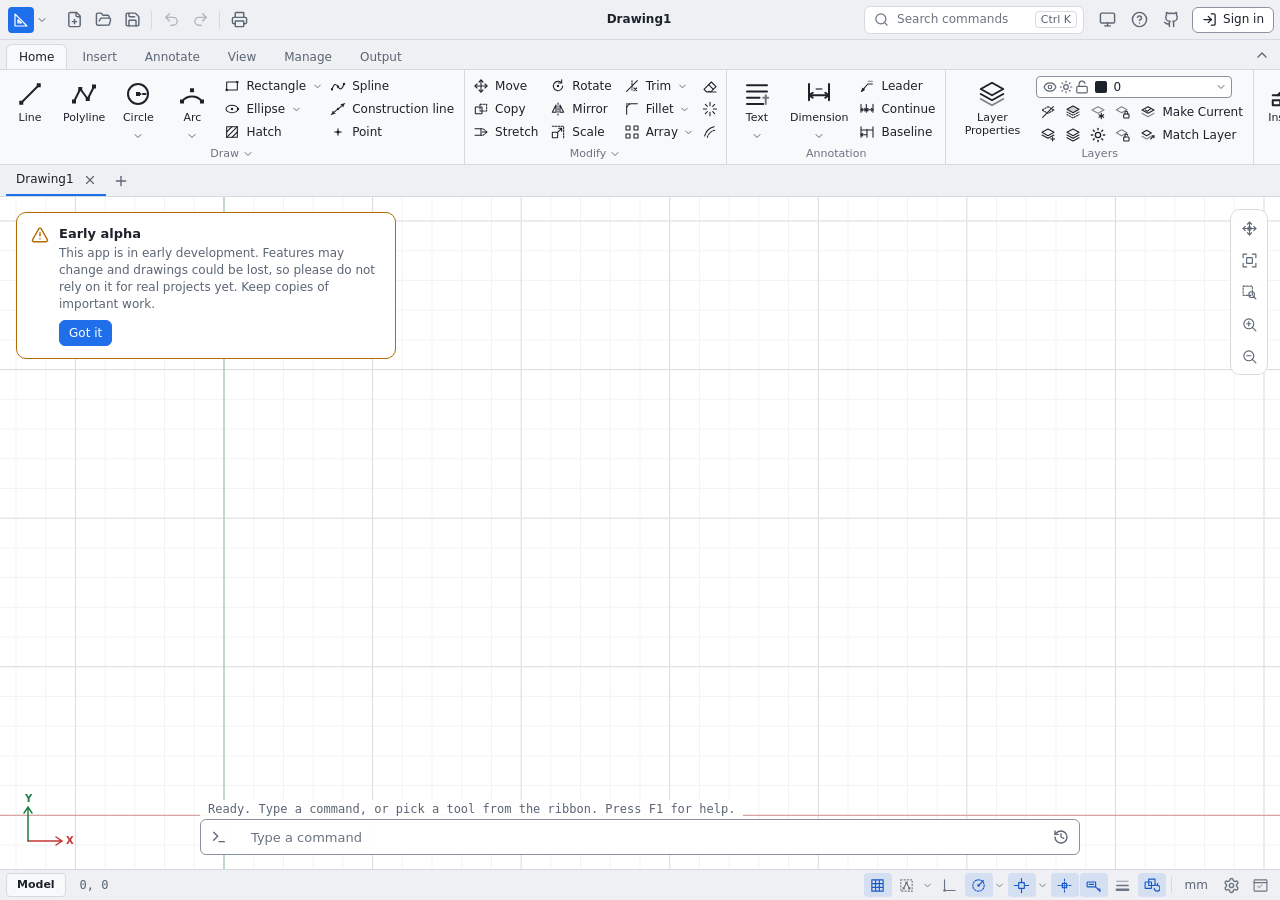
<file: v2026.10.13-5f183ee/index.html>
<!DOCTYPE html>
<html lang="en">
  <head>
    <meta charset="UTF-8" />
    <meta name="viewport" content="width=device-width, initial-scale=1.0, viewport-fit=cover, interactive-widget=resizes-content" />
    <meta name="color-scheme" content="light dark" />
    <meta name="description" content="Free, open-source 2D drafting in the browser: precise drawing and editing, layers, blocks, dimensions, hatching, and DXF files." />
    <title>CAD</title>
    <meta name="theme-color" content="#eef0f3" media="(prefers-color-scheme: light)" />
    <meta name="theme-color" content="#1a1e25" media="(prefers-color-scheme: dark)" />
    <link rel="manifest" href="./manifest.json" />
    <link rel="icon" href="./favicon.ico" sizes="48x48" />
    <link rel="icon" type="image/png" href="./icons/icon-192.png" sizes="192x192" />
    <link rel="apple-touch-icon" href="./icons/apple-touch-icon.png" />
    <script>
      // Apply a forced theme before first paint to avoid a flash.
      try {
        var t = localStorage.getItem('cad.theme');
        if (t === 'light' || t === 'dark') document.documentElement.dataset.theme = t;
      } catch (e) {}
    </script>
    <script id="puter-sdk" src="https://js.puter.com/v2/" async></script>
    <script type="module" crossorigin src="./assets/index-Dxi7HpPg.js"></script>
    <link rel="stylesheet" crossorigin href="./assets/index-CZER7Et3.css">
  </head>
  <body>
    <div id="app"></div>
    <noscript>This drafting app needs JavaScript to run.</noscript>
  </body>
</html>
</file>
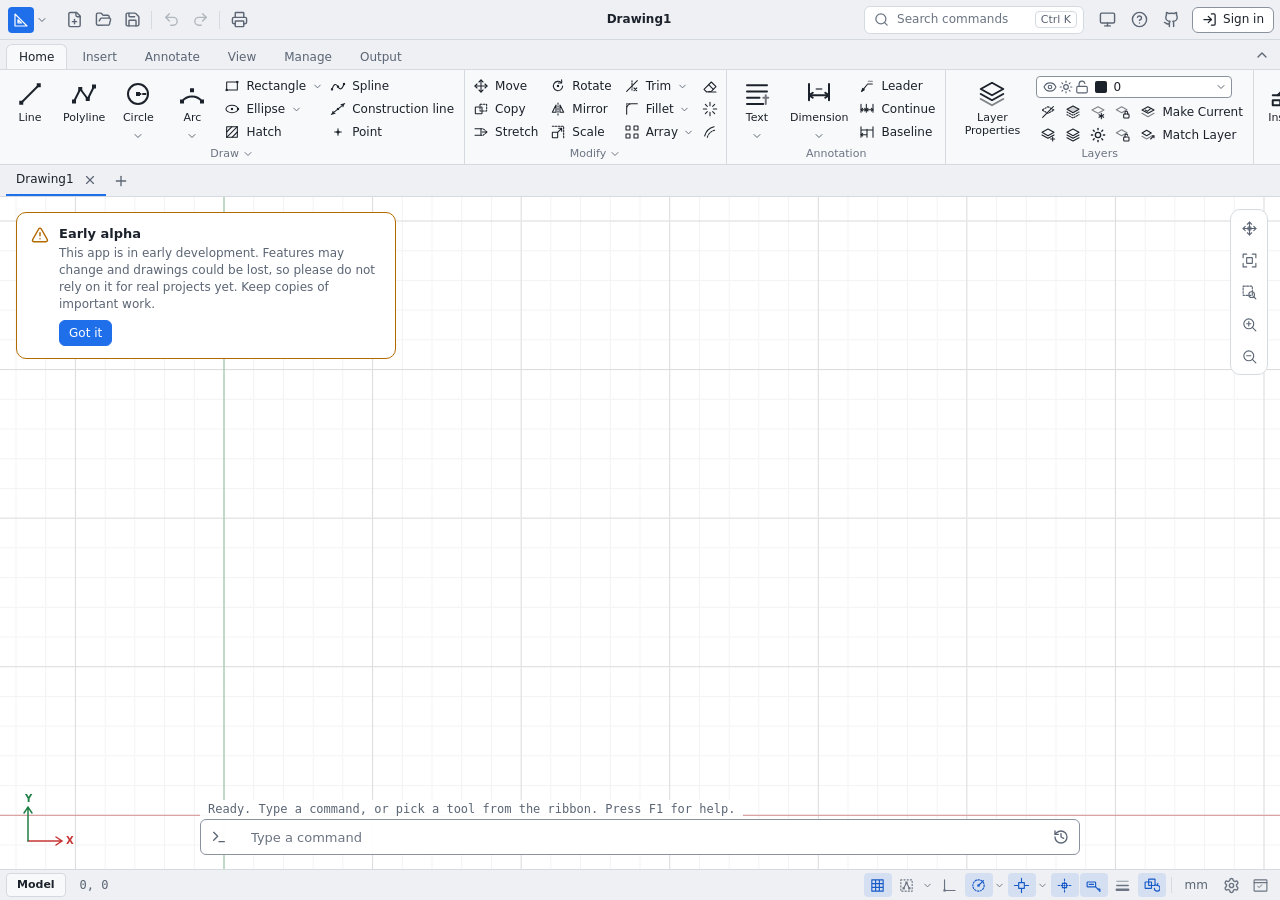
<file: v2026.11.03-ba04ac0/index.html>
<!DOCTYPE html>
<html lang="en">
  <head>
    <meta charset="UTF-8" />
    <meta name="viewport" content="width=device-width, initial-scale=1.0, viewport-fit=cover, interactive-widget=resizes-content" />
    <meta name="color-scheme" content="light dark" />
    <meta name="description" content="Free, open-source 2D drafting in the browser: precise drawing and editing, layers, blocks, dimensions, hatching, and DWG and DXF files." />
    <title>CAD</title>
    <meta name="theme-color" content="#eef0f3" media="(prefers-color-scheme: light)" />
    <meta name="theme-color" content="#1a1e25" media="(prefers-color-scheme: dark)" />
    <link rel="manifest" href="./manifest.json" />
    <link rel="icon" href="./favicon.ico" sizes="48x48" />
    <link rel="icon" type="image/png" href="./icons/icon-192.png" sizes="192x192" />
    <link rel="apple-touch-icon" href="./icons/apple-touch-icon.png" />
    <script>
      // Apply a forced theme before first paint to avoid a flash.
      try {
        var t = localStorage.getItem('cad.theme');
        if (t === 'light' || t === 'dark') document.documentElement.dataset.theme = t;
      } catch (e) {}
    </script>
    <script id="puter-sdk" src="https://js.puter.com/v2/" async></script>
    <script type="module" crossorigin src="./assets/index-C9zeKsnt.js"></script>
    <link rel="stylesheet" crossorigin href="./assets/index-CZER7Et3.css">
  </head>
  <body>
    <div id="app"></div>
    <noscript>This drafting app needs JavaScript to run.</noscript>
  </body>
</html>
</file>
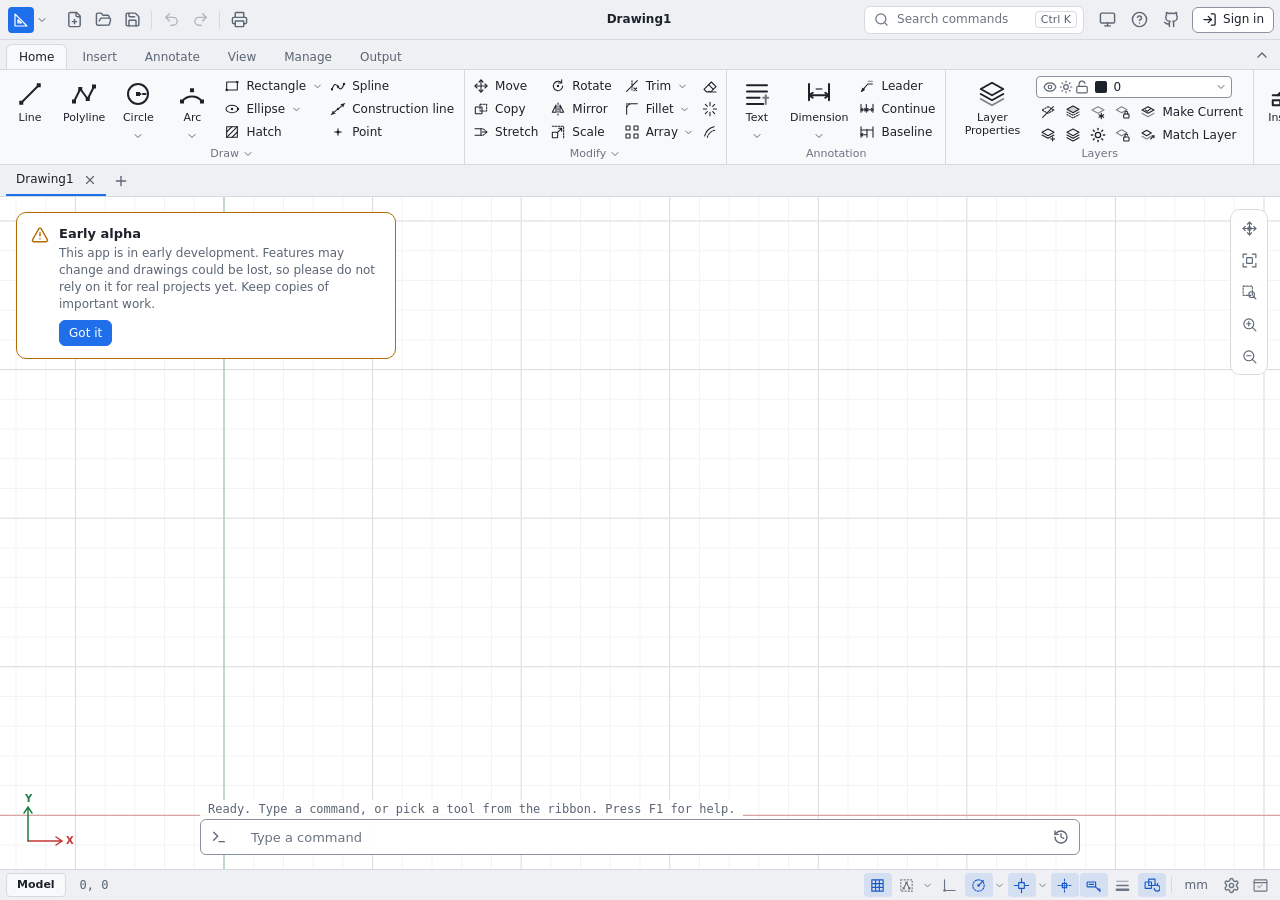
<file: v2026.11.04-1a6cce8/index.html>
<!DOCTYPE html>
<html lang="en">
  <head>
    <meta charset="UTF-8" />
    <meta name="viewport" content="width=device-width, initial-scale=1.0, viewport-fit=cover, interactive-widget=resizes-content" />
    <meta name="color-scheme" content="light dark" />
    <meta name="description" content="Free, open-source 2D drafting in the browser: precise drawing and editing, layers, blocks, dimensions, hatching, and DWG and DXF files." />
    <link rel="canonical" href="https://cad.puter.com/" />
    <title>CAD</title>
    <meta name="theme-color" content="#eef0f3" media="(prefers-color-scheme: light)" />
    <meta name="theme-color" content="#1a1e25" media="(prefers-color-scheme: dark)" />
    <link rel="manifest" href="./manifest.json" />
    <link rel="icon" href="./favicon.ico" sizes="48x48" />
    <link rel="icon" type="image/png" href="./icons/icon-192.png" sizes="192x192" />
    <link rel="apple-touch-icon" href="./icons/apple-touch-icon.png" />
    <script>
      // Apply a forced theme before first paint to avoid a flash.
      try {
        var t = localStorage.getItem('cad.theme');
        if (t === 'light' || t === 'dark') document.documentElement.dataset.theme = t;
      } catch (e) {}
    </script>
    <script id="puter-sdk" src="https://js.puter.com/v2/" async></script>
    <script type="module" crossorigin src="./assets/index-C9zeKsnt.js"></script>
    <link rel="stylesheet" crossorigin href="./assets/index-CZER7Et3.css">
  </head>
  <body>
    <div id="app"></div>
    <noscript>This drafting app needs JavaScript to run.</noscript>
  </body>
</html>
</file>
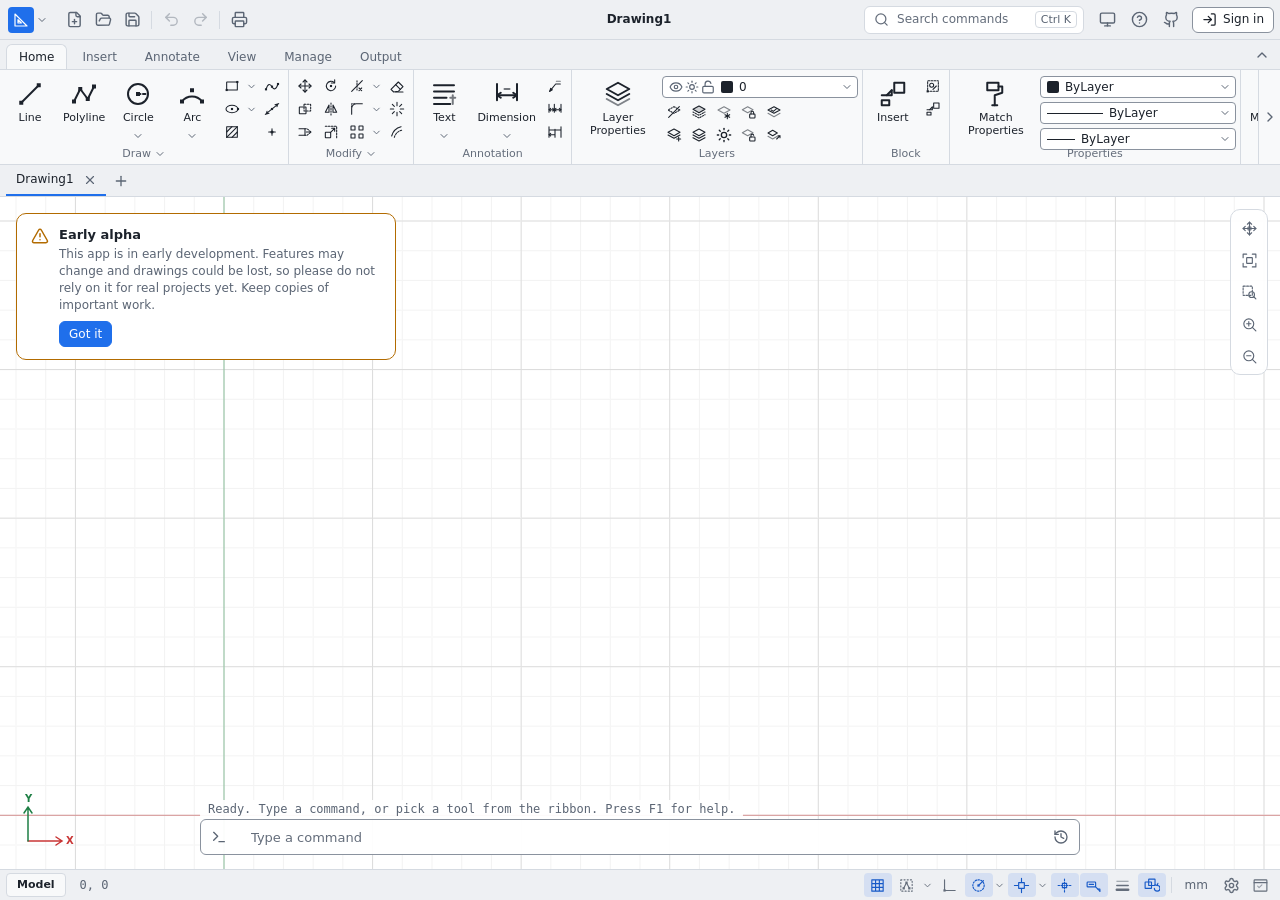
<file: v2026.11.05-fcb2375/index.html>
<!DOCTYPE html>
<html lang="en">
  <head>
    <meta charset="UTF-8" />
    <meta name="viewport" content="width=device-width, initial-scale=1.0, viewport-fit=cover, interactive-widget=resizes-content" />
    <meta name="color-scheme" content="light dark" />
    <meta name="description" content="Free, open-source 2D drafting in the browser: precise drawing and editing, layers, blocks, dimensions, hatching, and DWG and DXF files." />
    <link rel="canonical" href="https://cad.puter.com/" />
    <title>CAD</title>
    <meta name="theme-color" content="#eef0f3" media="(prefers-color-scheme: light)" />
    <meta name="theme-color" content="#1a1e25" media="(prefers-color-scheme: dark)" />
    <link rel="manifest" href="./manifest.json" />
    <link rel="icon" href="./favicon.ico" sizes="48x48" />
    <link rel="icon" type="image/png" href="./icons/icon-192.png" sizes="192x192" />
    <link rel="apple-touch-icon" href="./icons/apple-touch-icon.png" />
    <script>
      // Apply a forced theme before first paint to avoid a flash.
      try {
        var t = localStorage.getItem('cad.theme');
        if (t === 'light' || t === 'dark') document.documentElement.dataset.theme = t;
      } catch (e) {}
    </script>
    <script id="puter-sdk" src="https://js.puter.com/v2/" async onerror="window.__puterFailed = true"></script>
    <script type="module" crossorigin src="./assets/index-CV7OxFA0.js"></script>
    <link rel="stylesheet" crossorigin href="./assets/index-nrbvAUv4.css">
  </head>
  <body>
    <div id="app"></div>
    <noscript>This drafting app needs JavaScript to run.</noscript>
  </body>
</html>
</file>
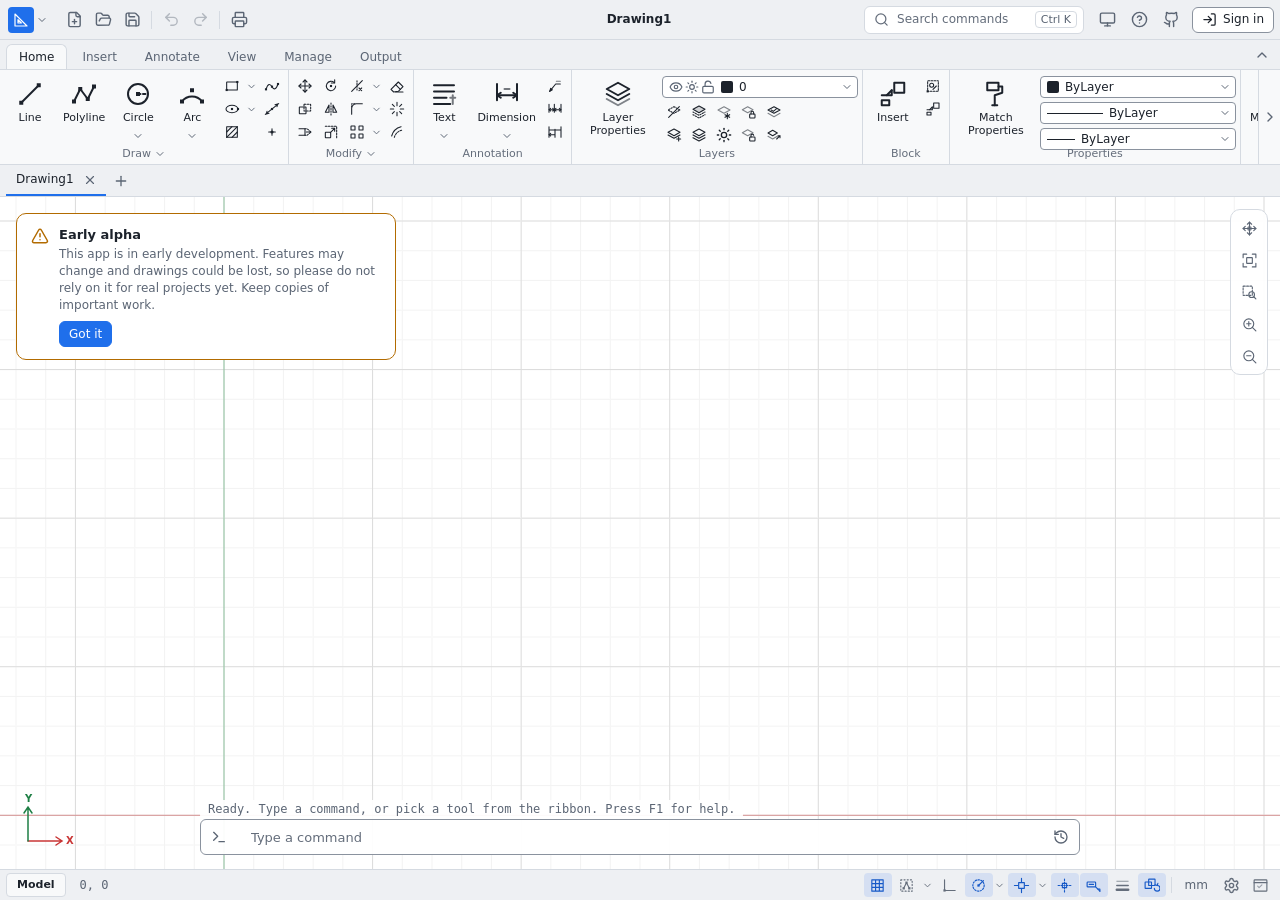
<file: v2026.11.09-a26504f/index.html>
<!DOCTYPE html>
<html lang="en">
  <head>
    <meta charset="UTF-8" />
    <meta name="viewport" content="width=device-width, initial-scale=1.0, viewport-fit=cover, interactive-widget=resizes-content" />
    <meta name="color-scheme" content="light dark" />
    <meta name="description" content="Free, open-source 2D drafting in the browser: precise drawing and editing, layers, blocks, dimensions, hatching, and DWG and DXF files." />
    <link rel="canonical" href="https://cad.puter.com/" />
    <title>CAD</title>
    <meta name="theme-color" content="#eef0f3" media="(prefers-color-scheme: light)" />
    <meta name="theme-color" content="#1a1e25" media="(prefers-color-scheme: dark)" />
    <link rel="manifest" href="./manifest.json" />
    <link rel="icon" href="./favicon.ico" sizes="48x48" />
    <link rel="icon" type="image/png" href="./icons/icon-192.png" sizes="192x192" />
    <link rel="apple-touch-icon" href="./icons/apple-touch-icon.png" />
    <script>
      // Apply a forced theme before first paint to avoid a flash.
      try {
        var t = localStorage.getItem('cad.theme');
        if (t === 'light' || t === 'dark') document.documentElement.dataset.theme = t;
      } catch (e) {}
    </script>
    <script id="puter-sdk" src="https://js.puter.com/v2/" async onerror="window.__puterFailed = true"></script>
    <script type="module" crossorigin src="./assets/index-CZiE5ulr.js"></script>
    <link rel="stylesheet" crossorigin href="./assets/index-CwDn3vo1.css">
  </head>
  <body>
    <div id="app"></div>
    <noscript>This drafting app needs JavaScript to run.</noscript>
  </body>
</html>
</file>
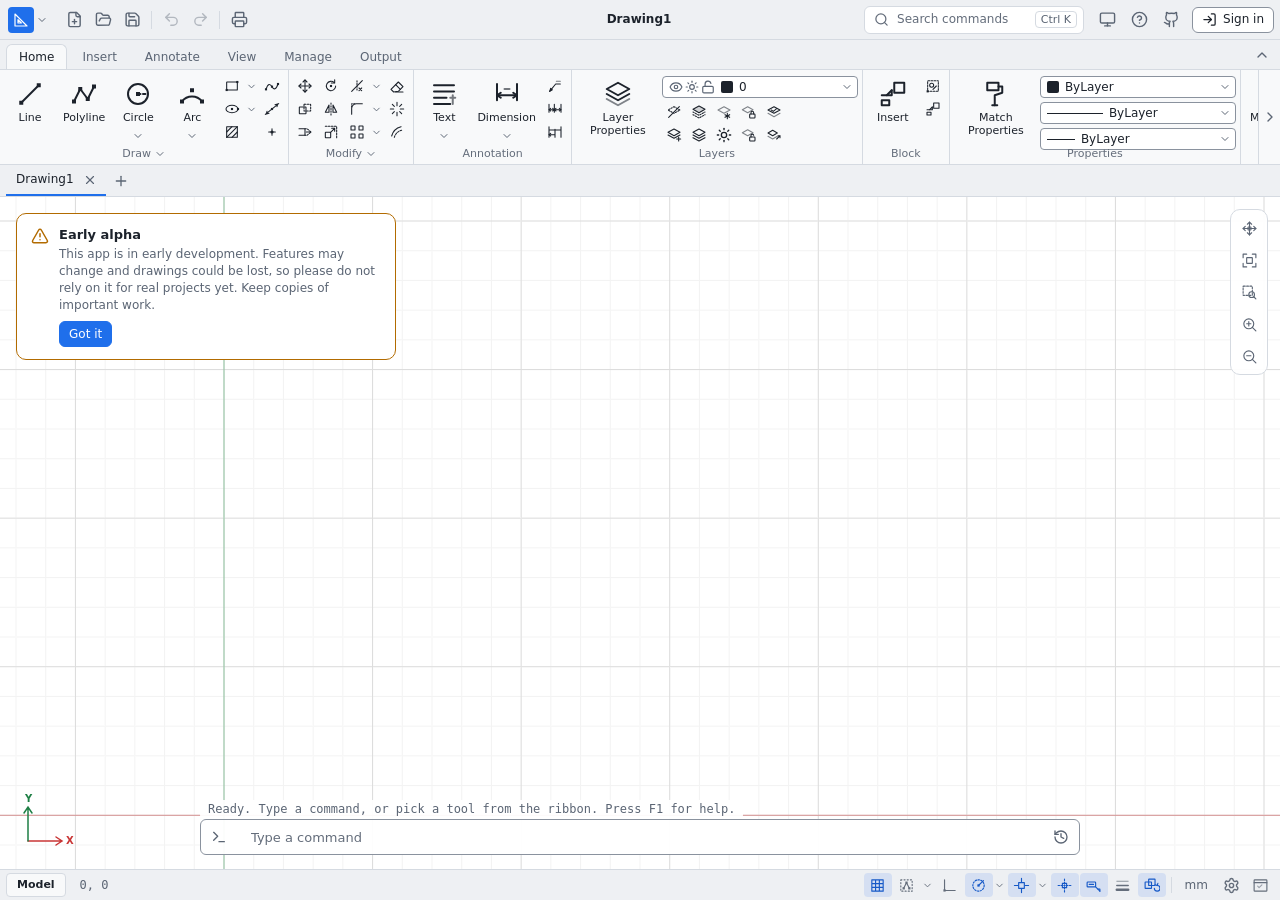
<file: v2026.11.10-0fbb88c/index.html>
<!DOCTYPE html>
<html lang="en">
  <head>
    <meta charset="UTF-8" />
    <meta name="viewport" content="width=device-width, initial-scale=1.0, viewport-fit=cover, interactive-widget=resizes-content" />
    <meta name="color-scheme" content="light dark" />
    <meta name="description" content="Free, open-source 2D drafting in the browser: precise drawing and editing, layers, blocks, dimensions, hatching, and DWG and DXF files." />
    <link rel="canonical" href="https://cad.puter.com/" />
    <title>CAD</title>
    <meta name="theme-color" content="#eef0f3" media="(prefers-color-scheme: light)" />
    <meta name="theme-color" content="#1a1e25" media="(prefers-color-scheme: dark)" />
    <link rel="manifest" href="./manifest.json" />
    <link rel="icon" href="./favicon.ico" sizes="48x48" />
    <link rel="icon" type="image/png" href="./icons/icon-192.png" sizes="192x192" />
    <link rel="apple-touch-icon" href="./icons/apple-touch-icon.png" />
    <script>
      // Apply a forced theme before first paint to avoid a flash.
      try {
        var t = localStorage.getItem('cad.theme');
        if (t === 'light' || t === 'dark') document.documentElement.dataset.theme = t;
      } catch (e) {}
    </script>
    <script id="puter-sdk" src="https://js.puter.com/v2/" async onerror="window.__puterFailed = true"></script>
    <script type="module" crossorigin src="./assets/index-BuGFvVds.js"></script>
    <link rel="stylesheet" crossorigin href="./assets/index-Du_N7sJ7.css">
  </head>
  <body>
    <div id="app"></div>
    <noscript>This drafting app needs JavaScript to run.</noscript>
  </body>
</html>
</file>
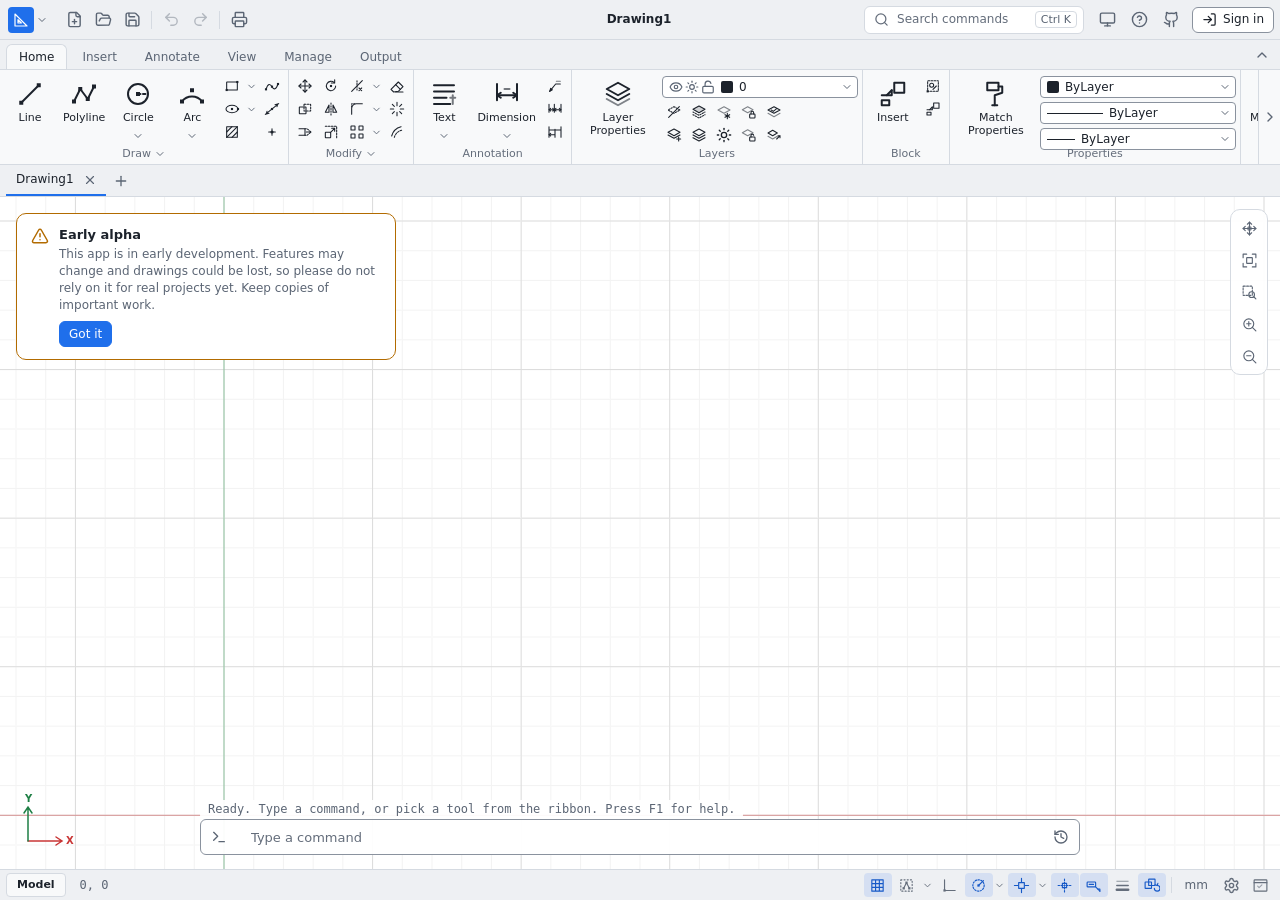
<file: v2026.11.16-d3b392a/index.html>
<!DOCTYPE html>
<html lang="en">
  <head>
    <meta charset="UTF-8" />
    <meta name="viewport" content="width=device-width, initial-scale=1.0, viewport-fit=cover, interactive-widget=resizes-content" />
    <meta name="color-scheme" content="light dark" />
    <meta name="description" content="Free, open-source 2D drafting in the browser: precise drawing and editing, layers, blocks, dimensions, hatching, and DWG and DXF files." />
    <link rel="canonical" href="https://cad.puter.com/" />
    <title>CAD</title>
    <meta name="theme-color" content="#eef0f3" media="(prefers-color-scheme: light)" />
    <meta name="theme-color" content="#1a1e25" media="(prefers-color-scheme: dark)" />
    <link rel="manifest" href="./manifest.json" />
    <link rel="icon" href="./favicon.ico" sizes="48x48" />
    <link rel="icon" type="image/png" href="./icons/icon-192.png" sizes="192x192" />
    <link rel="apple-touch-icon" href="./icons/apple-touch-icon.png" />
    <script>
      // Apply a forced theme before first paint to avoid a flash.
      try {
        var t = localStorage.getItem('cad.theme');
        if (t === 'light' || t === 'dark') document.documentElement.dataset.theme = t;
      } catch (e) {}
    </script>
    <script id="puter-sdk" src="https://js.puter.com/v2/" async onerror="window.__puterFailed = true"></script>
    <!-- Privacy-friendly analytics by Plausible -->
    <script async src="https://plausible.io/js/pa-zuRDYC_huRXyahlu4CTou.js"></script>
    <script>
      window.plausible=window.plausible||function(){(plausible.q=plausible.q||[]).push(arguments)},plausible.init=plausible.init||function(i){plausible.o=i||{}};
      plausible.init()
    </script>
    <script type="module" crossorigin src="./assets/index-BuGFvVds.js"></script>
    <link rel="stylesheet" crossorigin href="./assets/index-Du_N7sJ7.css">
  </head>
  <body>
    <div id="app"></div>
    <noscript>This drafting app needs JavaScript to run.</noscript>
  </body>
</html>
</file>
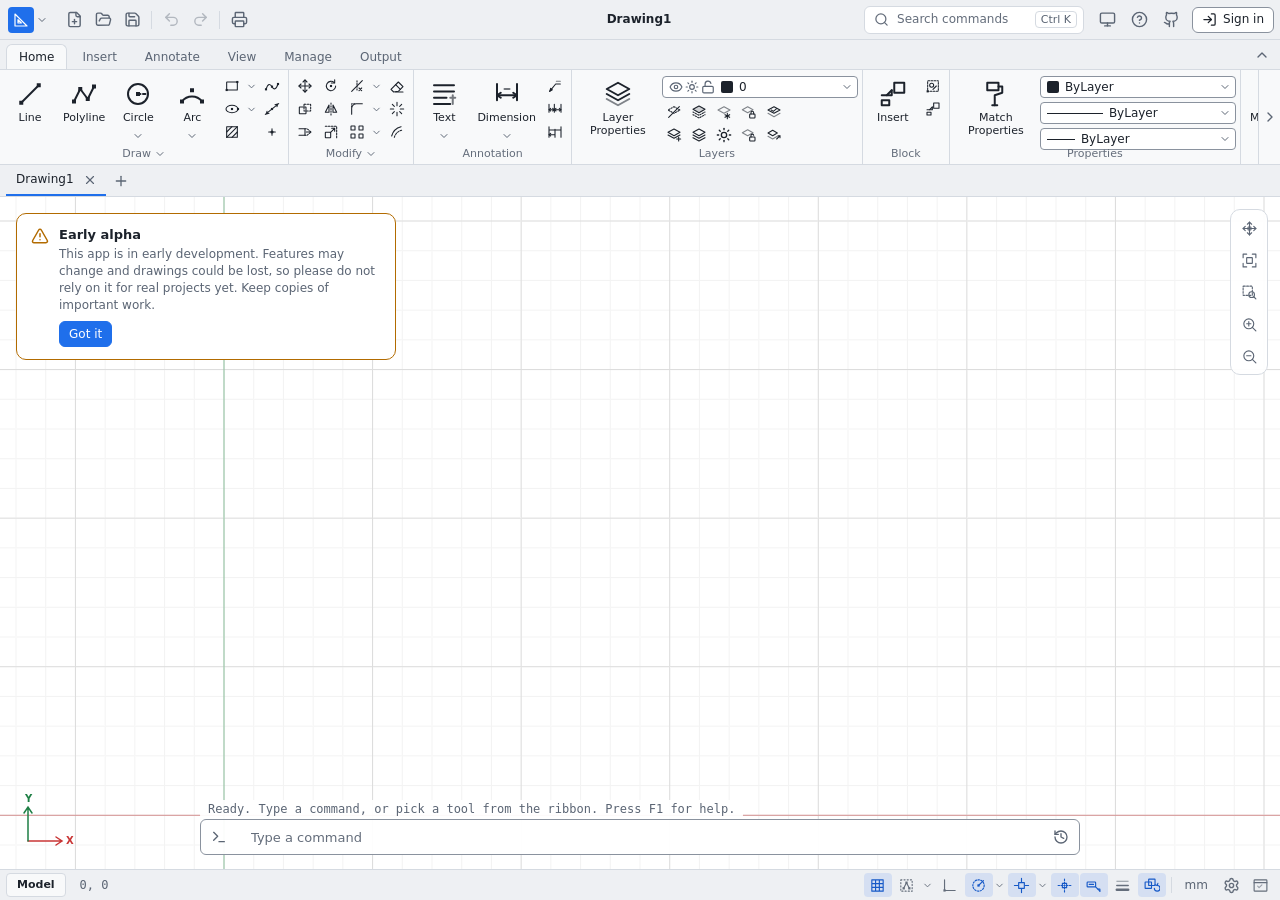
<file: v2026.11.18-bb2ae2c/index.html>
<!DOCTYPE html>
<html lang="en">
  <head>
    <meta charset="UTF-8" />
    <meta name="viewport" content="width=device-width, initial-scale=1.0, viewport-fit=cover, interactive-widget=resizes-content" />
    <meta name="color-scheme" content="light dark" />
    <meta name="description" content="Free, open-source 2D drafting in the browser: precise drawing and editing, layers, blocks, dimensions, hatching, and DWG and DXF files." />
    <link rel="canonical" href="https://cad.puter.com/" />
    <title>CAD</title>
    <meta name="theme-color" content="#eef0f3" media="(prefers-color-scheme: light)" />
    <meta name="theme-color" content="#1a1e25" media="(prefers-color-scheme: dark)" />
    <link rel="manifest" href="./manifest.json" />
    <link rel="icon" href="./favicon.ico" sizes="48x48" />
    <link rel="icon" type="image/png" href="./icons/icon-192.png" sizes="192x192" />
    <link rel="apple-touch-icon" href="./icons/apple-touch-icon.png" />
    <script>
      // Apply a forced theme before first paint to avoid a flash.
      try {
        var t = localStorage.getItem('cad.theme');
        if (t === 'light' || t === 'dark') document.documentElement.dataset.theme = t;
      } catch (e) {}
    </script>
    <script id="puter-sdk" src="https://js.puter.com/v2/" async onerror="window.__puterFailed = true"></script>
    <!-- Privacy-friendly analytics by Plausible -->
    <script async src="https://plausible.io/js/pa-zuRDYC_huRXyahlu4CTou.js"></script>
    <script>
      window.plausible=window.plausible||function(){(plausible.q=plausible.q||[]).push(arguments)},plausible.init=plausible.init||function(i){plausible.o=i||{}};
      plausible.init()
    </script>
    <script type="module" crossorigin src="./assets/index-Cmg7Dxwi.js"></script>
    <link rel="stylesheet" crossorigin href="./assets/index-Du_N7sJ7.css">
  </head>
  <body>
    <div id="app"></div>
    <noscript>This drafting app needs JavaScript to run.</noscript>
  </body>
</html>
</file>
<file: v2026.10.13-5f183ee/assets/index-CZER7Et3.css>
:root{color-scheme:light;--font-ui: system-ui, -apple-system, "Segoe UI", Roboto, "Helvetica Neue", Arial, sans-serif;--font-mono: ui-monospace, "Cascadia Mono", "SF Mono", Menlo, Consolas, monospace;--fs-xs: 11px;--fs-sm: 12px;--fs-md: 13px;--fs-lg: 15px;--r-sm: 4px;--r-md: 6px;--r-lg: 10px;--titlebar-h: 40px;--tabs-h: 30px;--ribbon-h: 94px;--doctabs-h: 32px;--status-h: 30px;--bg-app: #eef0f3;--bg-chrome: #f8f9fa;--bg-panel: #ffffff;--bg-input: #ffffff;--bg-hover: #e6e9ee;--bg-active: #dbe3f0;--bg-pressed: #d4dbe6;--bg-elev: #ffffff;--bg-canvas: #ffffff;--border: #d5dae1;--border-strong: #8a929e;--fg: #1c222b;--fg-muted: #5b6574;--fg-faint: #6b7482;--accent: #1f6feb;--accent-strong: #1f6feb;--accent-fg: #ffffff;--accent-soft: rgba(31, 111, 235, .12);--accent-text: #1659c7;--danger: #c93636;--warning: #b26b00;--success: #1e7f45;--focus: #1f6feb;--scrim: rgba(20, 24, 31, .36);--tooltip-bg: #1f2530;--tooltip-fg: #f2f4f7;--cmd-bg: rgba(255, 255, 255, .94)}@media(prefers-color-scheme:dark){:root:not([data-theme=light]){color-scheme:dark;--bg-app: #1a1e25;--bg-chrome: #242a33;--bg-panel: #20252d;--bg-input: #191d23;--bg-hover: #2e3540;--bg-active: #2d3b52;--bg-pressed: #36445c;--bg-elev: #272d37;--bg-canvas: #1f242c;--border: #353d49;--border-strong: #6b7584;--fg: #e5e9ef;--fg-muted: #a1aab8;--fg-faint: #8f99a8;--accent: #4d8dff;--accent-strong: #2f6bd8;--accent-fg: #ffffff;--accent-soft: rgba(77, 141, 255, .16);--accent-text: #7aa9ff;--danger: #ff6b6b;--warning: #f0a740;--success: #4cc382;--focus: #6aa1ff;--scrim: rgba(0, 0, 0, .5);--tooltip-bg: #e8ecf2;--tooltip-fg: #161a20;--cmd-bg: rgba(36, 42, 51, .95)}}:root[data-theme=dark]{color-scheme:dark;--bg-app: #1a1e25;--bg-chrome: #242a33;--bg-panel: #20252d;--bg-input: #191d23;--bg-hover: #2e3540;--bg-active: #2d3b52;--bg-pressed: #36445c;--bg-elev: #272d37;--bg-canvas: #1f242c;--border: #353d49;--border-strong: #6b7584;--fg: #e5e9ef;--fg-muted: #a1aab8;--fg-faint: #8f99a8;--accent: #4d8dff;--accent-strong: #2f6bd8;--accent-fg: #ffffff;--accent-soft: rgba(77, 141, 255, .16);--accent-text: #7aa9ff;--danger: #ff6b6b;--warning: #f0a740;--success: #4cc382;--focus: #6aa1ff;--scrim: rgba(0, 0, 0, .5);--tooltip-bg: #e8ecf2;--tooltip-fg: #161a20;--cmd-bg: rgba(36, 42, 51, .95)}@media(pointer:coarse){:root{--ribbon-h: 128px}}@media(max-width:599px){:root{--titlebar-h: 48px;--status-h: 0px}}*,*:before,*:after{box-sizing:border-box}html,body{margin:0;-webkit-user-select:none;user-select:none;height:100%;overflow:hidden;background:var(--bg-app);color:var(--fg);font:var(--fs-md) / 1.4 var(--font-ui);-webkit-font-smoothing:antialiased;-webkit-tap-highlight-color:transparent;overscroll-behavior:none}#app{height:100%}button,input,select,textarea{font:inherit;color:inherit}input,textarea,[contenteditable],.cmd-history,.dialog-body p,.dialog-body dd,.dialog-body dt{-webkit-user-select:text;user-select:text}button{cursor:pointer}button:disabled{cursor:default}h1,h2,h3,p{margin:0}kbd{font:500 var(--fs-xs) / 1 var(--font-ui);padding:2px 5px;border:1px solid var(--border);border-radius:var(--r-sm);color:var(--fg-muted);background:var(--bg-panel);white-space:nowrap}code{font-family:var(--font-mono);font-size:.95em}:focus-visible{outline:2px solid var(--focus);outline-offset:1px}.icon{flex:none;display:block}.sr-only{position:absolute;width:1px;height:1px;padding:0;margin:-1px;overflow:hidden;clip:rect(0 0 0 0);white-space:nowrap;border:0}.grow{flex:1}[hidden]{display:none!important}.btn{display:inline-flex;align-items:center;justify-content:center;gap:6px;height:32px;padding:0 12px;border:1px solid var(--border-strong);border-radius:var(--r-md);background:var(--bg-panel);color:var(--fg);font-weight:500;white-space:nowrap;transition:background-color .12s,border-color .12s}.btn:hover:not(:disabled){background:var(--bg-hover)}.btn:active:not(:disabled){background:var(--bg-pressed)}.btn:disabled{opacity:.5}.btn.primary{background:var(--accent-strong);border-color:var(--accent-strong);color:var(--accent-fg)}.btn.primary:hover:not(:disabled){background:var(--accent-strong);filter:brightness(1.08)}.btn.danger{border-color:var(--danger);color:var(--danger);background:transparent}.btn.danger:hover:not(:disabled){background:color-mix(in srgb,var(--danger) 10%,transparent)}.btn.ghost{border-color:transparent;background:transparent}.btn.sm{height:26px;padding:0 9px;font-size:var(--fs-sm)}.btn.big{height:auto;padding:12px 14px;justify-content:flex-start;gap:12px;text-align:left;width:100%}.btn.big span{display:flex;flex-direction:column}.btn.big small{color:var(--fg-muted);font-weight:400}.icon-btn{display:inline-flex;align-items:center;justify-content:center;width:30px;height:30px;padding:0;border:0;border-radius:var(--r-md);background:transparent;color:var(--fg-muted);text-decoration:none;transition:background-color .12s,color .12s}.icon-btn:hover:not(:disabled){background:var(--bg-hover);color:var(--fg)}.icon-btn:active:not(:disabled){background:var(--bg-pressed)}.icon-btn:disabled{opacity:.4}.icon-btn.sm{width:24px;height:24px}.icon-btn[aria-pressed=true]{color:var(--accent-text)}.input{height:32px;min-width:0;width:100%;padding:0 9px;border:1px solid var(--border-strong);border-radius:var(--r-md);background:var(--bg-input);color:var(--fg)}.input.sm{height:26px;padding:0 7px;font-size:var(--fs-sm);border-radius:var(--r-sm)}textarea.input{height:auto;padding:6px 8px;resize:vertical;line-height:1.4}select.input{padding-right:4px}.input:focus-visible{outline:2px solid var(--focus);outline-offset:-1px;border-color:transparent}.input[aria-invalid=true]{border-color:var(--danger)}input[type=checkbox],input[type=radio]{accent-color:var(--accent);width:15px;height:15px;margin:0}input[type=color].input{padding:2px;width:46px}.swatch{display:inline-block;flex:none;width:12px;height:12px;border-radius:2px;border:1px solid color-mix(in srgb,var(--fg) 30%,transparent)}.swatch.lg{width:28px;height:28px;border-radius:var(--r-sm)}.badge{display:inline-block;padding:1px 6px;border-radius:999px;font-size:var(--fs-xs);font-weight:500;background:var(--accent-soft);color:var(--accent-text)}.check,.radio{display:flex;align-items:center;gap:8px;padding:4px 0;cursor:pointer}.radio{align-items:flex-start}.radio input{margin-top:3px}.radio span{display:flex;flex-direction:column}.radio small{color:var(--fg-muted)}.inline{display:flex;align-items:center;gap:8px}@media(prefers-reduced-motion:reduce){*,*:before,*:after{transition:none!important;animation:none!important}}.app-root>.titlebar{grid-row:1}.app-root>.ribbon{grid-row:2}.app-root>.docbar{grid-row:3}.app-root>.workspace{grid-row:4}.app-root>.statusbar{grid-row:5}.app-root>.phonebar{grid-row:6}.app-root>*{min-width:0}.app-root{display:grid;grid-template-columns:minmax(0,1fr);grid-template-rows:var(--titlebar-h) auto var(--doctabs-h) 1fr auto auto;height:100%;height:100dvh;min-height:0}.titlebar{display:grid;grid-template-columns:1fr auto 1fr;align-items:center;gap:8px;padding:0 6px 0 4px;padding-top:env(safe-area-inset-top);background:var(--bg-app);border-bottom:1px solid var(--border);min-width:0}.tb-left,.tb-right{display:flex;align-items:center;gap:2px;min-width:0}.tb-right{justify-content:flex-end}.app-btn{display:inline-flex;align-items:center;gap:2px;height:32px;padding:0 6px 0 4px;border:0;border-radius:var(--r-md);background:transparent;color:var(--fg-muted)}.app-btn:hover{background:var(--bg-hover)}.app-logo{display:inline-flex;align-items:center;justify-content:center;width:26px;height:26px;border-radius:var(--r-sm);background:var(--accent-strong);color:#fff}.qat{display:flex;align-items:center;gap:1px;margin-left:4px}.qat-files{display:flex;gap:1px}.qat-btn{width:28px;height:28px}.qat-sep{width:1px;height:18px;margin:0 4px;background:var(--border)}.title{display:flex;align-items:center;gap:8px;min-width:0;font-size:var(--fs-sm);color:var(--fg-muted);white-space:nowrap}.title-name{font-weight:600;color:var(--fg);overflow:hidden;text-overflow:ellipsis}.title-mod{font-size:var(--fs-xs);padding:1px 6px;border-radius:999px;border:1px solid var(--border)}.search-btn{display:inline-flex;align-items:center;gap:8px;height:28px;width:220px;padding:0 6px 0 9px;border:1px solid var(--border);border-radius:var(--r-md);background:var(--bg-input);color:var(--fg-faint);font-size:var(--fs-sm);margin-right:6px}.search-btn:hover{border-color:var(--border-strong);color:var(--fg-muted)}.search-text{flex:1;text-align:left}.account{display:flex;align-items:center;margin-left:4px}.signin{height:28px}.avatar-btn{padding:0;border:0;background:transparent;border-radius:50%;width:30px;height:30px;display:grid;place-items:center}.avatar{width:26px;height:26px;border-radius:50%;object-fit:cover;display:grid;place-items:center}.avatar.initials{background:var(--accent-strong);color:#fff;font-weight:600;font-size:var(--fs-sm)}.only-phone{display:none!important}.ribbon{position:relative;background:var(--bg-chrome);border-bottom:1px solid var(--border);z-index:3}.rb-tabbar{display:flex;align-items:flex-end;height:var(--tabs-h);padding:0 6px;background:var(--bg-app);border-bottom:1px solid var(--border)}.rb-tabs{display:flex;align-items:flex-end;gap:2px;overflow-x:auto;scrollbar-width:none}.rb-tabs::-webkit-scrollbar{display:none}.rb-tab{position:relative;height:26px;padding:0 12px;border:1px solid transparent;border-bottom:0;border-radius:var(--r-md) var(--r-md) 0 0;background:transparent;color:var(--fg-muted);font-size:var(--fs-sm);font-weight:500;white-space:nowrap;top:1px}.rb-tab:hover{color:var(--fg);background:var(--bg-hover)}.rb-tab[aria-selected=true]{background:var(--bg-chrome);border-color:var(--border);color:var(--fg)}.rb-tab.contextual{color:var(--accent-text)}.rb-tab.contextual[aria-selected=true]{border-top:2px solid var(--accent)}.rb-tab-spacer{flex:1}.rb-collapse{width:24px;height:24px;margin-bottom:2px}.rb-body{height:var(--ribbon-h)}.ribbon.collapsed .rb-body{display:none}.ribbon.collapsed.flyout-open .rb-body{display:block;position:absolute;left:0;right:0;top:var(--tabs-h);background:var(--bg-chrome);border-bottom:1px solid var(--border-strong)}.rb-scroller{display:flex;height:100%;overflow-x:auto;overflow-y:hidden;scrollbar-width:thin}.rb-panel{display:flex;flex-direction:column;flex:none;border-right:1px solid var(--border);padding:4px 4px 0}.rb-panel-body{flex:1;display:flex;align-items:flex-start;gap:2px;min-height:0}.rb-panel-title{display:flex;align-items:center;justify-content:center;gap:3px;height:20px;padding:0 6px;font-size:var(--fs-xs);color:var(--fg-faint);white-space:nowrap;border:0;background:transparent;border-radius:var(--r-sm)}button.rb-panel-title:hover{background:var(--bg-hover);color:var(--fg)}.rb-lg-wrap{display:flex;flex-direction:column;align-items:stretch;height:100%;border-radius:var(--r-md)}.rb-lg{display:flex;flex-direction:column;align-items:center;justify-content:flex-start;gap:3px;min-width:52px;max-width:84px;padding:5px 5px 3px;border:0;border-radius:var(--r-md);background:transparent;color:var(--fg);flex:1}.rb-lg .icon{color:var(--fg)}.rb-lg-label{font-size:var(--fs-xs);line-height:1.15;text-align:center}.rb-lg-wrap.split .rb-lg{border-radius:var(--r-md) var(--r-md) 0 0;flex:1}.rb-lg-arrow{height:16px;border:0;border-radius:0 0 var(--r-md) var(--r-md);background:transparent;color:var(--fg-muted);display:grid;place-items:center}.rb-lg:hover,.rb-lg-arrow:hover,.rb-sm:hover,.rb-sm-arrow:hover{background:var(--bg-hover)}.rb-lg-wrap.split:hover{outline:1px solid var(--border);outline-offset:-1px}.rb-lg:active,.rb-sm:active{background:var(--bg-pressed)}.rb-col{display:flex;flex-direction:column;gap:1px;padding-top:1px}.rb-row{display:flex;gap:1px}.rb-stack{display:flex;flex-direction:column;gap:1px;padding-top:1px}.rb-sm-wrap{display:flex;border-radius:var(--r-sm)}.rb-sm{display:flex;align-items:center;gap:6px;height:22px;padding:0 6px 0 4px;border:0;border-radius:var(--r-sm);background:transparent;color:var(--fg);font-size:var(--fs-sm);white-space:nowrap}.rb-sm.icon-only{padding:0 4px}.rb-sm-wrap.split .rb-sm{border-radius:var(--r-sm) 0 0 var(--r-sm);padding-right:4px}.rb-sm-arrow{width:14px;height:22px;padding:0;border:0;border-radius:0 var(--r-sm) var(--r-sm) 0;background:transparent;color:var(--fg-muted);display:grid;place-items:center}.rb-sm.toggle[aria-pressed=true]{background:var(--accent-soft);color:var(--accent-text)}.rb-combo-wrap{padding-top:1px}.rb-fields{display:flex;flex-direction:column;gap:4px;padding-top:4px}.rb-field{display:grid;grid-template-columns:44px 80px;align-items:center;gap:6px;font-size:var(--fs-sm);color:var(--fg-muted)}.rb-theme{display:flex;align-items:center;height:100%;padding:0 6px}.seg{display:inline-flex;border:1px solid var(--border-strong);border-radius:var(--r-md);overflow:hidden}.seg-btn{display:inline-flex;align-items:center;gap:6px;height:28px;padding:0 10px;border:0;background:transparent;color:var(--fg-muted);font-size:var(--fs-sm)}.seg-btn+.seg-btn{border-left:1px solid var(--border-strong)}.seg-btn[aria-checked=true]{background:var(--accent-soft);color:var(--accent-text)}.combo-wrap{margin:0 0 2px}.combo{display:flex;align-items:center;gap:6px;width:196px;height:22px;padding:0 4px 0 6px;border:1px solid var(--border-strong);border-radius:var(--r-sm);background:var(--bg-input);color:var(--fg);font-size:var(--fs-sm);text-align:left}.combo:hover{border-color:var(--border-strong)}.combo-text{flex:1;min-width:0;overflow:hidden;text-overflow:ellipsis;white-space:nowrap}.combo-prefix,.combo-caret{color:var(--fg-muted)}.layer-flags{display:inline-flex;gap:2px;color:var(--fg-muted)}.lw-sample{display:inline-block;width:28px;border-top:1px solid currentColor}.lt-sample{display:inline-flex;align-items:center;width:56px;height:10px;overflow:hidden}.lt-sample.solid{border-top:1.5px solid currentColor;height:0}.hatch-gallery{display:grid;grid-template-rows:repeat(2,34px);grid-auto-flow:column;gap:3px;max-width:420px;overflow-x:auto;padding:2px}.hatch-pat{padding:0;border:1px solid var(--border);border-radius:var(--r-sm);background:var(--bg-input);width:46px;height:34px;overflow:hidden}.hatch-pat[aria-checked=true]{outline:2px solid var(--accent);outline-offset:-2px}.hatch-swatch{width:44px;height:32px;display:block}.docbar{display:flex;align-items:stretch;gap:2px;padding:0 6px;background:var(--bg-app);border-bottom:1px solid var(--border);min-width:0}.doctabs{display:flex;align-items:stretch;gap:2px;overflow-x:auto;scrollbar-width:none;min-width:0}.doctabs::-webkit-scrollbar{display:none}.doctab{display:flex;align-items:center;max-width:220px;border-bottom:2px solid transparent}.doctab.active{border-bottom-color:var(--accent)}.doctab-btn{display:flex;align-items:center;gap:6px;min-width:0;height:100%;padding:0 4px 0 10px;border:0;background:transparent;color:var(--fg-muted);font-size:var(--fs-sm)}.doctab.active .doctab-btn{color:var(--fg);font-weight:500}.doctab:hover{background:var(--bg-hover)}.doctab-name{overflow:hidden;text-overflow:ellipsis;white-space:nowrap}.doctab-dot{width:7px;height:7px;border-radius:50%;background:var(--fg-muted);flex:none}.doctab-close{margin-right:4px}.doctab-new{align-self:center;width:26px;height:26px}.workspace{position:relative;display:flex;min-height:0;min-width:0}.canvas-wrap{position:relative;flex:1;min-width:0;overflow:hidden;background:var(--bg-canvas);touch-action:none}.gl-canvas,.overlay-canvas{position:absolute;inset:0;width:100%;height:100%;display:block}.overlay-canvas{cursor:none;outline:none}.overlay-canvas:focus-visible{outline:1px solid color-mix(in srgb,var(--focus) 55%,transparent);outline-offset:-1px}.overlay-canvas.pan-tool,.overlay-canvas.is-panning{cursor:grab}.overlay-canvas.is-panning{cursor:grabbing}@media(pointer:coarse){.overlay-canvas{cursor:default}}.viewnav{position:absolute;top:12px;right:12px;display:flex;flex-direction:column;gap:2px;padding:3px;border:1px solid var(--border);border-radius:var(--r-lg);background:color-mix(in srgb,var(--bg-elev) 92%,transparent)}.nav-btn{width:30px;height:30px}.empty-state{position:absolute;inset:0;display:grid;place-items:center;background:var(--bg-canvas)}.start{text-align:center;display:grid;gap:16px}.start h2{font-size:var(--fs-lg);font-weight:600}.start-actions{display:flex;gap:8px;justify-content:center}.fatal{position:absolute;inset:0;display:grid;place-content:center;justify-items:center;gap:12px;padding:24px;text-align:center;color:var(--fg-muted);max-width:480px;margin:auto}.cmdline{position:absolute;left:50%;bottom:14px;transform:translate(-50%);width:min(880px,calc(100% - 140px));display:flex;flex-direction:column;z-index:2}.canvas-wrap.no-cmdline .cmdline{display:none}.cmd-history{display:flex;flex-direction:column;max-height:0;overflow:hidden;font:var(--fs-sm) / 1.45 var(--font-mono);pointer-events:none}.cmd-log{display:none;width:fit-content;align-self:flex-start;max-width:100%;margin-top:2px;padding:1px 8px;border-radius:var(--r-sm);background:var(--cmd-bg);color:var(--fg-muted);white-space:pre-wrap;overflow-wrap:anywhere}.cmd-log.fresh{display:block}.cmd-log.command{color:var(--fg);font-weight:600}.cmd-log.error{color:var(--danger)}.cmd-log.result{color:var(--fg)}.cmd-log.input{color:var(--fg-muted)}.cmd-history:has(.fresh){max-height:72px;justify-content:flex-end}.cmd-history:has(.fresh) .cmd-log.fresh:nth-last-child(n+4){display:none}.cmdline.expanded .cmd-history{max-height:240px;overflow-y:auto;pointer-events:auto;padding:6px 8px;margin-bottom:4px;border:1px solid var(--border);border-radius:var(--r-md);background:var(--cmd-bg)}.cmdline.expanded .cmd-log{display:block;background:transparent;padding:0;margin:0}.cmd-line{display:flex;align-items:center;gap:4px;min-height:36px;padding:3px 4px;border:1px solid var(--border-strong);border-radius:var(--r-md);background:var(--cmd-bg)}.cmd-btn{width:28px;height:28px}.cmd-main{flex:1;display:flex;align-items:center;gap:8px;min-width:0}.cmd-text{display:flex;align-items:center;flex-wrap:wrap;gap:4px;min-width:0;font-size:var(--fs-md)}.cmd-prompt{font-weight:500;white-space:nowrap}.cmd-opt{height:22px;padding:0 7px;border:1px solid var(--border-strong);border-radius:var(--r-sm);background:var(--bg-panel);color:var(--accent-text);font-size:var(--fs-sm)}.cmd-opt:hover{background:var(--accent-soft)}.cmd-opt.default{border-color:var(--accent)}.cmd-line:focus-within{border-color:var(--focus)}.cmd-input{flex:1;min-width:60px;height:28px;border:0;background:transparent;font:var(--fs-md) var(--font-mono);outline:none}.cmd-input::placeholder{color:var(--fg-faint);font-family:var(--font-ui)}.cmd-actions{display:none;gap:4px}.cmdline.busy .cmd-actions{display:flex}@media(pointer:fine){.cmdline .cmd-actions{display:none!important}}.cmd-suggest{list-style:none;margin:0 0 4px;padding:4px;border:1px solid var(--border-strong);border-radius:var(--r-md);background:var(--bg-elev);max-width:420px}.cmd-sug{display:flex;align-items:center;gap:8px;padding:5px 8px;border-radius:var(--r-sm);cursor:pointer}.cmd-sug[aria-selected=true]{background:var(--accent-soft)}.cmd-sug-name{font:600 var(--fs-sm) var(--font-mono)}.cmd-sug-label{flex:1;color:var(--fg-muted);font-size:var(--fs-sm)}.cmd-sug-alias{font:var(--fs-xs) var(--font-mono);color:var(--fg-faint)}.statusbar{display:flex;align-items:center;justify-content:space-between;gap:8px;height:var(--status-h);padding:0 6px;padding-bottom:env(safe-area-inset-bottom);box-sizing:content-box;background:var(--bg-app);border-top:1px solid var(--border);font-size:var(--fs-sm);min-width:0}.sb-left{display:flex;align-items:center;gap:8px;min-width:0}.sb-model{padding:3px 10px;border-radius:var(--r-sm);background:var(--bg-chrome);border:1px solid var(--border);font-weight:600;font-size:var(--fs-xs)}.sb-coords{border:0;background:transparent;color:var(--fg-muted);font:var(--fs-sm) var(--font-mono);white-space:nowrap;overflow:hidden;text-overflow:ellipsis;min-width:0;padding:2px 6px;border-radius:var(--r-sm);font-variant-numeric:tabular-nums}.sb-coords:hover{background:var(--bg-hover)}.sb-right{display:flex;align-items:center;gap:1px;overflow-x:auto;scrollbar-width:none}.sb-group{display:flex;align-items:center}.sb-btn{display:inline-flex;align-items:center;justify-content:center;min-width:28px;height:24px;padding:0 4px;border:0;border-radius:var(--r-sm);background:transparent;color:var(--fg-faint)}.sb-btn:hover,.sb-arrow:hover{background:var(--bg-hover);color:var(--fg)}.sb-btn[aria-pressed=true]{color:var(--accent-text);background:var(--accent-soft)}.sb-text{font-size:var(--fs-sm);color:var(--fg-muted);padding:0 8px}.sb-arrow{width:14px;height:24px;padding:0;border:0;background:transparent;color:var(--fg-faint);border-radius:var(--r-sm);display:grid;place-items:center}.sb-sep{width:1px;height:16px;margin:0 4px;background:var(--border)}.phonebar,body.clean-screen .ribbon,body.clean-screen .docbar,body.clean-screen .titlebar{display:none}body.clean-screen .app-root{grid-template-rows:0 0 0 1fr auto auto}@media(max-width:1279px){.search-btn{width:auto}.search-text,.search-btn kbd,.rb-sm-label{display:none}.rb-sm{padding:0 4px}.combo{width:150px}}@media(max-width:1023px){.rb-lg{min-width:46px}.rb-lg .icon{width:24px;height:24px}.rb-panel-title{height:16px}.viewnav{top:8px;right:8px}.cmdline{width:calc(100% - 80px)}}@media(max-width:599px){.app-root{grid-template-rows:var(--titlebar-h) 0 auto 1fr 0 auto}.ribbon,.statusbar,.hide-phone,.qat-sep,.search-btn,.github-link,.tb-right .icon-btn:not(.only-phone){display:none!important}.only-phone{display:inline-flex!important}.signin span{display:none}.titlebar{grid-template-columns:auto 1fr auto;padding:0 4px}.title{justify-content:center}.qat{margin-left:0}.qat-btn{width:36px;height:36px}.docbar{padding:0 4px;height:34px}.viewnav{top:8px;right:8px}.nav-btn{width:38px;height:38px}.cmdline{left:8px;right:8px;bottom:8px;width:auto;transform:none}.cmd-line{min-height:44px}.cmd-text{font-size:var(--fs-sm)}.cmd-opt{height:30px;padding:0 10px}.phonebar{display:flex;align-items:stretch;justify-content:space-around;gap:2px;padding:4px 4px calc(4px + env(safe-area-inset-bottom));background:var(--bg-app);border-top:1px solid var(--border)}.pb-btn{flex:1;display:flex;flex-direction:column;align-items:center;gap:2px;min-height:48px;padding:4px 2px;border:0;border-radius:var(--r-md);background:transparent;color:var(--fg-muted);font-size:10.5px}.pb-btn:active{background:var(--bg-pressed)}.pb-cmd,.phonebar.in-command .pb-btn{display:none}.phonebar.in-command .pb-cmd{display:flex;color:var(--fg)}.cmdline .cmd-actions{display:none!important}}@media(pointer:coarse){.rb-sm,.rb-sm-arrow,.combo,.cmd-opt,.sb-btn,.sb-arrow{min-height:32px}.rb-sm-arrow,.sb-arrow{min-width:24px}.rb-lg-arrow{height:24px}.icon-btn.sm{width:32px;height:32px}.qat-btn,.icon-btn{min-width:36px;min-height:36px}}.dock{position:relative;display:flex;flex-direction:column;width:320px;min-width:260px;max-width:70vw;background:var(--bg-panel);border-left:1px solid var(--border);z-index:2}.dock.wide{min-width:min(600px,60vw)}.dock-resize{position:absolute;left:-3px;top:0;bottom:0;width:6px;cursor:ew-resize;z-index:1}.dock-resize:hover{background:var(--accent-soft)}.dock-resize:focus-visible{background:var(--focus);outline:none}.dock-head{display:flex;align-items:center;gap:4px;height:34px;padding:0 4px 0 6px;border-bottom:1px solid var(--border);background:var(--bg-chrome)}.dock-tabs{flex:1;display:flex;gap:2px;overflow-x:auto;scrollbar-width:none}.dock-tab{display:inline-flex;align-items:center;gap:4px;height:26px;padding:0 4px 0 10px;border:0;border-radius:var(--r-sm);background:transparent;color:var(--fg-muted);font-size:var(--fs-sm);font-weight:500;white-space:nowrap}.dock-tab[aria-selected=true]{background:var(--bg-panel);color:var(--fg);outline:1px solid var(--border)}.dock-tab-x{display:inline-grid;place-items:center;width:22px;height:22px;border-radius:var(--r-sm);color:var(--fg-muted)}.dock-tab-x:hover{color:var(--fg);background:var(--bg-hover)}.dock-body{flex:1;min-height:0;overflow:auto}@media(max-width:1023px){.dock-resize{display:none}.dock{position:absolute;right:0;top:0;bottom:0;width:min(380px,92vw)!important}}@media(max-width:599px){.dock{left:0;right:0;top:auto;width:auto!important;max-width:none;min-width:0;height:62%;border-left:0;border-top:1px solid var(--border-strong);border-radius:var(--r-lg) var(--r-lg) 0 0}.dock.wide{min-width:0}.dock-resize{display:none}}.props-head{position:sticky;top:0;display:flex;align-items:center;gap:4px;padding:8px;background:var(--bg-panel);border-bottom:1px solid var(--border);z-index:1}.props-head select{flex:1}.props-sec{border-bottom:1px solid var(--border)}.props-sum{display:flex;align-items:center;height:28px;padding:0 10px;font-size:var(--fs-sm);font-weight:600;cursor:pointer;background:var(--bg-chrome);list-style:none}.props-sum::-webkit-details-marker{display:none}.props-sum:before{content:"";width:0;height:0;margin-right:8px;border-left:4px solid currentColor;border-top:4px solid transparent;border-bottom:4px solid transparent;transition:transform .12s;opacity:.7}.props-sec[open]>.props-sum:before{transform:rotate(90deg)}.props-grid{display:grid;grid-template-columns:minmax(96px,40%) 1fr;align-items:center;gap:3px 8px;padding:6px 10px 8px}.props-label{font-size:var(--fs-sm);color:var(--fg-muted);overflow:hidden;text-overflow:ellipsis;white-space:nowrap}.props-val{min-width:0}.props-ro{display:block;padding:0 7px;font-size:var(--fs-sm);color:var(--fg-muted);font-variant-numeric:tabular-nums;overflow:hidden;text-overflow:ellipsis;white-space:nowrap}.color-field{display:flex;align-items:center;gap:6px;text-align:left;cursor:pointer}.lm{display:flex;flex-direction:column;height:100%}.lm-toolbar,.bl-toolbar{display:flex;align-items:center;gap:4px;padding:8px;border-bottom:1px solid var(--border)}.lm-toolbar .input,.bl-toolbar .input{max-width:180px}.lm-scroll{flex:1;overflow:auto}.lm-table{border-collapse:separate;border-spacing:0;width:max-content;min-width:100%;font-size:var(--fs-sm)}.lm-table th{position:sticky;top:0;z-index:1;height:28px;padding:0 6px;text-align:left;font-weight:600;color:var(--fg-muted);background:var(--bg-chrome);border-bottom:1px solid var(--border);white-space:nowrap}.lm-table td{height:32px;padding:0 4px;border-bottom:1px solid var(--border)}.lm-table tr:hover td{background:var(--bg-hover)}.lm-table tr.selected td{background:var(--bg-active)}.lm-table tr.current .lm-name{font-weight:600}.lm-c-cur,.lm-c-tg{width:32px;text-align:center}.lm-c-name{min-width:140px;position:sticky;left:0;background:var(--bg-panel)}.lm-table th.lm-c-name{background:var(--bg-chrome);z-index:2}.lm-name{width:100%;height:26px;border:0;background:transparent;text-align:left;padding:0 4px;border-radius:var(--r-sm)}.lm-c-color .input{width:110px}.lm-c-lt select,.lm-c-lw select{width:120px}.lm-c-tr input{width:64px}.lm-c-desc input{width:180px}.lm-dot{display:inline-block;width:8px;height:8px;border-radius:50%;border:1px solid var(--fg-faint)}.lm-dot.used{background:var(--fg-faint)}.lm-status{padding:6px 10px;font-size:var(--fs-xs);color:var(--fg-muted);border-top:1px solid var(--border)}.bl-grid{list-style:none;margin:0;padding:8px;display:grid;grid-template-columns:repeat(auto-fill,minmax(124px,1fr));gap:8px}.bl-item{position:relative}.bl-btn{display:flex;flex-direction:column;align-items:stretch;gap:4px;width:100%;padding:6px;border:1px solid var(--border);border-radius:var(--r-md);background:var(--bg-input)}.bl-btn:hover{border-color:var(--accent)}.bl-thumb{width:100%;height:84px;display:block}.bl-name{font-size:var(--fs-sm);overflow:hidden;text-overflow:ellipsis;white-space:nowrap}.bl-more{position:absolute;top:4px;right:4px;background:var(--bg-panel)}.bl-empty{padding:16px;color:var(--fg-muted);font-size:var(--fs-sm)}.menu{position:fixed;z-index:1000;min-width:200px;max-width:360px;max-height:calc(100vh - 16px);overflow-y:auto;padding:4px;border:1px solid var(--border-strong);border-radius:var(--r-md);background:var(--bg-elev);outline:none}.menu-item{display:flex;align-items:center;gap:8px;width:100%;height:30px;padding:0 8px 0 4px;border:0;border-radius:var(--r-sm);background:transparent;color:var(--fg);text-align:left;font-size:var(--fs-sm)}.menu-item:hover:not(:disabled){background:var(--accent-soft)}.menu-item:focus-visible{background:var(--accent-soft);outline:2px solid var(--focus);outline-offset:-2px}.menu-item:disabled{color:var(--fg-faint)}.menu-check,.menu-icon{display:inline-flex;align-items:center;justify-content:center;flex:none;width:16px}.menu-check{width:14px;color:var(--accent-text)}.menu-icon{color:var(--fg-muted)}.menu-label{flex:1;min-width:0;overflow:hidden;text-overflow:ellipsis;white-space:nowrap}.menu-kbd{border:0;background:transparent;padding:0}.menu-sub{color:var(--fg-muted)}.menu-sep{height:1px;margin:4px 2px;background:var(--border)}.menu-header{padding:6px 8px 4px;font-size:var(--fs-xs);color:var(--fg-muted)}.layer-menu{min-width:300px}.layer-list{max-height:340px;overflow-y:auto}.layer-row{display:flex;align-items:center;gap:2px}.layer-toggles{display:flex;flex:none}.layer-name{flex:1;gap:8px;padding-left:6px}.layer-name[aria-checked=true]{font-weight:600}@media(pointer:coarse){.menu-item{height:40px}}.tooltip{position:fixed;z-index:1100;max-width:280px;padding:6px 9px;border-radius:var(--r-md);background:var(--tooltip-bg);color:var(--tooltip-fg);font-size:var(--fs-sm);opacity:0;visibility:hidden;transition:opacity .1s}.tooltip.show{opacity:1;visibility:visible}.tooltip-title{display:flex;align-items:center;gap:8px;font-weight:600}.tooltip-title kbd{background:transparent;color:inherit;opacity:.75;border-color:currentColor}.tooltip-desc{margin-top:2px;opacity:.8}.toasts{margin:0;padding:0;border:0;background:transparent;color:inherit;overflow:visible;position:fixed;inset:56px auto auto 50%;transform:translate(-50%);z-index:1200;display:flex;flex-direction:column;align-items:center;gap:6px;pointer-events:none}.toast{display:flex;align-items:center;gap:8px;max-width:min(520px,calc(100vw - 24px));padding:6px 6px 6px 12px;border:1px solid var(--border-strong);border-radius:var(--r-md);background:var(--bg-elev);font-size:var(--fs-sm);pointer-events:auto}.toast.success{border-color:var(--success)}.toast.error{border-color:var(--danger)}.toast-msg{flex:1}.text-editor{position:absolute;z-index:5;display:flex;flex-direction:column;gap:6px;width:300px;padding:6px;border:1px solid var(--accent);border-radius:var(--r-md);background:var(--bg-elev)}.te-field{font-family:var(--font-mono)}.te-bar{display:flex;align-items:center;gap:4px}.te-hint{flex:1;font-size:var(--fs-xs);color:var(--fg-faint)}.alpha-notice{position:fixed;left:16px;top:calc(var(--titlebar-h) + var(--tabs-h) + var(--ribbon-h) + var(--doctabs-h) + 16px);z-index:900;display:flex;gap:10px;width:min(380px,calc(100vw - 32px));padding:12px 14px;border:1px solid var(--warning);border-radius:var(--r-lg);background:var(--bg-elev)}.alpha-icon{color:var(--warning);padding-top:1px}.alpha-body h2{font-size:var(--fs-md);font-weight:600;margin-bottom:2px}.alpha-body p{font-size:var(--fs-sm);color:var(--fg-muted)}.alpha-actions{margin-top:8px}@media(max-width:599px){.alpha-notice{left:8px;right:8px;width:auto;top:calc(var(--titlebar-h) + 44px)}}.dialog{width:min(520px,calc(100vw - 24px));max-height:calc(100dvh - 32px);padding:0;border:1px solid var(--border-strong);border-radius:var(--r-lg);background:var(--bg-panel);color:var(--fg);display:flex;flex-direction:column}.dialog:not([open]){display:none}.dialog::backdrop{background:var(--scrim)}.dialog.size-sm{width:min(400px,calc(100vw - 24px))}.dialog.size-lg{width:min(820px,calc(100vw - 24px))}.dialog-head{display:flex;align-items:center;gap:8px;padding:12px 12px 10px 18px;border-bottom:1px solid var(--border)}.dialog-title{flex:1;font-size:var(--fs-lg);font-weight:600}.dialog-body{padding:14px 18px;overflow:auto;min-height:0}.dialog-text{color:var(--fg-muted)}.dialog-actions{display:flex;justify-content:flex-end;gap:8px;padding:10px 18px 14px;border-top:1px solid var(--border)}.dialog.sheet{margin:auto auto 0;width:100%;max-width:100%;border-radius:var(--r-lg) var(--r-lg) 0 0;padding-bottom:env(safe-area-inset-bottom)}.field{display:flex;flex-direction:column;gap:4px;margin-bottom:10px}.field-label{font-size:var(--fs-sm);font-weight:500;color:var(--fg-muted)}.field-hint{font-size:var(--fs-xs);color:var(--fg-faint)}.field-error{font-size:var(--fs-sm);color:var(--danger);min-height:1em}.fs{margin:0 0 12px;padding:8px 12px 6px;border:1px solid var(--border);border-radius:var(--r-md)}.fs legend{padding:0 4px;font-size:var(--fs-sm);font-weight:600}.row2{display:grid;grid-template-columns:1fr 1fr;gap:12px}@media(max-width:599px){.row2{grid-template-columns:1fr}}.dlg-sub{font-size:var(--fs-sm);font-weight:600;margin:12px 0 6px}.dlg-sub:first-child{margin-top:0}.sample{display:block;padding:8px 10px;border-radius:var(--r-md);background:var(--bg-chrome);font:var(--fs-sm) var(--font-mono)}.open-sources{display:grid;gap:8px;margin-bottom:8px}.file-list{list-style:none;margin:6px 0 0;padding:0;max-height:320px;overflow-y:auto;border:1px solid var(--border);border-radius:var(--r-md)}.file-list:empty{display:none}.file-item{display:flex;align-items:center;gap:10px;width:100%;padding:8px 10px;border:0;border-bottom:1px solid var(--border);background:transparent;text-align:left}.file-item:hover{background:var(--bg-hover)}.file-name{flex:1;min-width:0;overflow:hidden;text-overflow:ellipsis;white-space:nowrap}.file-meta{font-size:var(--fs-xs);color:var(--fg-faint)}.file-empty{display:grid;gap:10px;justify-items:start;padding:12px;color:var(--fg-muted)}.plot-cols{display:grid;grid-template-columns:1fr 380px;gap:18px}.plot-prev{display:grid;place-items:center;min-height:280px;border-radius:var(--r-md);background:var(--bg-chrome)}.plot-preview{display:block;border:1px solid var(--border-strong)}.scale-row{display:grid;grid-template-columns:1fr auto 1fr auto;align-items:center;gap:6px;margin:6px 0 4px;font-size:var(--fs-sm)}.scale-row.disabled{opacity:.55}@media(max-width:760px){.plot-cols{grid-template-columns:1fr}}.aci-grid{display:grid;grid-template-columns:repeat(24,minmax(16px,1fr));gap:2px;overflow-x:auto}.aci{aspect-ratio:1;min-width:0;padding:0;border:1px solid transparent;border-radius:2px}.aci[aria-checked=true]{outline:2px solid var(--fg);outline-offset:1px;z-index:1}.aci-extra{display:flex;gap:16px;margin-top:10px}.aci-row{display:flex;gap:2px}.aci-row .aci{width:22px}.color-foot{display:flex;align-items:center;gap:12px;margin-top:14px;flex-wrap:wrap}.color-label{font-weight:500;min-width:80px}.tabs{display:flex;gap:2px;border-bottom:1px solid var(--border);margin-bottom:12px;overflow-x:auto}.tab{height:32px;padding:0 12px;border:0;border-bottom:2px solid transparent;background:transparent;color:var(--fg-muted);font-weight:500;white-space:nowrap}.tab[aria-selected=true]{color:var(--fg);border-bottom-color:var(--accent)}.snap-grid{display:grid;grid-template-columns:1fr 1fr;gap:0 16px;margin:8px 0}.snap-ico{color:var(--fg-muted);display:inline-flex}.style-dlg{display:grid;grid-template-columns:200px 1fr;gap:16px}.style-side{display:flex;flex-direction:column;gap:8px}.style-side .inline{flex-wrap:wrap;gap:4px}.style-list{list-style:none;margin:0;padding:4px;border:1px solid var(--border);border-radius:var(--r-md);min-height:200px;max-height:340px;overflow-y:auto}.style-item{display:flex;align-items:center;justify-content:space-between;width:100%;height:30px;padding:0 8px;border:0;border-radius:var(--r-sm);background:transparent;text-align:left}.style-item[aria-selected=true]{background:var(--accent-soft)}@media(max-width:599px){.style-dlg{grid-template-columns:1fr}}.lt-list{display:flex;flex-direction:column;max-height:300px;overflow-y:auto;margin:6px 0 12px;font-family:var(--font-mono);font-size:var(--fs-sm)}.purge section{margin-bottom:10px}.purge-names{color:var(--fg-muted);font-size:var(--fs-sm);overflow-wrap:anywhere}.help-list{margin:0;padding-left:18px;color:var(--fg-muted);display:grid;gap:4px}.kv{display:grid;grid-template-columns:max-content 1fr;gap:4px 16px;margin:0;font-size:var(--fs-sm)}.kv dt{font-weight:500}.kv dd{margin:0;color:var(--fg-muted)}.kv.cmds{grid-template-columns:minmax(180px,max-content) 1fr}.kv.cmds small{color:var(--fg-faint)}.shortcuts{display:grid;grid-template-columns:repeat(auto-fit,minmax(min(300px,100%),1fr));gap:8px 24px}.palette-dlg .dialog-body{padding:10px}.palette-input{height:38px;font-size:var(--fs-md)}.palette-list{list-style:none;margin:8px 0 0;padding:0;max-height:360px;overflow-y:auto}.palette-item{display:flex;align-items:center;gap:10px;padding:7px 10px;border-radius:var(--r-sm);cursor:pointer}.palette-item[aria-selected=true]{background:var(--accent-soft)}.palette-label{flex:1}.palette-cmd{font:var(--fs-xs) var(--font-mono);color:var(--fg-faint)}.tool-grid{display:grid;grid-template-columns:repeat(auto-fill,minmax(84px,1fr));gap:6px}.tool-tile{display:flex;flex-direction:column;align-items:center;gap:6px;padding:12px 4px;border:1px solid var(--border);border-radius:var(--r-md);background:var(--bg-input);font-size:var(--fs-sm);text-align:center}.tool-tile:active{background:var(--bg-pressed)}.radios{display:grid;gap:2px}
</file>
<file: v2026.11.03-ba04ac0/assets/index-CZER7Et3.css>
:root{color-scheme:light;--font-ui: system-ui, -apple-system, "Segoe UI", Roboto, "Helvetica Neue", Arial, sans-serif;--font-mono: ui-monospace, "Cascadia Mono", "SF Mono", Menlo, Consolas, monospace;--fs-xs: 11px;--fs-sm: 12px;--fs-md: 13px;--fs-lg: 15px;--r-sm: 4px;--r-md: 6px;--r-lg: 10px;--titlebar-h: 40px;--tabs-h: 30px;--ribbon-h: 94px;--doctabs-h: 32px;--status-h: 30px;--bg-app: #eef0f3;--bg-chrome: #f8f9fa;--bg-panel: #ffffff;--bg-input: #ffffff;--bg-hover: #e6e9ee;--bg-active: #dbe3f0;--bg-pressed: #d4dbe6;--bg-elev: #ffffff;--bg-canvas: #ffffff;--border: #d5dae1;--border-strong: #8a929e;--fg: #1c222b;--fg-muted: #5b6574;--fg-faint: #6b7482;--accent: #1f6feb;--accent-strong: #1f6feb;--accent-fg: #ffffff;--accent-soft: rgba(31, 111, 235, .12);--accent-text: #1659c7;--danger: #c93636;--warning: #b26b00;--success: #1e7f45;--focus: #1f6feb;--scrim: rgba(20, 24, 31, .36);--tooltip-bg: #1f2530;--tooltip-fg: #f2f4f7;--cmd-bg: rgba(255, 255, 255, .94)}@media(prefers-color-scheme:dark){:root:not([data-theme=light]){color-scheme:dark;--bg-app: #1a1e25;--bg-chrome: #242a33;--bg-panel: #20252d;--bg-input: #191d23;--bg-hover: #2e3540;--bg-active: #2d3b52;--bg-pressed: #36445c;--bg-elev: #272d37;--bg-canvas: #1f242c;--border: #353d49;--border-strong: #6b7584;--fg: #e5e9ef;--fg-muted: #a1aab8;--fg-faint: #8f99a8;--accent: #4d8dff;--accent-strong: #2f6bd8;--accent-fg: #ffffff;--accent-soft: rgba(77, 141, 255, .16);--accent-text: #7aa9ff;--danger: #ff6b6b;--warning: #f0a740;--success: #4cc382;--focus: #6aa1ff;--scrim: rgba(0, 0, 0, .5);--tooltip-bg: #e8ecf2;--tooltip-fg: #161a20;--cmd-bg: rgba(36, 42, 51, .95)}}:root[data-theme=dark]{color-scheme:dark;--bg-app: #1a1e25;--bg-chrome: #242a33;--bg-panel: #20252d;--bg-input: #191d23;--bg-hover: #2e3540;--bg-active: #2d3b52;--bg-pressed: #36445c;--bg-elev: #272d37;--bg-canvas: #1f242c;--border: #353d49;--border-strong: #6b7584;--fg: #e5e9ef;--fg-muted: #a1aab8;--fg-faint: #8f99a8;--accent: #4d8dff;--accent-strong: #2f6bd8;--accent-fg: #ffffff;--accent-soft: rgba(77, 141, 255, .16);--accent-text: #7aa9ff;--danger: #ff6b6b;--warning: #f0a740;--success: #4cc382;--focus: #6aa1ff;--scrim: rgba(0, 0, 0, .5);--tooltip-bg: #e8ecf2;--tooltip-fg: #161a20;--cmd-bg: rgba(36, 42, 51, .95)}@media(pointer:coarse){:root{--ribbon-h: 128px}}@media(max-width:599px){:root{--titlebar-h: 48px;--status-h: 0px}}*,*:before,*:after{box-sizing:border-box}html,body{margin:0;-webkit-user-select:none;user-select:none;height:100%;overflow:hidden;background:var(--bg-app);color:var(--fg);font:var(--fs-md) / 1.4 var(--font-ui);-webkit-font-smoothing:antialiased;-webkit-tap-highlight-color:transparent;overscroll-behavior:none}#app{height:100%}button,input,select,textarea{font:inherit;color:inherit}input,textarea,[contenteditable],.cmd-history,.dialog-body p,.dialog-body dd,.dialog-body dt{-webkit-user-select:text;user-select:text}button{cursor:pointer}button:disabled{cursor:default}h1,h2,h3,p{margin:0}kbd{font:500 var(--fs-xs) / 1 var(--font-ui);padding:2px 5px;border:1px solid var(--border);border-radius:var(--r-sm);color:var(--fg-muted);background:var(--bg-panel);white-space:nowrap}code{font-family:var(--font-mono);font-size:.95em}:focus-visible{outline:2px solid var(--focus);outline-offset:1px}.icon{flex:none;display:block}.sr-only{position:absolute;width:1px;height:1px;padding:0;margin:-1px;overflow:hidden;clip:rect(0 0 0 0);white-space:nowrap;border:0}.grow{flex:1}[hidden]{display:none!important}.btn{display:inline-flex;align-items:center;justify-content:center;gap:6px;height:32px;padding:0 12px;border:1px solid var(--border-strong);border-radius:var(--r-md);background:var(--bg-panel);color:var(--fg);font-weight:500;white-space:nowrap;transition:background-color .12s,border-color .12s}.btn:hover:not(:disabled){background:var(--bg-hover)}.btn:active:not(:disabled){background:var(--bg-pressed)}.btn:disabled{opacity:.5}.btn.primary{background:var(--accent-strong);border-color:var(--accent-strong);color:var(--accent-fg)}.btn.primary:hover:not(:disabled){background:var(--accent-strong);filter:brightness(1.08)}.btn.danger{border-color:var(--danger);color:var(--danger);background:transparent}.btn.danger:hover:not(:disabled){background:color-mix(in srgb,var(--danger) 10%,transparent)}.btn.ghost{border-color:transparent;background:transparent}.btn.sm{height:26px;padding:0 9px;font-size:var(--fs-sm)}.btn.big{height:auto;padding:12px 14px;justify-content:flex-start;gap:12px;text-align:left;width:100%}.btn.big span{display:flex;flex-direction:column}.btn.big small{color:var(--fg-muted);font-weight:400}.icon-btn{display:inline-flex;align-items:center;justify-content:center;width:30px;height:30px;padding:0;border:0;border-radius:var(--r-md);background:transparent;color:var(--fg-muted);text-decoration:none;transition:background-color .12s,color .12s}.icon-btn:hover:not(:disabled){background:var(--bg-hover);color:var(--fg)}.icon-btn:active:not(:disabled){background:var(--bg-pressed)}.icon-btn:disabled{opacity:.4}.icon-btn.sm{width:24px;height:24px}.icon-btn[aria-pressed=true]{color:var(--accent-text)}.input{height:32px;min-width:0;width:100%;padding:0 9px;border:1px solid var(--border-strong);border-radius:var(--r-md);background:var(--bg-input);color:var(--fg)}.input.sm{height:26px;padding:0 7px;font-size:var(--fs-sm);border-radius:var(--r-sm)}textarea.input{height:auto;padding:6px 8px;resize:vertical;line-height:1.4}select.input{padding-right:4px}.input:focus-visible{outline:2px solid var(--focus);outline-offset:-1px;border-color:transparent}.input[aria-invalid=true]{border-color:var(--danger)}input[type=checkbox],input[type=radio]{accent-color:var(--accent);width:15px;height:15px;margin:0}input[type=color].input{padding:2px;width:46px}.swatch{display:inline-block;flex:none;width:12px;height:12px;border-radius:2px;border:1px solid color-mix(in srgb,var(--fg) 30%,transparent)}.swatch.lg{width:28px;height:28px;border-radius:var(--r-sm)}.badge{display:inline-block;padding:1px 6px;border-radius:999px;font-size:var(--fs-xs);font-weight:500;background:var(--accent-soft);color:var(--accent-text)}.check,.radio{display:flex;align-items:center;gap:8px;padding:4px 0;cursor:pointer}.radio{align-items:flex-start}.radio input{margin-top:3px}.radio span{display:flex;flex-direction:column}.radio small{color:var(--fg-muted)}.inline{display:flex;align-items:center;gap:8px}@media(prefers-reduced-motion:reduce){*,*:before,*:after{transition:none!important;animation:none!important}}.app-root>.titlebar{grid-row:1}.app-root>.ribbon{grid-row:2}.app-root>.docbar{grid-row:3}.app-root>.workspace{grid-row:4}.app-root>.statusbar{grid-row:5}.app-root>.phonebar{grid-row:6}.app-root>*{min-width:0}.app-root{display:grid;grid-template-columns:minmax(0,1fr);grid-template-rows:var(--titlebar-h) auto var(--doctabs-h) 1fr auto auto;height:100%;height:100dvh;min-height:0}.titlebar{display:grid;grid-template-columns:1fr auto 1fr;align-items:center;gap:8px;padding:0 6px 0 4px;padding-top:env(safe-area-inset-top);background:var(--bg-app);border-bottom:1px solid var(--border);min-width:0}.tb-left,.tb-right{display:flex;align-items:center;gap:2px;min-width:0}.tb-right{justify-content:flex-end}.app-btn{display:inline-flex;align-items:center;gap:2px;height:32px;padding:0 6px 0 4px;border:0;border-radius:var(--r-md);background:transparent;color:var(--fg-muted)}.app-btn:hover{background:var(--bg-hover)}.app-logo{display:inline-flex;align-items:center;justify-content:center;width:26px;height:26px;border-radius:var(--r-sm);background:var(--accent-strong);color:#fff}.qat{display:flex;align-items:center;gap:1px;margin-left:4px}.qat-files{display:flex;gap:1px}.qat-btn{width:28px;height:28px}.qat-sep{width:1px;height:18px;margin:0 4px;background:var(--border)}.title{display:flex;align-items:center;gap:8px;min-width:0;font-size:var(--fs-sm);color:var(--fg-muted);white-space:nowrap}.title-name{font-weight:600;color:var(--fg);overflow:hidden;text-overflow:ellipsis}.title-mod{font-size:var(--fs-xs);padding:1px 6px;border-radius:999px;border:1px solid var(--border)}.search-btn{display:inline-flex;align-items:center;gap:8px;height:28px;width:220px;padding:0 6px 0 9px;border:1px solid var(--border);border-radius:var(--r-md);background:var(--bg-input);color:var(--fg-faint);font-size:var(--fs-sm);margin-right:6px}.search-btn:hover{border-color:var(--border-strong);color:var(--fg-muted)}.search-text{flex:1;text-align:left}.account{display:flex;align-items:center;margin-left:4px}.signin{height:28px}.avatar-btn{padding:0;border:0;background:transparent;border-radius:50%;width:30px;height:30px;display:grid;place-items:center}.avatar{width:26px;height:26px;border-radius:50%;object-fit:cover;display:grid;place-items:center}.avatar.initials{background:var(--accent-strong);color:#fff;font-weight:600;font-size:var(--fs-sm)}.only-phone{display:none!important}.ribbon{position:relative;background:var(--bg-chrome);border-bottom:1px solid var(--border);z-index:3}.rb-tabbar{display:flex;align-items:flex-end;height:var(--tabs-h);padding:0 6px;background:var(--bg-app);border-bottom:1px solid var(--border)}.rb-tabs{display:flex;align-items:flex-end;gap:2px;overflow-x:auto;scrollbar-width:none}.rb-tabs::-webkit-scrollbar{display:none}.rb-tab{position:relative;height:26px;padding:0 12px;border:1px solid transparent;border-bottom:0;border-radius:var(--r-md) var(--r-md) 0 0;background:transparent;color:var(--fg-muted);font-size:var(--fs-sm);font-weight:500;white-space:nowrap;top:1px}.rb-tab:hover{color:var(--fg);background:var(--bg-hover)}.rb-tab[aria-selected=true]{background:var(--bg-chrome);border-color:var(--border);color:var(--fg)}.rb-tab.contextual{color:var(--accent-text)}.rb-tab.contextual[aria-selected=true]{border-top:2px solid var(--accent)}.rb-tab-spacer{flex:1}.rb-collapse{width:24px;height:24px;margin-bottom:2px}.rb-body{height:var(--ribbon-h)}.ribbon.collapsed .rb-body{display:none}.ribbon.collapsed.flyout-open .rb-body{display:block;position:absolute;left:0;right:0;top:var(--tabs-h);background:var(--bg-chrome);border-bottom:1px solid var(--border-strong)}.rb-scroller{display:flex;height:100%;overflow-x:auto;overflow-y:hidden;scrollbar-width:thin}.rb-panel{display:flex;flex-direction:column;flex:none;border-right:1px solid var(--border);padding:4px 4px 0}.rb-panel-body{flex:1;display:flex;align-items:flex-start;gap:2px;min-height:0}.rb-panel-title{display:flex;align-items:center;justify-content:center;gap:3px;height:20px;padding:0 6px;font-size:var(--fs-xs);color:var(--fg-faint);white-space:nowrap;border:0;background:transparent;border-radius:var(--r-sm)}button.rb-panel-title:hover{background:var(--bg-hover);color:var(--fg)}.rb-lg-wrap{display:flex;flex-direction:column;align-items:stretch;height:100%;border-radius:var(--r-md)}.rb-lg{display:flex;flex-direction:column;align-items:center;justify-content:flex-start;gap:3px;min-width:52px;max-width:84px;padding:5px 5px 3px;border:0;border-radius:var(--r-md);background:transparent;color:var(--fg);flex:1}.rb-lg .icon{color:var(--fg)}.rb-lg-label{font-size:var(--fs-xs);line-height:1.15;text-align:center}.rb-lg-wrap.split .rb-lg{border-radius:var(--r-md) var(--r-md) 0 0;flex:1}.rb-lg-arrow{height:16px;border:0;border-radius:0 0 var(--r-md) var(--r-md);background:transparent;color:var(--fg-muted);display:grid;place-items:center}.rb-lg:hover,.rb-lg-arrow:hover,.rb-sm:hover,.rb-sm-arrow:hover{background:var(--bg-hover)}.rb-lg-wrap.split:hover{outline:1px solid var(--border);outline-offset:-1px}.rb-lg:active,.rb-sm:active{background:var(--bg-pressed)}.rb-col{display:flex;flex-direction:column;gap:1px;padding-top:1px}.rb-row{display:flex;gap:1px}.rb-stack{display:flex;flex-direction:column;gap:1px;padding-top:1px}.rb-sm-wrap{display:flex;border-radius:var(--r-sm)}.rb-sm{display:flex;align-items:center;gap:6px;height:22px;padding:0 6px 0 4px;border:0;border-radius:var(--r-sm);background:transparent;color:var(--fg);font-size:var(--fs-sm);white-space:nowrap}.rb-sm.icon-only{padding:0 4px}.rb-sm-wrap.split .rb-sm{border-radius:var(--r-sm) 0 0 var(--r-sm);padding-right:4px}.rb-sm-arrow{width:14px;height:22px;padding:0;border:0;border-radius:0 var(--r-sm) var(--r-sm) 0;background:transparent;color:var(--fg-muted);display:grid;place-items:center}.rb-sm.toggle[aria-pressed=true]{background:var(--accent-soft);color:var(--accent-text)}.rb-combo-wrap{padding-top:1px}.rb-fields{display:flex;flex-direction:column;gap:4px;padding-top:4px}.rb-field{display:grid;grid-template-columns:44px 80px;align-items:center;gap:6px;font-size:var(--fs-sm);color:var(--fg-muted)}.rb-theme{display:flex;align-items:center;height:100%;padding:0 6px}.seg{display:inline-flex;border:1px solid var(--border-strong);border-radius:var(--r-md);overflow:hidden}.seg-btn{display:inline-flex;align-items:center;gap:6px;height:28px;padding:0 10px;border:0;background:transparent;color:var(--fg-muted);font-size:var(--fs-sm)}.seg-btn+.seg-btn{border-left:1px solid var(--border-strong)}.seg-btn[aria-checked=true]{background:var(--accent-soft);color:var(--accent-text)}.combo-wrap{margin:0 0 2px}.combo{display:flex;align-items:center;gap:6px;width:196px;height:22px;padding:0 4px 0 6px;border:1px solid var(--border-strong);border-radius:var(--r-sm);background:var(--bg-input);color:var(--fg);font-size:var(--fs-sm);text-align:left}.combo:hover{border-color:var(--border-strong)}.combo-text{flex:1;min-width:0;overflow:hidden;text-overflow:ellipsis;white-space:nowrap}.combo-prefix,.combo-caret{color:var(--fg-muted)}.layer-flags{display:inline-flex;gap:2px;color:var(--fg-muted)}.lw-sample{display:inline-block;width:28px;border-top:1px solid currentColor}.lt-sample{display:inline-flex;align-items:center;width:56px;height:10px;overflow:hidden}.lt-sample.solid{border-top:1.5px solid currentColor;height:0}.hatch-gallery{display:grid;grid-template-rows:repeat(2,34px);grid-auto-flow:column;gap:3px;max-width:420px;overflow-x:auto;padding:2px}.hatch-pat{padding:0;border:1px solid var(--border);border-radius:var(--r-sm);background:var(--bg-input);width:46px;height:34px;overflow:hidden}.hatch-pat[aria-checked=true]{outline:2px solid var(--accent);outline-offset:-2px}.hatch-swatch{width:44px;height:32px;display:block}.docbar{display:flex;align-items:stretch;gap:2px;padding:0 6px;background:var(--bg-app);border-bottom:1px solid var(--border);min-width:0}.doctabs{display:flex;align-items:stretch;gap:2px;overflow-x:auto;scrollbar-width:none;min-width:0}.doctabs::-webkit-scrollbar{display:none}.doctab{display:flex;align-items:center;max-width:220px;border-bottom:2px solid transparent}.doctab.active{border-bottom-color:var(--accent)}.doctab-btn{display:flex;align-items:center;gap:6px;min-width:0;height:100%;padding:0 4px 0 10px;border:0;background:transparent;color:var(--fg-muted);font-size:var(--fs-sm)}.doctab.active .doctab-btn{color:var(--fg);font-weight:500}.doctab:hover{background:var(--bg-hover)}.doctab-name{overflow:hidden;text-overflow:ellipsis;white-space:nowrap}.doctab-dot{width:7px;height:7px;border-radius:50%;background:var(--fg-muted);flex:none}.doctab-close{margin-right:4px}.doctab-new{align-self:center;width:26px;height:26px}.workspace{position:relative;display:flex;min-height:0;min-width:0}.canvas-wrap{position:relative;flex:1;min-width:0;overflow:hidden;background:var(--bg-canvas);touch-action:none}.gl-canvas,.overlay-canvas{position:absolute;inset:0;width:100%;height:100%;display:block}.overlay-canvas{cursor:none;outline:none}.overlay-canvas:focus-visible{outline:1px solid color-mix(in srgb,var(--focus) 55%,transparent);outline-offset:-1px}.overlay-canvas.pan-tool,.overlay-canvas.is-panning{cursor:grab}.overlay-canvas.is-panning{cursor:grabbing}@media(pointer:coarse){.overlay-canvas{cursor:default}}.viewnav{position:absolute;top:12px;right:12px;display:flex;flex-direction:column;gap:2px;padding:3px;border:1px solid var(--border);border-radius:var(--r-lg);background:color-mix(in srgb,var(--bg-elev) 92%,transparent)}.nav-btn{width:30px;height:30px}.empty-state{position:absolute;inset:0;display:grid;place-items:center;background:var(--bg-canvas)}.start{text-align:center;display:grid;gap:16px}.start h2{font-size:var(--fs-lg);font-weight:600}.start-actions{display:flex;gap:8px;justify-content:center}.fatal{position:absolute;inset:0;display:grid;place-content:center;justify-items:center;gap:12px;padding:24px;text-align:center;color:var(--fg-muted);max-width:480px;margin:auto}.cmdline{position:absolute;left:50%;bottom:14px;transform:translate(-50%);width:min(880px,calc(100% - 140px));display:flex;flex-direction:column;z-index:2}.canvas-wrap.no-cmdline .cmdline{display:none}.cmd-history{display:flex;flex-direction:column;max-height:0;overflow:hidden;font:var(--fs-sm) / 1.45 var(--font-mono);pointer-events:none}.cmd-log{display:none;width:fit-content;align-self:flex-start;max-width:100%;margin-top:2px;padding:1px 8px;border-radius:var(--r-sm);background:var(--cmd-bg);color:var(--fg-muted);white-space:pre-wrap;overflow-wrap:anywhere}.cmd-log.fresh{display:block}.cmd-log.command{color:var(--fg);font-weight:600}.cmd-log.error{color:var(--danger)}.cmd-log.result{color:var(--fg)}.cmd-log.input{color:var(--fg-muted)}.cmd-history:has(.fresh){max-height:72px;justify-content:flex-end}.cmd-history:has(.fresh) .cmd-log.fresh:nth-last-child(n+4){display:none}.cmdline.expanded .cmd-history{max-height:240px;overflow-y:auto;pointer-events:auto;padding:6px 8px;margin-bottom:4px;border:1px solid var(--border);border-radius:var(--r-md);background:var(--cmd-bg)}.cmdline.expanded .cmd-log{display:block;background:transparent;padding:0;margin:0}.cmd-line{display:flex;align-items:center;gap:4px;min-height:36px;padding:3px 4px;border:1px solid var(--border-strong);border-radius:var(--r-md);background:var(--cmd-bg)}.cmd-btn{width:28px;height:28px}.cmd-main{flex:1;display:flex;align-items:center;gap:8px;min-width:0}.cmd-text{display:flex;align-items:center;flex-wrap:wrap;gap:4px;min-width:0;font-size:var(--fs-md)}.cmd-prompt{font-weight:500;white-space:nowrap}.cmd-opt{height:22px;padding:0 7px;border:1px solid var(--border-strong);border-radius:var(--r-sm);background:var(--bg-panel);color:var(--accent-text);font-size:var(--fs-sm)}.cmd-opt:hover{background:var(--accent-soft)}.cmd-opt.default{border-color:var(--accent)}.cmd-line:focus-within{border-color:var(--focus)}.cmd-input{flex:1;min-width:60px;height:28px;border:0;background:transparent;font:var(--fs-md) var(--font-mono);outline:none}.cmd-input::placeholder{color:var(--fg-faint);font-family:var(--font-ui)}.cmd-actions{display:none;gap:4px}.cmdline.busy .cmd-actions{display:flex}@media(pointer:fine){.cmdline .cmd-actions{display:none!important}}.cmd-suggest{list-style:none;margin:0 0 4px;padding:4px;border:1px solid var(--border-strong);border-radius:var(--r-md);background:var(--bg-elev);max-width:420px}.cmd-sug{display:flex;align-items:center;gap:8px;padding:5px 8px;border-radius:var(--r-sm);cursor:pointer}.cmd-sug[aria-selected=true]{background:var(--accent-soft)}.cmd-sug-name{font:600 var(--fs-sm) var(--font-mono)}.cmd-sug-label{flex:1;color:var(--fg-muted);font-size:var(--fs-sm)}.cmd-sug-alias{font:var(--fs-xs) var(--font-mono);color:var(--fg-faint)}.statusbar{display:flex;align-items:center;justify-content:space-between;gap:8px;height:var(--status-h);padding:0 6px;padding-bottom:env(safe-area-inset-bottom);box-sizing:content-box;background:var(--bg-app);border-top:1px solid var(--border);font-size:var(--fs-sm);min-width:0}.sb-left{display:flex;align-items:center;gap:8px;min-width:0}.sb-model{padding:3px 10px;border-radius:var(--r-sm);background:var(--bg-chrome);border:1px solid var(--border);font-weight:600;font-size:var(--fs-xs)}.sb-coords{border:0;background:transparent;color:var(--fg-muted);font:var(--fs-sm) var(--font-mono);white-space:nowrap;overflow:hidden;text-overflow:ellipsis;min-width:0;padding:2px 6px;border-radius:var(--r-sm);font-variant-numeric:tabular-nums}.sb-coords:hover{background:var(--bg-hover)}.sb-right{display:flex;align-items:center;gap:1px;overflow-x:auto;scrollbar-width:none}.sb-group{display:flex;align-items:center}.sb-btn{display:inline-flex;align-items:center;justify-content:center;min-width:28px;height:24px;padding:0 4px;border:0;border-radius:var(--r-sm);background:transparent;color:var(--fg-faint)}.sb-btn:hover,.sb-arrow:hover{background:var(--bg-hover);color:var(--fg)}.sb-btn[aria-pressed=true]{color:var(--accent-text);background:var(--accent-soft)}.sb-text{font-size:var(--fs-sm);color:var(--fg-muted);padding:0 8px}.sb-arrow{width:14px;height:24px;padding:0;border:0;background:transparent;color:var(--fg-faint);border-radius:var(--r-sm);display:grid;place-items:center}.sb-sep{width:1px;height:16px;margin:0 4px;background:var(--border)}.phonebar,body.clean-screen .ribbon,body.clean-screen .docbar,body.clean-screen .titlebar{display:none}body.clean-screen .app-root{grid-template-rows:0 0 0 1fr auto auto}@media(max-width:1279px){.search-btn{width:auto}.search-text,.search-btn kbd,.rb-sm-label{display:none}.rb-sm{padding:0 4px}.combo{width:150px}}@media(max-width:1023px){.rb-lg{min-width:46px}.rb-lg .icon{width:24px;height:24px}.rb-panel-title{height:16px}.viewnav{top:8px;right:8px}.cmdline{width:calc(100% - 80px)}}@media(max-width:599px){.app-root{grid-template-rows:var(--titlebar-h) 0 auto 1fr 0 auto}.ribbon,.statusbar,.hide-phone,.qat-sep,.search-btn,.github-link,.tb-right .icon-btn:not(.only-phone){display:none!important}.only-phone{display:inline-flex!important}.signin span{display:none}.titlebar{grid-template-columns:auto 1fr auto;padding:0 4px}.title{justify-content:center}.qat{margin-left:0}.qat-btn{width:36px;height:36px}.docbar{padding:0 4px;height:34px}.viewnav{top:8px;right:8px}.nav-btn{width:38px;height:38px}.cmdline{left:8px;right:8px;bottom:8px;width:auto;transform:none}.cmd-line{min-height:44px}.cmd-text{font-size:var(--fs-sm)}.cmd-opt{height:30px;padding:0 10px}.phonebar{display:flex;align-items:stretch;justify-content:space-around;gap:2px;padding:4px 4px calc(4px + env(safe-area-inset-bottom));background:var(--bg-app);border-top:1px solid var(--border)}.pb-btn{flex:1;display:flex;flex-direction:column;align-items:center;gap:2px;min-height:48px;padding:4px 2px;border:0;border-radius:var(--r-md);background:transparent;color:var(--fg-muted);font-size:10.5px}.pb-btn:active{background:var(--bg-pressed)}.pb-cmd,.phonebar.in-command .pb-btn{display:none}.phonebar.in-command .pb-cmd{display:flex;color:var(--fg)}.cmdline .cmd-actions{display:none!important}}@media(pointer:coarse){.rb-sm,.rb-sm-arrow,.combo,.cmd-opt,.sb-btn,.sb-arrow{min-height:32px}.rb-sm-arrow,.sb-arrow{min-width:24px}.rb-lg-arrow{height:24px}.icon-btn.sm{width:32px;height:32px}.qat-btn,.icon-btn{min-width:36px;min-height:36px}}.dock{position:relative;display:flex;flex-direction:column;width:320px;min-width:260px;max-width:70vw;background:var(--bg-panel);border-left:1px solid var(--border);z-index:2}.dock.wide{min-width:min(600px,60vw)}.dock-resize{position:absolute;left:-3px;top:0;bottom:0;width:6px;cursor:ew-resize;z-index:1}.dock-resize:hover{background:var(--accent-soft)}.dock-resize:focus-visible{background:var(--focus);outline:none}.dock-head{display:flex;align-items:center;gap:4px;height:34px;padding:0 4px 0 6px;border-bottom:1px solid var(--border);background:var(--bg-chrome)}.dock-tabs{flex:1;display:flex;gap:2px;overflow-x:auto;scrollbar-width:none}.dock-tab{display:inline-flex;align-items:center;gap:4px;height:26px;padding:0 4px 0 10px;border:0;border-radius:var(--r-sm);background:transparent;color:var(--fg-muted);font-size:var(--fs-sm);font-weight:500;white-space:nowrap}.dock-tab[aria-selected=true]{background:var(--bg-panel);color:var(--fg);outline:1px solid var(--border)}.dock-tab-x{display:inline-grid;place-items:center;width:22px;height:22px;border-radius:var(--r-sm);color:var(--fg-muted)}.dock-tab-x:hover{color:var(--fg);background:var(--bg-hover)}.dock-body{flex:1;min-height:0;overflow:auto}@media(max-width:1023px){.dock-resize{display:none}.dock{position:absolute;right:0;top:0;bottom:0;width:min(380px,92vw)!important}}@media(max-width:599px){.dock{left:0;right:0;top:auto;width:auto!important;max-width:none;min-width:0;height:62%;border-left:0;border-top:1px solid var(--border-strong);border-radius:var(--r-lg) var(--r-lg) 0 0}.dock.wide{min-width:0}.dock-resize{display:none}}.props-head{position:sticky;top:0;display:flex;align-items:center;gap:4px;padding:8px;background:var(--bg-panel);border-bottom:1px solid var(--border);z-index:1}.props-head select{flex:1}.props-sec{border-bottom:1px solid var(--border)}.props-sum{display:flex;align-items:center;height:28px;padding:0 10px;font-size:var(--fs-sm);font-weight:600;cursor:pointer;background:var(--bg-chrome);list-style:none}.props-sum::-webkit-details-marker{display:none}.props-sum:before{content:"";width:0;height:0;margin-right:8px;border-left:4px solid currentColor;border-top:4px solid transparent;border-bottom:4px solid transparent;transition:transform .12s;opacity:.7}.props-sec[open]>.props-sum:before{transform:rotate(90deg)}.props-grid{display:grid;grid-template-columns:minmax(96px,40%) 1fr;align-items:center;gap:3px 8px;padding:6px 10px 8px}.props-label{font-size:var(--fs-sm);color:var(--fg-muted);overflow:hidden;text-overflow:ellipsis;white-space:nowrap}.props-val{min-width:0}.props-ro{display:block;padding:0 7px;font-size:var(--fs-sm);color:var(--fg-muted);font-variant-numeric:tabular-nums;overflow:hidden;text-overflow:ellipsis;white-space:nowrap}.color-field{display:flex;align-items:center;gap:6px;text-align:left;cursor:pointer}.lm{display:flex;flex-direction:column;height:100%}.lm-toolbar,.bl-toolbar{display:flex;align-items:center;gap:4px;padding:8px;border-bottom:1px solid var(--border)}.lm-toolbar .input,.bl-toolbar .input{max-width:180px}.lm-scroll{flex:1;overflow:auto}.lm-table{border-collapse:separate;border-spacing:0;width:max-content;min-width:100%;font-size:var(--fs-sm)}.lm-table th{position:sticky;top:0;z-index:1;height:28px;padding:0 6px;text-align:left;font-weight:600;color:var(--fg-muted);background:var(--bg-chrome);border-bottom:1px solid var(--border);white-space:nowrap}.lm-table td{height:32px;padding:0 4px;border-bottom:1px solid var(--border)}.lm-table tr:hover td{background:var(--bg-hover)}.lm-table tr.selected td{background:var(--bg-active)}.lm-table tr.current .lm-name{font-weight:600}.lm-c-cur,.lm-c-tg{width:32px;text-align:center}.lm-c-name{min-width:140px;position:sticky;left:0;background:var(--bg-panel)}.lm-table th.lm-c-name{background:var(--bg-chrome);z-index:2}.lm-name{width:100%;height:26px;border:0;background:transparent;text-align:left;padding:0 4px;border-radius:var(--r-sm)}.lm-c-color .input{width:110px}.lm-c-lt select,.lm-c-lw select{width:120px}.lm-c-tr input{width:64px}.lm-c-desc input{width:180px}.lm-dot{display:inline-block;width:8px;height:8px;border-radius:50%;border:1px solid var(--fg-faint)}.lm-dot.used{background:var(--fg-faint)}.lm-status{padding:6px 10px;font-size:var(--fs-xs);color:var(--fg-muted);border-top:1px solid var(--border)}.bl-grid{list-style:none;margin:0;padding:8px;display:grid;grid-template-columns:repeat(auto-fill,minmax(124px,1fr));gap:8px}.bl-item{position:relative}.bl-btn{display:flex;flex-direction:column;align-items:stretch;gap:4px;width:100%;padding:6px;border:1px solid var(--border);border-radius:var(--r-md);background:var(--bg-input)}.bl-btn:hover{border-color:var(--accent)}.bl-thumb{width:100%;height:84px;display:block}.bl-name{font-size:var(--fs-sm);overflow:hidden;text-overflow:ellipsis;white-space:nowrap}.bl-more{position:absolute;top:4px;right:4px;background:var(--bg-panel)}.bl-empty{padding:16px;color:var(--fg-muted);font-size:var(--fs-sm)}.menu{position:fixed;z-index:1000;min-width:200px;max-width:360px;max-height:calc(100vh - 16px);overflow-y:auto;padding:4px;border:1px solid var(--border-strong);border-radius:var(--r-md);background:var(--bg-elev);outline:none}.menu-item{display:flex;align-items:center;gap:8px;width:100%;height:30px;padding:0 8px 0 4px;border:0;border-radius:var(--r-sm);background:transparent;color:var(--fg);text-align:left;font-size:var(--fs-sm)}.menu-item:hover:not(:disabled){background:var(--accent-soft)}.menu-item:focus-visible{background:var(--accent-soft);outline:2px solid var(--focus);outline-offset:-2px}.menu-item:disabled{color:var(--fg-faint)}.menu-check,.menu-icon{display:inline-flex;align-items:center;justify-content:center;flex:none;width:16px}.menu-check{width:14px;color:var(--accent-text)}.menu-icon{color:var(--fg-muted)}.menu-label{flex:1;min-width:0;overflow:hidden;text-overflow:ellipsis;white-space:nowrap}.menu-kbd{border:0;background:transparent;padding:0}.menu-sub{color:var(--fg-muted)}.menu-sep{height:1px;margin:4px 2px;background:var(--border)}.menu-header{padding:6px 8px 4px;font-size:var(--fs-xs);color:var(--fg-muted)}.layer-menu{min-width:300px}.layer-list{max-height:340px;overflow-y:auto}.layer-row{display:flex;align-items:center;gap:2px}.layer-toggles{display:flex;flex:none}.layer-name{flex:1;gap:8px;padding-left:6px}.layer-name[aria-checked=true]{font-weight:600}@media(pointer:coarse){.menu-item{height:40px}}.tooltip{position:fixed;z-index:1100;max-width:280px;padding:6px 9px;border-radius:var(--r-md);background:var(--tooltip-bg);color:var(--tooltip-fg);font-size:var(--fs-sm);opacity:0;visibility:hidden;transition:opacity .1s}.tooltip.show{opacity:1;visibility:visible}.tooltip-title{display:flex;align-items:center;gap:8px;font-weight:600}.tooltip-title kbd{background:transparent;color:inherit;opacity:.75;border-color:currentColor}.tooltip-desc{margin-top:2px;opacity:.8}.toasts{margin:0;padding:0;border:0;background:transparent;color:inherit;overflow:visible;position:fixed;inset:56px auto auto 50%;transform:translate(-50%);z-index:1200;display:flex;flex-direction:column;align-items:center;gap:6px;pointer-events:none}.toast{display:flex;align-items:center;gap:8px;max-width:min(520px,calc(100vw - 24px));padding:6px 6px 6px 12px;border:1px solid var(--border-strong);border-radius:var(--r-md);background:var(--bg-elev);font-size:var(--fs-sm);pointer-events:auto}.toast.success{border-color:var(--success)}.toast.error{border-color:var(--danger)}.toast-msg{flex:1}.text-editor{position:absolute;z-index:5;display:flex;flex-direction:column;gap:6px;width:300px;padding:6px;border:1px solid var(--accent);border-radius:var(--r-md);background:var(--bg-elev)}.te-field{font-family:var(--font-mono)}.te-bar{display:flex;align-items:center;gap:4px}.te-hint{flex:1;font-size:var(--fs-xs);color:var(--fg-faint)}.alpha-notice{position:fixed;left:16px;top:calc(var(--titlebar-h) + var(--tabs-h) + var(--ribbon-h) + var(--doctabs-h) + 16px);z-index:900;display:flex;gap:10px;width:min(380px,calc(100vw - 32px));padding:12px 14px;border:1px solid var(--warning);border-radius:var(--r-lg);background:var(--bg-elev)}.alpha-icon{color:var(--warning);padding-top:1px}.alpha-body h2{font-size:var(--fs-md);font-weight:600;margin-bottom:2px}.alpha-body p{font-size:var(--fs-sm);color:var(--fg-muted)}.alpha-actions{margin-top:8px}@media(max-width:599px){.alpha-notice{left:8px;right:8px;width:auto;top:calc(var(--titlebar-h) + 44px)}}.dialog{width:min(520px,calc(100vw - 24px));max-height:calc(100dvh - 32px);padding:0;border:1px solid var(--border-strong);border-radius:var(--r-lg);background:var(--bg-panel);color:var(--fg);display:flex;flex-direction:column}.dialog:not([open]){display:none}.dialog::backdrop{background:var(--scrim)}.dialog.size-sm{width:min(400px,calc(100vw - 24px))}.dialog.size-lg{width:min(820px,calc(100vw - 24px))}.dialog-head{display:flex;align-items:center;gap:8px;padding:12px 12px 10px 18px;border-bottom:1px solid var(--border)}.dialog-title{flex:1;font-size:var(--fs-lg);font-weight:600}.dialog-body{padding:14px 18px;overflow:auto;min-height:0}.dialog-text{color:var(--fg-muted)}.dialog-actions{display:flex;justify-content:flex-end;gap:8px;padding:10px 18px 14px;border-top:1px solid var(--border)}.dialog.sheet{margin:auto auto 0;width:100%;max-width:100%;border-radius:var(--r-lg) var(--r-lg) 0 0;padding-bottom:env(safe-area-inset-bottom)}.field{display:flex;flex-direction:column;gap:4px;margin-bottom:10px}.field-label{font-size:var(--fs-sm);font-weight:500;color:var(--fg-muted)}.field-hint{font-size:var(--fs-xs);color:var(--fg-faint)}.field-error{font-size:var(--fs-sm);color:var(--danger);min-height:1em}.fs{margin:0 0 12px;padding:8px 12px 6px;border:1px solid var(--border);border-radius:var(--r-md)}.fs legend{padding:0 4px;font-size:var(--fs-sm);font-weight:600}.row2{display:grid;grid-template-columns:1fr 1fr;gap:12px}@media(max-width:599px){.row2{grid-template-columns:1fr}}.dlg-sub{font-size:var(--fs-sm);font-weight:600;margin:12px 0 6px}.dlg-sub:first-child{margin-top:0}.sample{display:block;padding:8px 10px;border-radius:var(--r-md);background:var(--bg-chrome);font:var(--fs-sm) var(--font-mono)}.open-sources{display:grid;gap:8px;margin-bottom:8px}.file-list{list-style:none;margin:6px 0 0;padding:0;max-height:320px;overflow-y:auto;border:1px solid var(--border);border-radius:var(--r-md)}.file-list:empty{display:none}.file-item{display:flex;align-items:center;gap:10px;width:100%;padding:8px 10px;border:0;border-bottom:1px solid var(--border);background:transparent;text-align:left}.file-item:hover{background:var(--bg-hover)}.file-name{flex:1;min-width:0;overflow:hidden;text-overflow:ellipsis;white-space:nowrap}.file-meta{font-size:var(--fs-xs);color:var(--fg-faint)}.file-empty{display:grid;gap:10px;justify-items:start;padding:12px;color:var(--fg-muted)}.plot-cols{display:grid;grid-template-columns:1fr 380px;gap:18px}.plot-prev{display:grid;place-items:center;min-height:280px;border-radius:var(--r-md);background:var(--bg-chrome)}.plot-preview{display:block;border:1px solid var(--border-strong)}.scale-row{display:grid;grid-template-columns:1fr auto 1fr auto;align-items:center;gap:6px;margin:6px 0 4px;font-size:var(--fs-sm)}.scale-row.disabled{opacity:.55}@media(max-width:760px){.plot-cols{grid-template-columns:1fr}}.aci-grid{display:grid;grid-template-columns:repeat(24,minmax(16px,1fr));gap:2px;overflow-x:auto}.aci{aspect-ratio:1;min-width:0;padding:0;border:1px solid transparent;border-radius:2px}.aci[aria-checked=true]{outline:2px solid var(--fg);outline-offset:1px;z-index:1}.aci-extra{display:flex;gap:16px;margin-top:10px}.aci-row{display:flex;gap:2px}.aci-row .aci{width:22px}.color-foot{display:flex;align-items:center;gap:12px;margin-top:14px;flex-wrap:wrap}.color-label{font-weight:500;min-width:80px}.tabs{display:flex;gap:2px;border-bottom:1px solid var(--border);margin-bottom:12px;overflow-x:auto}.tab{height:32px;padding:0 12px;border:0;border-bottom:2px solid transparent;background:transparent;color:var(--fg-muted);font-weight:500;white-space:nowrap}.tab[aria-selected=true]{color:var(--fg);border-bottom-color:var(--accent)}.snap-grid{display:grid;grid-template-columns:1fr 1fr;gap:0 16px;margin:8px 0}.snap-ico{color:var(--fg-muted);display:inline-flex}.style-dlg{display:grid;grid-template-columns:200px 1fr;gap:16px}.style-side{display:flex;flex-direction:column;gap:8px}.style-side .inline{flex-wrap:wrap;gap:4px}.style-list{list-style:none;margin:0;padding:4px;border:1px solid var(--border);border-radius:var(--r-md);min-height:200px;max-height:340px;overflow-y:auto}.style-item{display:flex;align-items:center;justify-content:space-between;width:100%;height:30px;padding:0 8px;border:0;border-radius:var(--r-sm);background:transparent;text-align:left}.style-item[aria-selected=true]{background:var(--accent-soft)}@media(max-width:599px){.style-dlg{grid-template-columns:1fr}}.lt-list{display:flex;flex-direction:column;max-height:300px;overflow-y:auto;margin:6px 0 12px;font-family:var(--font-mono);font-size:var(--fs-sm)}.purge section{margin-bottom:10px}.purge-names{color:var(--fg-muted);font-size:var(--fs-sm);overflow-wrap:anywhere}.help-list{margin:0;padding-left:18px;color:var(--fg-muted);display:grid;gap:4px}.kv{display:grid;grid-template-columns:max-content 1fr;gap:4px 16px;margin:0;font-size:var(--fs-sm)}.kv dt{font-weight:500}.kv dd{margin:0;color:var(--fg-muted)}.kv.cmds{grid-template-columns:minmax(180px,max-content) 1fr}.kv.cmds small{color:var(--fg-faint)}.shortcuts{display:grid;grid-template-columns:repeat(auto-fit,minmax(min(300px,100%),1fr));gap:8px 24px}.palette-dlg .dialog-body{padding:10px}.palette-input{height:38px;font-size:var(--fs-md)}.palette-list{list-style:none;margin:8px 0 0;padding:0;max-height:360px;overflow-y:auto}.palette-item{display:flex;align-items:center;gap:10px;padding:7px 10px;border-radius:var(--r-sm);cursor:pointer}.palette-item[aria-selected=true]{background:var(--accent-soft)}.palette-label{flex:1}.palette-cmd{font:var(--fs-xs) var(--font-mono);color:var(--fg-faint)}.tool-grid{display:grid;grid-template-columns:repeat(auto-fill,minmax(84px,1fr));gap:6px}.tool-tile{display:flex;flex-direction:column;align-items:center;gap:6px;padding:12px 4px;border:1px solid var(--border);border-radius:var(--r-md);background:var(--bg-input);font-size:var(--fs-sm);text-align:center}.tool-tile:active{background:var(--bg-pressed)}.radios{display:grid;gap:2px}
</file>
<file: v2026.11.04-1a6cce8/assets/index-CZER7Et3.css>
:root{color-scheme:light;--font-ui: system-ui, -apple-system, "Segoe UI", Roboto, "Helvetica Neue", Arial, sans-serif;--font-mono: ui-monospace, "Cascadia Mono", "SF Mono", Menlo, Consolas, monospace;--fs-xs: 11px;--fs-sm: 12px;--fs-md: 13px;--fs-lg: 15px;--r-sm: 4px;--r-md: 6px;--r-lg: 10px;--titlebar-h: 40px;--tabs-h: 30px;--ribbon-h: 94px;--doctabs-h: 32px;--status-h: 30px;--bg-app: #eef0f3;--bg-chrome: #f8f9fa;--bg-panel: #ffffff;--bg-input: #ffffff;--bg-hover: #e6e9ee;--bg-active: #dbe3f0;--bg-pressed: #d4dbe6;--bg-elev: #ffffff;--bg-canvas: #ffffff;--border: #d5dae1;--border-strong: #8a929e;--fg: #1c222b;--fg-muted: #5b6574;--fg-faint: #6b7482;--accent: #1f6feb;--accent-strong: #1f6feb;--accent-fg: #ffffff;--accent-soft: rgba(31, 111, 235, .12);--accent-text: #1659c7;--danger: #c93636;--warning: #b26b00;--success: #1e7f45;--focus: #1f6feb;--scrim: rgba(20, 24, 31, .36);--tooltip-bg: #1f2530;--tooltip-fg: #f2f4f7;--cmd-bg: rgba(255, 255, 255, .94)}@media(prefers-color-scheme:dark){:root:not([data-theme=light]){color-scheme:dark;--bg-app: #1a1e25;--bg-chrome: #242a33;--bg-panel: #20252d;--bg-input: #191d23;--bg-hover: #2e3540;--bg-active: #2d3b52;--bg-pressed: #36445c;--bg-elev: #272d37;--bg-canvas: #1f242c;--border: #353d49;--border-strong: #6b7584;--fg: #e5e9ef;--fg-muted: #a1aab8;--fg-faint: #8f99a8;--accent: #4d8dff;--accent-strong: #2f6bd8;--accent-fg: #ffffff;--accent-soft: rgba(77, 141, 255, .16);--accent-text: #7aa9ff;--danger: #ff6b6b;--warning: #f0a740;--success: #4cc382;--focus: #6aa1ff;--scrim: rgba(0, 0, 0, .5);--tooltip-bg: #e8ecf2;--tooltip-fg: #161a20;--cmd-bg: rgba(36, 42, 51, .95)}}:root[data-theme=dark]{color-scheme:dark;--bg-app: #1a1e25;--bg-chrome: #242a33;--bg-panel: #20252d;--bg-input: #191d23;--bg-hover: #2e3540;--bg-active: #2d3b52;--bg-pressed: #36445c;--bg-elev: #272d37;--bg-canvas: #1f242c;--border: #353d49;--border-strong: #6b7584;--fg: #e5e9ef;--fg-muted: #a1aab8;--fg-faint: #8f99a8;--accent: #4d8dff;--accent-strong: #2f6bd8;--accent-fg: #ffffff;--accent-soft: rgba(77, 141, 255, .16);--accent-text: #7aa9ff;--danger: #ff6b6b;--warning: #f0a740;--success: #4cc382;--focus: #6aa1ff;--scrim: rgba(0, 0, 0, .5);--tooltip-bg: #e8ecf2;--tooltip-fg: #161a20;--cmd-bg: rgba(36, 42, 51, .95)}@media(pointer:coarse){:root{--ribbon-h: 128px}}@media(max-width:599px){:root{--titlebar-h: 48px;--status-h: 0px}}*,*:before,*:after{box-sizing:border-box}html,body{margin:0;-webkit-user-select:none;user-select:none;height:100%;overflow:hidden;background:var(--bg-app);color:var(--fg);font:var(--fs-md) / 1.4 var(--font-ui);-webkit-font-smoothing:antialiased;-webkit-tap-highlight-color:transparent;overscroll-behavior:none}#app{height:100%}button,input,select,textarea{font:inherit;color:inherit}input,textarea,[contenteditable],.cmd-history,.dialog-body p,.dialog-body dd,.dialog-body dt{-webkit-user-select:text;user-select:text}button{cursor:pointer}button:disabled{cursor:default}h1,h2,h3,p{margin:0}kbd{font:500 var(--fs-xs) / 1 var(--font-ui);padding:2px 5px;border:1px solid var(--border);border-radius:var(--r-sm);color:var(--fg-muted);background:var(--bg-panel);white-space:nowrap}code{font-family:var(--font-mono);font-size:.95em}:focus-visible{outline:2px solid var(--focus);outline-offset:1px}.icon{flex:none;display:block}.sr-only{position:absolute;width:1px;height:1px;padding:0;margin:-1px;overflow:hidden;clip:rect(0 0 0 0);white-space:nowrap;border:0}.grow{flex:1}[hidden]{display:none!important}.btn{display:inline-flex;align-items:center;justify-content:center;gap:6px;height:32px;padding:0 12px;border:1px solid var(--border-strong);border-radius:var(--r-md);background:var(--bg-panel);color:var(--fg);font-weight:500;white-space:nowrap;transition:background-color .12s,border-color .12s}.btn:hover:not(:disabled){background:var(--bg-hover)}.btn:active:not(:disabled){background:var(--bg-pressed)}.btn:disabled{opacity:.5}.btn.primary{background:var(--accent-strong);border-color:var(--accent-strong);color:var(--accent-fg)}.btn.primary:hover:not(:disabled){background:var(--accent-strong);filter:brightness(1.08)}.btn.danger{border-color:var(--danger);color:var(--danger);background:transparent}.btn.danger:hover:not(:disabled){background:color-mix(in srgb,var(--danger) 10%,transparent)}.btn.ghost{border-color:transparent;background:transparent}.btn.sm{height:26px;padding:0 9px;font-size:var(--fs-sm)}.btn.big{height:auto;padding:12px 14px;justify-content:flex-start;gap:12px;text-align:left;width:100%}.btn.big span{display:flex;flex-direction:column}.btn.big small{color:var(--fg-muted);font-weight:400}.icon-btn{display:inline-flex;align-items:center;justify-content:center;width:30px;height:30px;padding:0;border:0;border-radius:var(--r-md);background:transparent;color:var(--fg-muted);text-decoration:none;transition:background-color .12s,color .12s}.icon-btn:hover:not(:disabled){background:var(--bg-hover);color:var(--fg)}.icon-btn:active:not(:disabled){background:var(--bg-pressed)}.icon-btn:disabled{opacity:.4}.icon-btn.sm{width:24px;height:24px}.icon-btn[aria-pressed=true]{color:var(--accent-text)}.input{height:32px;min-width:0;width:100%;padding:0 9px;border:1px solid var(--border-strong);border-radius:var(--r-md);background:var(--bg-input);color:var(--fg)}.input.sm{height:26px;padding:0 7px;font-size:var(--fs-sm);border-radius:var(--r-sm)}textarea.input{height:auto;padding:6px 8px;resize:vertical;line-height:1.4}select.input{padding-right:4px}.input:focus-visible{outline:2px solid var(--focus);outline-offset:-1px;border-color:transparent}.input[aria-invalid=true]{border-color:var(--danger)}input[type=checkbox],input[type=radio]{accent-color:var(--accent);width:15px;height:15px;margin:0}input[type=color].input{padding:2px;width:46px}.swatch{display:inline-block;flex:none;width:12px;height:12px;border-radius:2px;border:1px solid color-mix(in srgb,var(--fg) 30%,transparent)}.swatch.lg{width:28px;height:28px;border-radius:var(--r-sm)}.badge{display:inline-block;padding:1px 6px;border-radius:999px;font-size:var(--fs-xs);font-weight:500;background:var(--accent-soft);color:var(--accent-text)}.check,.radio{display:flex;align-items:center;gap:8px;padding:4px 0;cursor:pointer}.radio{align-items:flex-start}.radio input{margin-top:3px}.radio span{display:flex;flex-direction:column}.radio small{color:var(--fg-muted)}.inline{display:flex;align-items:center;gap:8px}@media(prefers-reduced-motion:reduce){*,*:before,*:after{transition:none!important;animation:none!important}}.app-root>.titlebar{grid-row:1}.app-root>.ribbon{grid-row:2}.app-root>.docbar{grid-row:3}.app-root>.workspace{grid-row:4}.app-root>.statusbar{grid-row:5}.app-root>.phonebar{grid-row:6}.app-root>*{min-width:0}.app-root{display:grid;grid-template-columns:minmax(0,1fr);grid-template-rows:var(--titlebar-h) auto var(--doctabs-h) 1fr auto auto;height:100%;height:100dvh;min-height:0}.titlebar{display:grid;grid-template-columns:1fr auto 1fr;align-items:center;gap:8px;padding:0 6px 0 4px;padding-top:env(safe-area-inset-top);background:var(--bg-app);border-bottom:1px solid var(--border);min-width:0}.tb-left,.tb-right{display:flex;align-items:center;gap:2px;min-width:0}.tb-right{justify-content:flex-end}.app-btn{display:inline-flex;align-items:center;gap:2px;height:32px;padding:0 6px 0 4px;border:0;border-radius:var(--r-md);background:transparent;color:var(--fg-muted)}.app-btn:hover{background:var(--bg-hover)}.app-logo{display:inline-flex;align-items:center;justify-content:center;width:26px;height:26px;border-radius:var(--r-sm);background:var(--accent-strong);color:#fff}.qat{display:flex;align-items:center;gap:1px;margin-left:4px}.qat-files{display:flex;gap:1px}.qat-btn{width:28px;height:28px}.qat-sep{width:1px;height:18px;margin:0 4px;background:var(--border)}.title{display:flex;align-items:center;gap:8px;min-width:0;font-size:var(--fs-sm);color:var(--fg-muted);white-space:nowrap}.title-name{font-weight:600;color:var(--fg);overflow:hidden;text-overflow:ellipsis}.title-mod{font-size:var(--fs-xs);padding:1px 6px;border-radius:999px;border:1px solid var(--border)}.search-btn{display:inline-flex;align-items:center;gap:8px;height:28px;width:220px;padding:0 6px 0 9px;border:1px solid var(--border);border-radius:var(--r-md);background:var(--bg-input);color:var(--fg-faint);font-size:var(--fs-sm);margin-right:6px}.search-btn:hover{border-color:var(--border-strong);color:var(--fg-muted)}.search-text{flex:1;text-align:left}.account{display:flex;align-items:center;margin-left:4px}.signin{height:28px}.avatar-btn{padding:0;border:0;background:transparent;border-radius:50%;width:30px;height:30px;display:grid;place-items:center}.avatar{width:26px;height:26px;border-radius:50%;object-fit:cover;display:grid;place-items:center}.avatar.initials{background:var(--accent-strong);color:#fff;font-weight:600;font-size:var(--fs-sm)}.only-phone{display:none!important}.ribbon{position:relative;background:var(--bg-chrome);border-bottom:1px solid var(--border);z-index:3}.rb-tabbar{display:flex;align-items:flex-end;height:var(--tabs-h);padding:0 6px;background:var(--bg-app);border-bottom:1px solid var(--border)}.rb-tabs{display:flex;align-items:flex-end;gap:2px;overflow-x:auto;scrollbar-width:none}.rb-tabs::-webkit-scrollbar{display:none}.rb-tab{position:relative;height:26px;padding:0 12px;border:1px solid transparent;border-bottom:0;border-radius:var(--r-md) var(--r-md) 0 0;background:transparent;color:var(--fg-muted);font-size:var(--fs-sm);font-weight:500;white-space:nowrap;top:1px}.rb-tab:hover{color:var(--fg);background:var(--bg-hover)}.rb-tab[aria-selected=true]{background:var(--bg-chrome);border-color:var(--border);color:var(--fg)}.rb-tab.contextual{color:var(--accent-text)}.rb-tab.contextual[aria-selected=true]{border-top:2px solid var(--accent)}.rb-tab-spacer{flex:1}.rb-collapse{width:24px;height:24px;margin-bottom:2px}.rb-body{height:var(--ribbon-h)}.ribbon.collapsed .rb-body{display:none}.ribbon.collapsed.flyout-open .rb-body{display:block;position:absolute;left:0;right:0;top:var(--tabs-h);background:var(--bg-chrome);border-bottom:1px solid var(--border-strong)}.rb-scroller{display:flex;height:100%;overflow-x:auto;overflow-y:hidden;scrollbar-width:thin}.rb-panel{display:flex;flex-direction:column;flex:none;border-right:1px solid var(--border);padding:4px 4px 0}.rb-panel-body{flex:1;display:flex;align-items:flex-start;gap:2px;min-height:0}.rb-panel-title{display:flex;align-items:center;justify-content:center;gap:3px;height:20px;padding:0 6px;font-size:var(--fs-xs);color:var(--fg-faint);white-space:nowrap;border:0;background:transparent;border-radius:var(--r-sm)}button.rb-panel-title:hover{background:var(--bg-hover);color:var(--fg)}.rb-lg-wrap{display:flex;flex-direction:column;align-items:stretch;height:100%;border-radius:var(--r-md)}.rb-lg{display:flex;flex-direction:column;align-items:center;justify-content:flex-start;gap:3px;min-width:52px;max-width:84px;padding:5px 5px 3px;border:0;border-radius:var(--r-md);background:transparent;color:var(--fg);flex:1}.rb-lg .icon{color:var(--fg)}.rb-lg-label{font-size:var(--fs-xs);line-height:1.15;text-align:center}.rb-lg-wrap.split .rb-lg{border-radius:var(--r-md) var(--r-md) 0 0;flex:1}.rb-lg-arrow{height:16px;border:0;border-radius:0 0 var(--r-md) var(--r-md);background:transparent;color:var(--fg-muted);display:grid;place-items:center}.rb-lg:hover,.rb-lg-arrow:hover,.rb-sm:hover,.rb-sm-arrow:hover{background:var(--bg-hover)}.rb-lg-wrap.split:hover{outline:1px solid var(--border);outline-offset:-1px}.rb-lg:active,.rb-sm:active{background:var(--bg-pressed)}.rb-col{display:flex;flex-direction:column;gap:1px;padding-top:1px}.rb-row{display:flex;gap:1px}.rb-stack{display:flex;flex-direction:column;gap:1px;padding-top:1px}.rb-sm-wrap{display:flex;border-radius:var(--r-sm)}.rb-sm{display:flex;align-items:center;gap:6px;height:22px;padding:0 6px 0 4px;border:0;border-radius:var(--r-sm);background:transparent;color:var(--fg);font-size:var(--fs-sm);white-space:nowrap}.rb-sm.icon-only{padding:0 4px}.rb-sm-wrap.split .rb-sm{border-radius:var(--r-sm) 0 0 var(--r-sm);padding-right:4px}.rb-sm-arrow{width:14px;height:22px;padding:0;border:0;border-radius:0 var(--r-sm) var(--r-sm) 0;background:transparent;color:var(--fg-muted);display:grid;place-items:center}.rb-sm.toggle[aria-pressed=true]{background:var(--accent-soft);color:var(--accent-text)}.rb-combo-wrap{padding-top:1px}.rb-fields{display:flex;flex-direction:column;gap:4px;padding-top:4px}.rb-field{display:grid;grid-template-columns:44px 80px;align-items:center;gap:6px;font-size:var(--fs-sm);color:var(--fg-muted)}.rb-theme{display:flex;align-items:center;height:100%;padding:0 6px}.seg{display:inline-flex;border:1px solid var(--border-strong);border-radius:var(--r-md);overflow:hidden}.seg-btn{display:inline-flex;align-items:center;gap:6px;height:28px;padding:0 10px;border:0;background:transparent;color:var(--fg-muted);font-size:var(--fs-sm)}.seg-btn+.seg-btn{border-left:1px solid var(--border-strong)}.seg-btn[aria-checked=true]{background:var(--accent-soft);color:var(--accent-text)}.combo-wrap{margin:0 0 2px}.combo{display:flex;align-items:center;gap:6px;width:196px;height:22px;padding:0 4px 0 6px;border:1px solid var(--border-strong);border-radius:var(--r-sm);background:var(--bg-input);color:var(--fg);font-size:var(--fs-sm);text-align:left}.combo:hover{border-color:var(--border-strong)}.combo-text{flex:1;min-width:0;overflow:hidden;text-overflow:ellipsis;white-space:nowrap}.combo-prefix,.combo-caret{color:var(--fg-muted)}.layer-flags{display:inline-flex;gap:2px;color:var(--fg-muted)}.lw-sample{display:inline-block;width:28px;border-top:1px solid currentColor}.lt-sample{display:inline-flex;align-items:center;width:56px;height:10px;overflow:hidden}.lt-sample.solid{border-top:1.5px solid currentColor;height:0}.hatch-gallery{display:grid;grid-template-rows:repeat(2,34px);grid-auto-flow:column;gap:3px;max-width:420px;overflow-x:auto;padding:2px}.hatch-pat{padding:0;border:1px solid var(--border);border-radius:var(--r-sm);background:var(--bg-input);width:46px;height:34px;overflow:hidden}.hatch-pat[aria-checked=true]{outline:2px solid var(--accent);outline-offset:-2px}.hatch-swatch{width:44px;height:32px;display:block}.docbar{display:flex;align-items:stretch;gap:2px;padding:0 6px;background:var(--bg-app);border-bottom:1px solid var(--border);min-width:0}.doctabs{display:flex;align-items:stretch;gap:2px;overflow-x:auto;scrollbar-width:none;min-width:0}.doctabs::-webkit-scrollbar{display:none}.doctab{display:flex;align-items:center;max-width:220px;border-bottom:2px solid transparent}.doctab.active{border-bottom-color:var(--accent)}.doctab-btn{display:flex;align-items:center;gap:6px;min-width:0;height:100%;padding:0 4px 0 10px;border:0;background:transparent;color:var(--fg-muted);font-size:var(--fs-sm)}.doctab.active .doctab-btn{color:var(--fg);font-weight:500}.doctab:hover{background:var(--bg-hover)}.doctab-name{overflow:hidden;text-overflow:ellipsis;white-space:nowrap}.doctab-dot{width:7px;height:7px;border-radius:50%;background:var(--fg-muted);flex:none}.doctab-close{margin-right:4px}.doctab-new{align-self:center;width:26px;height:26px}.workspace{position:relative;display:flex;min-height:0;min-width:0}.canvas-wrap{position:relative;flex:1;min-width:0;overflow:hidden;background:var(--bg-canvas);touch-action:none}.gl-canvas,.overlay-canvas{position:absolute;inset:0;width:100%;height:100%;display:block}.overlay-canvas{cursor:none;outline:none}.overlay-canvas:focus-visible{outline:1px solid color-mix(in srgb,var(--focus) 55%,transparent);outline-offset:-1px}.overlay-canvas.pan-tool,.overlay-canvas.is-panning{cursor:grab}.overlay-canvas.is-panning{cursor:grabbing}@media(pointer:coarse){.overlay-canvas{cursor:default}}.viewnav{position:absolute;top:12px;right:12px;display:flex;flex-direction:column;gap:2px;padding:3px;border:1px solid var(--border);border-radius:var(--r-lg);background:color-mix(in srgb,var(--bg-elev) 92%,transparent)}.nav-btn{width:30px;height:30px}.empty-state{position:absolute;inset:0;display:grid;place-items:center;background:var(--bg-canvas)}.start{text-align:center;display:grid;gap:16px}.start h2{font-size:var(--fs-lg);font-weight:600}.start-actions{display:flex;gap:8px;justify-content:center}.fatal{position:absolute;inset:0;display:grid;place-content:center;justify-items:center;gap:12px;padding:24px;text-align:center;color:var(--fg-muted);max-width:480px;margin:auto}.cmdline{position:absolute;left:50%;bottom:14px;transform:translate(-50%);width:min(880px,calc(100% - 140px));display:flex;flex-direction:column;z-index:2}.canvas-wrap.no-cmdline .cmdline{display:none}.cmd-history{display:flex;flex-direction:column;max-height:0;overflow:hidden;font:var(--fs-sm) / 1.45 var(--font-mono);pointer-events:none}.cmd-log{display:none;width:fit-content;align-self:flex-start;max-width:100%;margin-top:2px;padding:1px 8px;border-radius:var(--r-sm);background:var(--cmd-bg);color:var(--fg-muted);white-space:pre-wrap;overflow-wrap:anywhere}.cmd-log.fresh{display:block}.cmd-log.command{color:var(--fg);font-weight:600}.cmd-log.error{color:var(--danger)}.cmd-log.result{color:var(--fg)}.cmd-log.input{color:var(--fg-muted)}.cmd-history:has(.fresh){max-height:72px;justify-content:flex-end}.cmd-history:has(.fresh) .cmd-log.fresh:nth-last-child(n+4){display:none}.cmdline.expanded .cmd-history{max-height:240px;overflow-y:auto;pointer-events:auto;padding:6px 8px;margin-bottom:4px;border:1px solid var(--border);border-radius:var(--r-md);background:var(--cmd-bg)}.cmdline.expanded .cmd-log{display:block;background:transparent;padding:0;margin:0}.cmd-line{display:flex;align-items:center;gap:4px;min-height:36px;padding:3px 4px;border:1px solid var(--border-strong);border-radius:var(--r-md);background:var(--cmd-bg)}.cmd-btn{width:28px;height:28px}.cmd-main{flex:1;display:flex;align-items:center;gap:8px;min-width:0}.cmd-text{display:flex;align-items:center;flex-wrap:wrap;gap:4px;min-width:0;font-size:var(--fs-md)}.cmd-prompt{font-weight:500;white-space:nowrap}.cmd-opt{height:22px;padding:0 7px;border:1px solid var(--border-strong);border-radius:var(--r-sm);background:var(--bg-panel);color:var(--accent-text);font-size:var(--fs-sm)}.cmd-opt:hover{background:var(--accent-soft)}.cmd-opt.default{border-color:var(--accent)}.cmd-line:focus-within{border-color:var(--focus)}.cmd-input{flex:1;min-width:60px;height:28px;border:0;background:transparent;font:var(--fs-md) var(--font-mono);outline:none}.cmd-input::placeholder{color:var(--fg-faint);font-family:var(--font-ui)}.cmd-actions{display:none;gap:4px}.cmdline.busy .cmd-actions{display:flex}@media(pointer:fine){.cmdline .cmd-actions{display:none!important}}.cmd-suggest{list-style:none;margin:0 0 4px;padding:4px;border:1px solid var(--border-strong);border-radius:var(--r-md);background:var(--bg-elev);max-width:420px}.cmd-sug{display:flex;align-items:center;gap:8px;padding:5px 8px;border-radius:var(--r-sm);cursor:pointer}.cmd-sug[aria-selected=true]{background:var(--accent-soft)}.cmd-sug-name{font:600 var(--fs-sm) var(--font-mono)}.cmd-sug-label{flex:1;color:var(--fg-muted);font-size:var(--fs-sm)}.cmd-sug-alias{font:var(--fs-xs) var(--font-mono);color:var(--fg-faint)}.statusbar{display:flex;align-items:center;justify-content:space-between;gap:8px;height:var(--status-h);padding:0 6px;padding-bottom:env(safe-area-inset-bottom);box-sizing:content-box;background:var(--bg-app);border-top:1px solid var(--border);font-size:var(--fs-sm);min-width:0}.sb-left{display:flex;align-items:center;gap:8px;min-width:0}.sb-model{padding:3px 10px;border-radius:var(--r-sm);background:var(--bg-chrome);border:1px solid var(--border);font-weight:600;font-size:var(--fs-xs)}.sb-coords{border:0;background:transparent;color:var(--fg-muted);font:var(--fs-sm) var(--font-mono);white-space:nowrap;overflow:hidden;text-overflow:ellipsis;min-width:0;padding:2px 6px;border-radius:var(--r-sm);font-variant-numeric:tabular-nums}.sb-coords:hover{background:var(--bg-hover)}.sb-right{display:flex;align-items:center;gap:1px;overflow-x:auto;scrollbar-width:none}.sb-group{display:flex;align-items:center}.sb-btn{display:inline-flex;align-items:center;justify-content:center;min-width:28px;height:24px;padding:0 4px;border:0;border-radius:var(--r-sm);background:transparent;color:var(--fg-faint)}.sb-btn:hover,.sb-arrow:hover{background:var(--bg-hover);color:var(--fg)}.sb-btn[aria-pressed=true]{color:var(--accent-text);background:var(--accent-soft)}.sb-text{font-size:var(--fs-sm);color:var(--fg-muted);padding:0 8px}.sb-arrow{width:14px;height:24px;padding:0;border:0;background:transparent;color:var(--fg-faint);border-radius:var(--r-sm);display:grid;place-items:center}.sb-sep{width:1px;height:16px;margin:0 4px;background:var(--border)}.phonebar,body.clean-screen .ribbon,body.clean-screen .docbar,body.clean-screen .titlebar{display:none}body.clean-screen .app-root{grid-template-rows:0 0 0 1fr auto auto}@media(max-width:1279px){.search-btn{width:auto}.search-text,.search-btn kbd,.rb-sm-label{display:none}.rb-sm{padding:0 4px}.combo{width:150px}}@media(max-width:1023px){.rb-lg{min-width:46px}.rb-lg .icon{width:24px;height:24px}.rb-panel-title{height:16px}.viewnav{top:8px;right:8px}.cmdline{width:calc(100% - 80px)}}@media(max-width:599px){.app-root{grid-template-rows:var(--titlebar-h) 0 auto 1fr 0 auto}.ribbon,.statusbar,.hide-phone,.qat-sep,.search-btn,.github-link,.tb-right .icon-btn:not(.only-phone){display:none!important}.only-phone{display:inline-flex!important}.signin span{display:none}.titlebar{grid-template-columns:auto 1fr auto;padding:0 4px}.title{justify-content:center}.qat{margin-left:0}.qat-btn{width:36px;height:36px}.docbar{padding:0 4px;height:34px}.viewnav{top:8px;right:8px}.nav-btn{width:38px;height:38px}.cmdline{left:8px;right:8px;bottom:8px;width:auto;transform:none}.cmd-line{min-height:44px}.cmd-text{font-size:var(--fs-sm)}.cmd-opt{height:30px;padding:0 10px}.phonebar{display:flex;align-items:stretch;justify-content:space-around;gap:2px;padding:4px 4px calc(4px + env(safe-area-inset-bottom));background:var(--bg-app);border-top:1px solid var(--border)}.pb-btn{flex:1;display:flex;flex-direction:column;align-items:center;gap:2px;min-height:48px;padding:4px 2px;border:0;border-radius:var(--r-md);background:transparent;color:var(--fg-muted);font-size:10.5px}.pb-btn:active{background:var(--bg-pressed)}.pb-cmd,.phonebar.in-command .pb-btn{display:none}.phonebar.in-command .pb-cmd{display:flex;color:var(--fg)}.cmdline .cmd-actions{display:none!important}}@media(pointer:coarse){.rb-sm,.rb-sm-arrow,.combo,.cmd-opt,.sb-btn,.sb-arrow{min-height:32px}.rb-sm-arrow,.sb-arrow{min-width:24px}.rb-lg-arrow{height:24px}.icon-btn.sm{width:32px;height:32px}.qat-btn,.icon-btn{min-width:36px;min-height:36px}}.dock{position:relative;display:flex;flex-direction:column;width:320px;min-width:260px;max-width:70vw;background:var(--bg-panel);border-left:1px solid var(--border);z-index:2}.dock.wide{min-width:min(600px,60vw)}.dock-resize{position:absolute;left:-3px;top:0;bottom:0;width:6px;cursor:ew-resize;z-index:1}.dock-resize:hover{background:var(--accent-soft)}.dock-resize:focus-visible{background:var(--focus);outline:none}.dock-head{display:flex;align-items:center;gap:4px;height:34px;padding:0 4px 0 6px;border-bottom:1px solid var(--border);background:var(--bg-chrome)}.dock-tabs{flex:1;display:flex;gap:2px;overflow-x:auto;scrollbar-width:none}.dock-tab{display:inline-flex;align-items:center;gap:4px;height:26px;padding:0 4px 0 10px;border:0;border-radius:var(--r-sm);background:transparent;color:var(--fg-muted);font-size:var(--fs-sm);font-weight:500;white-space:nowrap}.dock-tab[aria-selected=true]{background:var(--bg-panel);color:var(--fg);outline:1px solid var(--border)}.dock-tab-x{display:inline-grid;place-items:center;width:22px;height:22px;border-radius:var(--r-sm);color:var(--fg-muted)}.dock-tab-x:hover{color:var(--fg);background:var(--bg-hover)}.dock-body{flex:1;min-height:0;overflow:auto}@media(max-width:1023px){.dock-resize{display:none}.dock{position:absolute;right:0;top:0;bottom:0;width:min(380px,92vw)!important}}@media(max-width:599px){.dock{left:0;right:0;top:auto;width:auto!important;max-width:none;min-width:0;height:62%;border-left:0;border-top:1px solid var(--border-strong);border-radius:var(--r-lg) var(--r-lg) 0 0}.dock.wide{min-width:0}.dock-resize{display:none}}.props-head{position:sticky;top:0;display:flex;align-items:center;gap:4px;padding:8px;background:var(--bg-panel);border-bottom:1px solid var(--border);z-index:1}.props-head select{flex:1}.props-sec{border-bottom:1px solid var(--border)}.props-sum{display:flex;align-items:center;height:28px;padding:0 10px;font-size:var(--fs-sm);font-weight:600;cursor:pointer;background:var(--bg-chrome);list-style:none}.props-sum::-webkit-details-marker{display:none}.props-sum:before{content:"";width:0;height:0;margin-right:8px;border-left:4px solid currentColor;border-top:4px solid transparent;border-bottom:4px solid transparent;transition:transform .12s;opacity:.7}.props-sec[open]>.props-sum:before{transform:rotate(90deg)}.props-grid{display:grid;grid-template-columns:minmax(96px,40%) 1fr;align-items:center;gap:3px 8px;padding:6px 10px 8px}.props-label{font-size:var(--fs-sm);color:var(--fg-muted);overflow:hidden;text-overflow:ellipsis;white-space:nowrap}.props-val{min-width:0}.props-ro{display:block;padding:0 7px;font-size:var(--fs-sm);color:var(--fg-muted);font-variant-numeric:tabular-nums;overflow:hidden;text-overflow:ellipsis;white-space:nowrap}.color-field{display:flex;align-items:center;gap:6px;text-align:left;cursor:pointer}.lm{display:flex;flex-direction:column;height:100%}.lm-toolbar,.bl-toolbar{display:flex;align-items:center;gap:4px;padding:8px;border-bottom:1px solid var(--border)}.lm-toolbar .input,.bl-toolbar .input{max-width:180px}.lm-scroll{flex:1;overflow:auto}.lm-table{border-collapse:separate;border-spacing:0;width:max-content;min-width:100%;font-size:var(--fs-sm)}.lm-table th{position:sticky;top:0;z-index:1;height:28px;padding:0 6px;text-align:left;font-weight:600;color:var(--fg-muted);background:var(--bg-chrome);border-bottom:1px solid var(--border);white-space:nowrap}.lm-table td{height:32px;padding:0 4px;border-bottom:1px solid var(--border)}.lm-table tr:hover td{background:var(--bg-hover)}.lm-table tr.selected td{background:var(--bg-active)}.lm-table tr.current .lm-name{font-weight:600}.lm-c-cur,.lm-c-tg{width:32px;text-align:center}.lm-c-name{min-width:140px;position:sticky;left:0;background:var(--bg-panel)}.lm-table th.lm-c-name{background:var(--bg-chrome);z-index:2}.lm-name{width:100%;height:26px;border:0;background:transparent;text-align:left;padding:0 4px;border-radius:var(--r-sm)}.lm-c-color .input{width:110px}.lm-c-lt select,.lm-c-lw select{width:120px}.lm-c-tr input{width:64px}.lm-c-desc input{width:180px}.lm-dot{display:inline-block;width:8px;height:8px;border-radius:50%;border:1px solid var(--fg-faint)}.lm-dot.used{background:var(--fg-faint)}.lm-status{padding:6px 10px;font-size:var(--fs-xs);color:var(--fg-muted);border-top:1px solid var(--border)}.bl-grid{list-style:none;margin:0;padding:8px;display:grid;grid-template-columns:repeat(auto-fill,minmax(124px,1fr));gap:8px}.bl-item{position:relative}.bl-btn{display:flex;flex-direction:column;align-items:stretch;gap:4px;width:100%;padding:6px;border:1px solid var(--border);border-radius:var(--r-md);background:var(--bg-input)}.bl-btn:hover{border-color:var(--accent)}.bl-thumb{width:100%;height:84px;display:block}.bl-name{font-size:var(--fs-sm);overflow:hidden;text-overflow:ellipsis;white-space:nowrap}.bl-more{position:absolute;top:4px;right:4px;background:var(--bg-panel)}.bl-empty{padding:16px;color:var(--fg-muted);font-size:var(--fs-sm)}.menu{position:fixed;z-index:1000;min-width:200px;max-width:360px;max-height:calc(100vh - 16px);overflow-y:auto;padding:4px;border:1px solid var(--border-strong);border-radius:var(--r-md);background:var(--bg-elev);outline:none}.menu-item{display:flex;align-items:center;gap:8px;width:100%;height:30px;padding:0 8px 0 4px;border:0;border-radius:var(--r-sm);background:transparent;color:var(--fg);text-align:left;font-size:var(--fs-sm)}.menu-item:hover:not(:disabled){background:var(--accent-soft)}.menu-item:focus-visible{background:var(--accent-soft);outline:2px solid var(--focus);outline-offset:-2px}.menu-item:disabled{color:var(--fg-faint)}.menu-check,.menu-icon{display:inline-flex;align-items:center;justify-content:center;flex:none;width:16px}.menu-check{width:14px;color:var(--accent-text)}.menu-icon{color:var(--fg-muted)}.menu-label{flex:1;min-width:0;overflow:hidden;text-overflow:ellipsis;white-space:nowrap}.menu-kbd{border:0;background:transparent;padding:0}.menu-sub{color:var(--fg-muted)}.menu-sep{height:1px;margin:4px 2px;background:var(--border)}.menu-header{padding:6px 8px 4px;font-size:var(--fs-xs);color:var(--fg-muted)}.layer-menu{min-width:300px}.layer-list{max-height:340px;overflow-y:auto}.layer-row{display:flex;align-items:center;gap:2px}.layer-toggles{display:flex;flex:none}.layer-name{flex:1;gap:8px;padding-left:6px}.layer-name[aria-checked=true]{font-weight:600}@media(pointer:coarse){.menu-item{height:40px}}.tooltip{position:fixed;z-index:1100;max-width:280px;padding:6px 9px;border-radius:var(--r-md);background:var(--tooltip-bg);color:var(--tooltip-fg);font-size:var(--fs-sm);opacity:0;visibility:hidden;transition:opacity .1s}.tooltip.show{opacity:1;visibility:visible}.tooltip-title{display:flex;align-items:center;gap:8px;font-weight:600}.tooltip-title kbd{background:transparent;color:inherit;opacity:.75;border-color:currentColor}.tooltip-desc{margin-top:2px;opacity:.8}.toasts{margin:0;padding:0;border:0;background:transparent;color:inherit;overflow:visible;position:fixed;inset:56px auto auto 50%;transform:translate(-50%);z-index:1200;display:flex;flex-direction:column;align-items:center;gap:6px;pointer-events:none}.toast{display:flex;align-items:center;gap:8px;max-width:min(520px,calc(100vw - 24px));padding:6px 6px 6px 12px;border:1px solid var(--border-strong);border-radius:var(--r-md);background:var(--bg-elev);font-size:var(--fs-sm);pointer-events:auto}.toast.success{border-color:var(--success)}.toast.error{border-color:var(--danger)}.toast-msg{flex:1}.text-editor{position:absolute;z-index:5;display:flex;flex-direction:column;gap:6px;width:300px;padding:6px;border:1px solid var(--accent);border-radius:var(--r-md);background:var(--bg-elev)}.te-field{font-family:var(--font-mono)}.te-bar{display:flex;align-items:center;gap:4px}.te-hint{flex:1;font-size:var(--fs-xs);color:var(--fg-faint)}.alpha-notice{position:fixed;left:16px;top:calc(var(--titlebar-h) + var(--tabs-h) + var(--ribbon-h) + var(--doctabs-h) + 16px);z-index:900;display:flex;gap:10px;width:min(380px,calc(100vw - 32px));padding:12px 14px;border:1px solid var(--warning);border-radius:var(--r-lg);background:var(--bg-elev)}.alpha-icon{color:var(--warning);padding-top:1px}.alpha-body h2{font-size:var(--fs-md);font-weight:600;margin-bottom:2px}.alpha-body p{font-size:var(--fs-sm);color:var(--fg-muted)}.alpha-actions{margin-top:8px}@media(max-width:599px){.alpha-notice{left:8px;right:8px;width:auto;top:calc(var(--titlebar-h) + 44px)}}.dialog{width:min(520px,calc(100vw - 24px));max-height:calc(100dvh - 32px);padding:0;border:1px solid var(--border-strong);border-radius:var(--r-lg);background:var(--bg-panel);color:var(--fg);display:flex;flex-direction:column}.dialog:not([open]){display:none}.dialog::backdrop{background:var(--scrim)}.dialog.size-sm{width:min(400px,calc(100vw - 24px))}.dialog.size-lg{width:min(820px,calc(100vw - 24px))}.dialog-head{display:flex;align-items:center;gap:8px;padding:12px 12px 10px 18px;border-bottom:1px solid var(--border)}.dialog-title{flex:1;font-size:var(--fs-lg);font-weight:600}.dialog-body{padding:14px 18px;overflow:auto;min-height:0}.dialog-text{color:var(--fg-muted)}.dialog-actions{display:flex;justify-content:flex-end;gap:8px;padding:10px 18px 14px;border-top:1px solid var(--border)}.dialog.sheet{margin:auto auto 0;width:100%;max-width:100%;border-radius:var(--r-lg) var(--r-lg) 0 0;padding-bottom:env(safe-area-inset-bottom)}.field{display:flex;flex-direction:column;gap:4px;margin-bottom:10px}.field-label{font-size:var(--fs-sm);font-weight:500;color:var(--fg-muted)}.field-hint{font-size:var(--fs-xs);color:var(--fg-faint)}.field-error{font-size:var(--fs-sm);color:var(--danger);min-height:1em}.fs{margin:0 0 12px;padding:8px 12px 6px;border:1px solid var(--border);border-radius:var(--r-md)}.fs legend{padding:0 4px;font-size:var(--fs-sm);font-weight:600}.row2{display:grid;grid-template-columns:1fr 1fr;gap:12px}@media(max-width:599px){.row2{grid-template-columns:1fr}}.dlg-sub{font-size:var(--fs-sm);font-weight:600;margin:12px 0 6px}.dlg-sub:first-child{margin-top:0}.sample{display:block;padding:8px 10px;border-radius:var(--r-md);background:var(--bg-chrome);font:var(--fs-sm) var(--font-mono)}.open-sources{display:grid;gap:8px;margin-bottom:8px}.file-list{list-style:none;margin:6px 0 0;padding:0;max-height:320px;overflow-y:auto;border:1px solid var(--border);border-radius:var(--r-md)}.file-list:empty{display:none}.file-item{display:flex;align-items:center;gap:10px;width:100%;padding:8px 10px;border:0;border-bottom:1px solid var(--border);background:transparent;text-align:left}.file-item:hover{background:var(--bg-hover)}.file-name{flex:1;min-width:0;overflow:hidden;text-overflow:ellipsis;white-space:nowrap}.file-meta{font-size:var(--fs-xs);color:var(--fg-faint)}.file-empty{display:grid;gap:10px;justify-items:start;padding:12px;color:var(--fg-muted)}.plot-cols{display:grid;grid-template-columns:1fr 380px;gap:18px}.plot-prev{display:grid;place-items:center;min-height:280px;border-radius:var(--r-md);background:var(--bg-chrome)}.plot-preview{display:block;border:1px solid var(--border-strong)}.scale-row{display:grid;grid-template-columns:1fr auto 1fr auto;align-items:center;gap:6px;margin:6px 0 4px;font-size:var(--fs-sm)}.scale-row.disabled{opacity:.55}@media(max-width:760px){.plot-cols{grid-template-columns:1fr}}.aci-grid{display:grid;grid-template-columns:repeat(24,minmax(16px,1fr));gap:2px;overflow-x:auto}.aci{aspect-ratio:1;min-width:0;padding:0;border:1px solid transparent;border-radius:2px}.aci[aria-checked=true]{outline:2px solid var(--fg);outline-offset:1px;z-index:1}.aci-extra{display:flex;gap:16px;margin-top:10px}.aci-row{display:flex;gap:2px}.aci-row .aci{width:22px}.color-foot{display:flex;align-items:center;gap:12px;margin-top:14px;flex-wrap:wrap}.color-label{font-weight:500;min-width:80px}.tabs{display:flex;gap:2px;border-bottom:1px solid var(--border);margin-bottom:12px;overflow-x:auto}.tab{height:32px;padding:0 12px;border:0;border-bottom:2px solid transparent;background:transparent;color:var(--fg-muted);font-weight:500;white-space:nowrap}.tab[aria-selected=true]{color:var(--fg);border-bottom-color:var(--accent)}.snap-grid{display:grid;grid-template-columns:1fr 1fr;gap:0 16px;margin:8px 0}.snap-ico{color:var(--fg-muted);display:inline-flex}.style-dlg{display:grid;grid-template-columns:200px 1fr;gap:16px}.style-side{display:flex;flex-direction:column;gap:8px}.style-side .inline{flex-wrap:wrap;gap:4px}.style-list{list-style:none;margin:0;padding:4px;border:1px solid var(--border);border-radius:var(--r-md);min-height:200px;max-height:340px;overflow-y:auto}.style-item{display:flex;align-items:center;justify-content:space-between;width:100%;height:30px;padding:0 8px;border:0;border-radius:var(--r-sm);background:transparent;text-align:left}.style-item[aria-selected=true]{background:var(--accent-soft)}@media(max-width:599px){.style-dlg{grid-template-columns:1fr}}.lt-list{display:flex;flex-direction:column;max-height:300px;overflow-y:auto;margin:6px 0 12px;font-family:var(--font-mono);font-size:var(--fs-sm)}.purge section{margin-bottom:10px}.purge-names{color:var(--fg-muted);font-size:var(--fs-sm);overflow-wrap:anywhere}.help-list{margin:0;padding-left:18px;color:var(--fg-muted);display:grid;gap:4px}.kv{display:grid;grid-template-columns:max-content 1fr;gap:4px 16px;margin:0;font-size:var(--fs-sm)}.kv dt{font-weight:500}.kv dd{margin:0;color:var(--fg-muted)}.kv.cmds{grid-template-columns:minmax(180px,max-content) 1fr}.kv.cmds small{color:var(--fg-faint)}.shortcuts{display:grid;grid-template-columns:repeat(auto-fit,minmax(min(300px,100%),1fr));gap:8px 24px}.palette-dlg .dialog-body{padding:10px}.palette-input{height:38px;font-size:var(--fs-md)}.palette-list{list-style:none;margin:8px 0 0;padding:0;max-height:360px;overflow-y:auto}.palette-item{display:flex;align-items:center;gap:10px;padding:7px 10px;border-radius:var(--r-sm);cursor:pointer}.palette-item[aria-selected=true]{background:var(--accent-soft)}.palette-label{flex:1}.palette-cmd{font:var(--fs-xs) var(--font-mono);color:var(--fg-faint)}.tool-grid{display:grid;grid-template-columns:repeat(auto-fill,minmax(84px,1fr));gap:6px}.tool-tile{display:flex;flex-direction:column;align-items:center;gap:6px;padding:12px 4px;border:1px solid var(--border);border-radius:var(--r-md);background:var(--bg-input);font-size:var(--fs-sm);text-align:center}.tool-tile:active{background:var(--bg-pressed)}.radios{display:grid;gap:2px}
</file>
<file: v2026.11.05-fcb2375/assets/index-nrbvAUv4.css>
:root{color-scheme:light;--font-ui: system-ui, -apple-system, "Segoe UI", Roboto, "Helvetica Neue", Arial, sans-serif;--font-mono: ui-monospace, "Cascadia Mono", "SF Mono", Menlo, Consolas, monospace;--fs-xs: 11px;--fs-sm: 12px;--fs-md: 13px;--fs-lg: 15px;--r-sm: 4px;--r-md: 6px;--r-lg: 10px;--titlebar-h: 40px;--tabs-h: 30px;--ribbon-h: 94px;--doctabs-h: 32px;--status-h: 30px;--bg-app: #eef0f3;--bg-chrome: #f8f9fa;--bg-panel: #ffffff;--bg-input: #ffffff;--bg-hover: #e6e9ee;--bg-active: #dbe3f0;--bg-pressed: #d4dbe6;--bg-elev: #ffffff;--bg-canvas: #ffffff;--border: #d5dae1;--border-strong: #8a929e;--fg: #1c222b;--fg-muted: #5b6574;--fg-faint: #646d7b;--accent: #1f6feb;--accent-strong: #1f6feb;--accent-fg: #ffffff;--accent-soft: rgba(31, 111, 235, .12);--accent-text: #1659c7;--danger: #c93636;--warning: #b26b00;--success: #1e7f45;--focus: #1f6feb;--scrim: rgba(20, 24, 31, .36);--tooltip-bg: #1f2530;--tooltip-fg: #f2f4f7;--cmd-bg: rgba(255, 255, 255, .94)}@media(prefers-color-scheme:dark){:root:not([data-theme=light]){color-scheme:dark;--bg-app: #1a1e25;--bg-chrome: #242a33;--bg-panel: #20252d;--bg-input: #191d23;--bg-hover: #2e3540;--bg-active: #2d3b52;--bg-pressed: #36445c;--bg-elev: #272d37;--bg-canvas: #1f242c;--border: #353d49;--border-strong: #6b7584;--fg: #e5e9ef;--fg-muted: #a1aab8;--fg-faint: #8f99a8;--accent: #4d8dff;--accent-strong: #2f6bd8;--accent-fg: #ffffff;--accent-soft: rgba(77, 141, 255, .16);--accent-text: #7aa9ff;--danger: #ff6b6b;--warning: #f0a740;--success: #4cc382;--focus: #6aa1ff;--scrim: rgba(0, 0, 0, .5);--tooltip-bg: #e8ecf2;--tooltip-fg: #161a20;--cmd-bg: rgba(36, 42, 51, .95)}}:root[data-theme=dark]{color-scheme:dark;--bg-app: #1a1e25;--bg-chrome: #242a33;--bg-panel: #20252d;--bg-input: #191d23;--bg-hover: #2e3540;--bg-active: #2d3b52;--bg-pressed: #36445c;--bg-elev: #272d37;--bg-canvas: #1f242c;--border: #353d49;--border-strong: #6b7584;--fg: #e5e9ef;--fg-muted: #a1aab8;--fg-faint: #8f99a8;--accent: #4d8dff;--accent-strong: #2f6bd8;--accent-fg: #ffffff;--accent-soft: rgba(77, 141, 255, .16);--accent-text: #7aa9ff;--danger: #ff6b6b;--warning: #f0a740;--success: #4cc382;--focus: #6aa1ff;--scrim: rgba(0, 0, 0, .5);--tooltip-bg: #e8ecf2;--tooltip-fg: #161a20;--cmd-bg: rgba(36, 42, 51, .95)}@media(pointer:coarse){:root{--ribbon-h: 128px}}@media(max-width:599px){:root{--titlebar-h: 48px;--status-h: 0px}}*,*:before,*:after{box-sizing:border-box}html,body{margin:0;-webkit-user-select:none;user-select:none;height:100%;overflow:hidden;background:var(--bg-app);color:var(--fg);font:var(--fs-md) / 1.4 var(--font-ui);-webkit-font-smoothing:antialiased;-webkit-tap-highlight-color:transparent;overscroll-behavior:none}#app{height:100%}button,input,select,textarea{font:inherit;color:inherit}input,textarea,[contenteditable],.cmd-history,.dialog-body p,.dialog-body dd,.dialog-body dt{-webkit-user-select:text;user-select:text}button{cursor:pointer}button:disabled{cursor:default}h1,h2,h3,p{margin:0}kbd{font:500 var(--fs-xs) / 1 var(--font-ui);padding:2px 5px;border:1px solid var(--border);border-radius:var(--r-sm);color:var(--fg-muted);background:var(--bg-panel);white-space:nowrap}code{font-family:var(--font-mono);font-size:.95em}:focus-visible{outline:2px solid var(--focus);outline-offset:1px}.icon{flex:none;display:block}.sr-only{position:absolute;width:1px;height:1px;padding:0;margin:-1px;overflow:hidden;clip:rect(0 0 0 0);white-space:nowrap;border:0}.grow{flex:1}[hidden]{display:none!important}.btn{display:inline-flex;align-items:center;justify-content:center;gap:6px;height:32px;padding:0 12px;border:1px solid var(--border-strong);border-radius:var(--r-md);background:var(--bg-panel);color:var(--fg);font-weight:500;white-space:nowrap;transition:background-color .12s,border-color .12s}.btn:hover:not(:disabled){background:var(--bg-hover)}.btn:active:not(:disabled){background:var(--bg-pressed)}.btn:disabled{opacity:.5}.btn.primary{background:var(--accent-strong);border-color:var(--accent-strong);color:var(--accent-fg)}.btn.primary:hover:not(:disabled){background:var(--accent-strong);filter:brightness(1.08)}.btn.danger{border-color:var(--danger);color:var(--danger);background:transparent}.btn.danger:hover:not(:disabled){background:color-mix(in srgb,var(--danger) 10%,transparent)}.btn.ghost{border-color:transparent;background:transparent}.btn.sm{height:26px;padding:0 9px;font-size:var(--fs-sm)}.btn.big{height:auto;padding:12px 14px;justify-content:flex-start;gap:12px;text-align:left;width:100%}.btn.big span{display:flex;flex-direction:column}.btn.big small{color:var(--fg-muted);font-weight:400}.icon-btn{display:inline-flex;align-items:center;justify-content:center;width:30px;height:30px;padding:0;border:0;border-radius:var(--r-md);background:transparent;color:var(--fg-muted);text-decoration:none;transition:background-color .12s,color .12s}.icon-btn:hover:not(:disabled){background:var(--bg-hover);color:var(--fg)}.icon-btn:active:not(:disabled){background:var(--bg-pressed)}.icon-btn:disabled{opacity:.4}.icon-btn.sm{width:24px;height:24px}.icon-btn[aria-pressed=true]{color:var(--accent-text)}.input{height:32px;min-width:0;width:100%;padding:0 9px;border:1px solid var(--border-strong);border-radius:var(--r-md);background:var(--bg-input);color:var(--fg)}.input.sm{height:26px;padding:0 7px;font-size:var(--fs-sm);border-radius:var(--r-sm)}textarea.input{height:auto;padding:6px 8px;resize:vertical;line-height:1.4}select.input{padding-right:4px}.input:focus-visible{outline:2px solid var(--focus);outline-offset:-1px;border-color:transparent}.input[aria-invalid=true]{border-color:var(--danger)}input[type=checkbox],input[type=radio]{accent-color:var(--accent);width:15px;height:15px;margin:0}input[type=color].input{padding:2px;width:46px}.swatch{display:inline-block;flex:none;width:12px;height:12px;border-radius:2px;border:1px solid color-mix(in srgb,var(--fg) 30%,transparent)}.swatch.lg{width:28px;height:28px;border-radius:var(--r-sm)}.badge{display:inline-block;padding:1px 6px;border-radius:999px;font-size:var(--fs-xs);font-weight:500;background:var(--accent-soft);color:var(--accent-text)}.check,.radio{display:flex;align-items:center;gap:8px;padding:4px 0;cursor:pointer}.radio{align-items:flex-start}.radio input{margin-top:3px}.radio span{display:flex;flex-direction:column}.radio small{color:var(--fg-muted)}.inline{display:flex;align-items:center;gap:8px}@media(prefers-reduced-motion:reduce){*,*:before,*:after{transition:none!important;animation:none!important}}.app-root>.titlebar{grid-row:1}.app-root>.ribbon{grid-row:2}.app-root>.docbar{grid-row:3}.app-root>.workspace{grid-row:4}.app-root>.statusbar{grid-row:5}.app-root>.phonebar{grid-row:6}.app-root>*{min-width:0}.app-root{display:grid;grid-template-columns:minmax(0,1fr);grid-template-rows:var(--titlebar-h) auto var(--doctabs-h) 1fr auto auto;height:100%;height:100dvh;min-height:0}.titlebar{display:grid;grid-template-columns:1fr auto 1fr;align-items:center;gap:8px;padding:0 6px 0 4px;padding-top:env(safe-area-inset-top);background:var(--bg-app);border-bottom:1px solid var(--border);min-width:0}.tb-left,.tb-right{display:flex;align-items:center;gap:2px;min-width:0}.tb-right{justify-content:flex-end}.app-btn{display:inline-flex;align-items:center;gap:2px;height:32px;padding:0 6px 0 4px;border:0;border-radius:var(--r-md);background:transparent;color:var(--fg-muted)}.app-btn:hover{background:var(--bg-hover)}.app-logo{display:inline-flex;align-items:center;justify-content:center;width:26px;height:26px;border-radius:var(--r-sm);background:var(--accent-strong);color:#fff}.qat{display:flex;align-items:center;gap:1px;margin-left:4px}.qat-files{display:flex;gap:1px}.qat-btn{width:28px;height:28px}.qat-sep{width:1px;height:18px;margin:0 4px;background:var(--border)}.title{display:flex;align-items:center;gap:8px;min-width:0;font-size:var(--fs-sm);color:var(--fg-muted);white-space:nowrap}.title-name{font-weight:600;color:var(--fg);overflow:hidden;text-overflow:ellipsis}.title-mod{font-size:var(--fs-xs);padding:1px 6px;border-radius:999px;border:1px solid var(--border)}.search-btn{display:inline-flex;align-items:center;gap:8px;height:28px;width:220px;padding:0 6px 0 9px;border:1px solid var(--border);border-radius:var(--r-md);background:var(--bg-input);color:var(--fg-faint);font-size:var(--fs-sm);margin-right:6px}.search-btn:hover{border-color:var(--border-strong);color:var(--fg-muted)}.search-text{flex:1;text-align:left}.account{display:flex;align-items:center;margin-left:4px}.signin{height:28px}.avatar-btn{padding:0;border:0;background:transparent;border-radius:50%;width:30px;height:30px;display:grid;place-items:center}.avatar{width:26px;height:26px;border-radius:50%;object-fit:cover;display:grid;place-items:center}.avatar.initials{background:var(--accent-strong);color:#fff;font-weight:600;font-size:var(--fs-sm)}.only-phone{display:none!important}.ribbon{position:relative;background:var(--bg-chrome);border-bottom:1px solid var(--border);z-index:3}.rb-tabbar{display:flex;align-items:flex-end;height:var(--tabs-h);padding:0 6px;background:var(--bg-app);border-bottom:1px solid var(--border)}.rb-tabs{display:flex;align-items:flex-end;gap:2px;overflow-x:auto;scrollbar-width:none}.rb-tabs::-webkit-scrollbar{display:none}.rb-tab{position:relative;height:26px;padding:0 12px;border:1px solid transparent;border-bottom:0;border-radius:var(--r-md) var(--r-md) 0 0;background:transparent;color:var(--fg-muted);font-size:var(--fs-sm);font-weight:500;white-space:nowrap;top:1px}.rb-tab:hover{color:var(--fg);background:var(--bg-hover)}.rb-tab[aria-selected=true]{background:var(--bg-chrome);border-color:var(--border);color:var(--fg)}.rb-tab.contextual{color:var(--accent-text)}.rb-tab.contextual[aria-selected=true]{border-top:2px solid var(--accent)}.rb-tab-spacer{flex:1}.rb-collapse{width:24px;height:24px;margin-bottom:2px}.rb-body{position:relative;height:var(--ribbon-h)}.ribbon.collapsed .rb-body{display:none}.ribbon.collapsed.flyout-open .rb-body{display:block;position:absolute;left:0;right:0;top:var(--tabs-h);background:var(--bg-chrome);border-bottom:1px solid var(--border-strong)}.rb-scroller{display:flex;height:100%;overflow-x:auto;overflow-y:hidden;scrollbar-width:none;scroll-padding-inline:28px}.rb-scroller::-webkit-scrollbar{display:none}.rb-scroll{position:absolute;top:0;bottom:0;z-index:1;width:22px;display:grid;place-items:center;padding:0;border:0;background:var(--bg-chrome);color:var(--fg-muted)}.rb-scroll.prev{left:0;border-right:1px solid var(--border)}.rb-scroll.next{right:0;border-left:1px solid var(--border)}.rb-scroll:hover{background:var(--bg-hover);color:var(--fg)}.ribbon.compact .rb-sm-label{display:none}.ribbon.compact .rb-sm{padding:0 4px}.rb-panel{display:flex;flex-direction:column;flex:none;border-right:1px solid var(--border);padding:4px 4px 0}.rb-panel-body{flex:1;display:flex;align-items:flex-start;gap:2px;min-height:0}.rb-panel-title{display:flex;align-items:center;justify-content:center;gap:3px;height:20px;padding:0 6px;font-size:var(--fs-xs);color:var(--fg-faint);white-space:nowrap;border:0;background:transparent;border-radius:var(--r-sm)}button.rb-panel-title:hover{background:var(--bg-hover);color:var(--fg)}.rb-lg-wrap{display:flex;flex-direction:column;align-items:stretch;height:100%;border-radius:var(--r-md)}.rb-lg{display:flex;flex-direction:column;align-items:center;justify-content:flex-start;gap:3px;min-width:52px;max-width:84px;padding:5px 5px 3px;border:0;border-radius:var(--r-md);background:transparent;color:var(--fg);flex:1}.rb-lg .icon{color:var(--fg)}.rb-lg-label{font-size:var(--fs-xs);line-height:1.15;text-align:center}.rb-lg-wrap.split .rb-lg{border-radius:var(--r-md) var(--r-md) 0 0;flex:1}.rb-lg-arrow{height:16px;border:0;border-radius:0 0 var(--r-md) var(--r-md);background:transparent;color:var(--fg-muted);display:grid;place-items:center}.rb-lg:hover,.rb-lg-arrow:hover,.rb-sm:hover,.rb-sm-arrow:hover{background:var(--bg-hover)}.rb-lg-wrap.split:hover{outline:1px solid var(--border);outline-offset:-1px}.rb-lg:active,.rb-sm:active{background:var(--bg-pressed)}.rb-col{display:flex;flex-direction:column;gap:1px;padding-top:1px}.rb-row{display:flex;gap:1px}.rb-stack{display:flex;flex-direction:column;gap:1px;padding-top:1px}.rb-sm-wrap{display:flex;border-radius:var(--r-sm)}.rb-sm{display:flex;align-items:center;gap:6px;height:22px;padding:0 6px 0 4px;border:0;border-radius:var(--r-sm);background:transparent;color:var(--fg);font-size:var(--fs-sm);white-space:nowrap}.rb-sm.icon-only{padding:0 4px}.rb-sm-wrap.split .rb-sm{border-radius:var(--r-sm) 0 0 var(--r-sm);padding-right:4px}.rb-sm-arrow{width:14px;height:22px;padding:0;border:0;border-radius:0 var(--r-sm) var(--r-sm) 0;background:transparent;color:var(--fg-muted);display:grid;place-items:center}.rb-sm.toggle[aria-pressed=true]{background:var(--accent-soft);color:var(--accent-text)}.rb-combo-wrap{padding-top:1px}.rb-fields{display:flex;flex-direction:column;gap:4px;padding-top:4px}.rb-field{display:grid;grid-template-columns:44px 80px;align-items:center;gap:6px;font-size:var(--fs-sm);color:var(--fg-muted)}.rb-theme{display:flex;align-items:center;height:100%;padding:0 6px}.seg{display:inline-flex;border:1px solid var(--border-strong);border-radius:var(--r-md);overflow:hidden}.seg-btn{display:inline-flex;align-items:center;gap:6px;height:28px;padding:0 10px;border:0;background:transparent;color:var(--fg-muted);font-size:var(--fs-sm)}.seg-btn+.seg-btn{border-left:1px solid var(--border-strong)}.seg-btn[aria-checked=true]{background:var(--accent-soft);color:var(--accent-text)}.combo-wrap{margin:0 0 2px}.combo{display:flex;align-items:center;gap:6px;width:196px;height:22px;padding:0 4px 0 6px;border:1px solid var(--border-strong);border-radius:var(--r-sm);background:var(--bg-input);color:var(--fg);font-size:var(--fs-sm);text-align:left}.combo:hover{border-color:var(--border-strong)}.combo-text{flex:1;min-width:0;overflow:hidden;text-overflow:ellipsis;white-space:nowrap}.combo-prefix,.combo-caret{color:var(--fg-muted)}.layer-flags{display:inline-flex;gap:2px;color:var(--fg-muted)}.lw-sample{display:inline-block;width:28px;border-top:1px solid currentColor}.lt-sample{display:inline-flex;align-items:center;width:56px;height:10px;overflow:hidden}.lt-sample.solid{border-top:1.5px solid currentColor;height:0}.hatch-gallery{display:grid;grid-template-rows:repeat(2,34px);grid-auto-flow:column;gap:3px;max-width:420px;overflow-x:auto;padding:2px}.hatch-pat{padding:0;border:1px solid var(--border);border-radius:var(--r-sm);background:var(--bg-input);width:46px;height:34px;overflow:hidden}.hatch-pat[aria-checked=true]{outline:2px solid var(--accent);outline-offset:-2px}.hatch-swatch{width:44px;height:32px;display:block}.docbar{display:flex;align-items:stretch;gap:2px;padding:0 6px;background:var(--bg-app);border-bottom:1px solid var(--border);min-width:0}.doctabs{display:flex;align-items:stretch;gap:2px;overflow-x:auto;scrollbar-width:none;min-width:0}.doctabs::-webkit-scrollbar{display:none}.doctab{display:flex;align-items:center;max-width:220px;border-bottom:2px solid transparent}.doctab.active{border-bottom-color:var(--accent)}.doctab-btn{display:flex;align-items:center;gap:6px;min-width:0;height:100%;padding:0 4px 0 10px;border:0;background:transparent;color:var(--fg-muted);font-size:var(--fs-sm)}.doctab.active .doctab-btn{color:var(--fg);font-weight:500}.doctab:hover{background:var(--bg-hover)}.doctab-name{overflow:hidden;text-overflow:ellipsis;white-space:nowrap}.doctab-dot{width:7px;height:7px;border-radius:50%;background:var(--fg-muted);flex:none}.doctab-close{margin-right:4px}.doctab-new{align-self:center;width:26px;height:26px}.workspace{position:relative;display:flex;min-height:0;min-width:0}.canvas-wrap{position:relative;flex:1;min-width:0;overflow:hidden;background:var(--bg-canvas);touch-action:none}.gl-canvas,.overlay-canvas{position:absolute;inset:0;width:100%;height:100%;display:block}.overlay-canvas{cursor:none;outline:none}.overlay-canvas:focus-visible{outline:1px solid color-mix(in srgb,var(--focus) 55%,transparent);outline-offset:-1px}.overlay-canvas.pan-tool,.overlay-canvas.is-panning{cursor:grab}.overlay-canvas.is-panning{cursor:grabbing}@media(pointer:coarse){.overlay-canvas{cursor:default}}.viewnav{position:absolute;top:12px;right:12px;display:flex;flex-direction:column;gap:2px;padding:3px;border:1px solid var(--border);border-radius:var(--r-lg);background:color-mix(in srgb,var(--bg-elev) 92%,transparent)}.nav-btn{width:30px;height:30px}.empty-state{position:absolute;inset:0;display:grid;place-items:center;background:var(--bg-canvas)}.start{text-align:center;display:grid;gap:16px}.start h2{font-size:var(--fs-lg);font-weight:600}.start-actions{display:flex;gap:8px;justify-content:center}.fatal{position:absolute;inset:0;display:grid;place-content:center;justify-items:center;gap:12px;padding:24px;text-align:center;color:var(--fg-muted);max-width:480px;margin:auto}.cmdline{position:absolute;left:50%;bottom:14px;transform:translate(-50%);width:min(880px,calc(100% - 140px));display:flex;flex-direction:column;z-index:2}.canvas-wrap.no-cmdline .cmdline{display:none}.cmd-history{display:flex;flex-direction:column;max-height:0;overflow:hidden;font:var(--fs-sm) / 1.45 var(--font-mono);pointer-events:none}.cmd-log{display:none;width:fit-content;align-self:flex-start;max-width:100%;margin-top:2px;padding:1px 8px;border-radius:var(--r-sm);background:var(--cmd-bg);color:var(--fg-muted);white-space:pre-wrap;overflow-wrap:anywhere}.cmd-log.fresh{display:block}.cmd-log.command{color:var(--fg);font-weight:600}.cmd-log.error{color:var(--danger)}.cmd-log.result{color:var(--fg)}.cmd-log.input{color:var(--fg-muted)}.cmd-history:has(.fresh){max-height:72px;justify-content:flex-end}.cmd-history:has(.fresh) .cmd-log.fresh:nth-last-child(n+4){display:none}.cmdline.expanded .cmd-history{max-height:240px;overflow-y:auto;pointer-events:auto;padding:6px 8px;margin-bottom:4px;border:1px solid var(--border);border-radius:var(--r-md);background:var(--cmd-bg)}.cmdline.expanded .cmd-log{display:block;background:transparent;padding:0;margin:0}.cmd-line{display:flex;flex-wrap:wrap;align-items:center;gap:4px;min-height:36px;padding:3px 4px;border:1px solid var(--border-strong);border-radius:var(--r-md);background:var(--cmd-bg)}.cmd-btn{width:28px;height:28px}.cmd-main{flex:1 1 200px;display:flex;align-items:center;gap:8px;min-width:0}.cmd-text{display:flex;align-items:center;flex-wrap:wrap;gap:4px;min-width:0;font-size:var(--fs-md)}.cmd-prompt{font-weight:500}.cmd-opt{height:22px;padding:0 7px;border:1px solid var(--border-strong);border-radius:var(--r-sm);background:var(--bg-panel);color:var(--accent-text);font-size:var(--fs-sm)}.cmd-opt:hover{background:var(--accent-soft)}.cmd-opt.default{border-color:var(--accent)}.cmd-line:focus-within{border-color:var(--focus)}.cmd-input{flex:1;min-width:60px;height:28px;border:0;background:transparent;font:var(--fs-md) var(--font-mono);outline:none}.cmd-input::placeholder{color:var(--fg-faint);font-family:var(--font-ui)}.cmd-actions{display:none;gap:4px;margin-left:auto}.cmdline.busy .cmd-actions{display:flex}@media(pointer:fine){.cmdline .cmd-actions{display:none!important}}.cmd-suggest{list-style:none;margin:0 0 4px;padding:4px;border:1px solid var(--border-strong);border-radius:var(--r-md);background:var(--bg-elev);max-width:420px}.cmd-sug{display:flex;align-items:center;gap:8px;padding:5px 8px;border-radius:var(--r-sm);cursor:pointer}.cmd-sug[aria-selected=true]{background:var(--accent-soft)}.cmd-sug-name{font:600 var(--fs-sm) var(--font-mono)}.cmd-sug-label{flex:1;color:var(--fg-muted);font-size:var(--fs-sm)}.cmd-sug-alias{font:var(--fs-xs) var(--font-mono);color:var(--fg-faint)}.statusbar{display:flex;align-items:center;justify-content:space-between;gap:8px;height:var(--status-h);padding:0 6px;padding-bottom:env(safe-area-inset-bottom);box-sizing:content-box;background:var(--bg-app);border-top:1px solid var(--border);font-size:var(--fs-sm);min-width:0}.sb-left{display:flex;align-items:center;gap:8px;min-width:0}.sb-model{padding:3px 10px;border-radius:var(--r-sm);background:var(--bg-chrome);border:1px solid var(--border);font-weight:600;font-size:var(--fs-xs)}.sb-coords{border:0;background:transparent;color:var(--fg-muted);font:var(--fs-sm) var(--font-mono);white-space:nowrap;overflow:hidden;text-overflow:ellipsis;min-width:0;padding:2px 6px;border-radius:var(--r-sm);font-variant-numeric:tabular-nums}.sb-coords:hover{background:var(--bg-hover)}.sb-right{display:flex;align-items:center;gap:1px;overflow-x:auto;scrollbar-width:none}.sb-group{display:flex;align-items:center}.sb-btn{display:inline-flex;align-items:center;justify-content:center;min-width:28px;height:24px;padding:0 4px;border:0;border-radius:var(--r-sm);background:transparent;color:var(--fg-faint)}.sb-btn:hover,.sb-arrow:hover{background:var(--bg-hover);color:var(--fg)}.sb-btn[aria-pressed=true]{color:var(--accent-text);background:var(--accent-soft)}.sb-text{font-size:var(--fs-sm);color:var(--fg-muted);padding:0 8px}.sb-arrow{width:14px;height:24px;padding:0;border:0;background:transparent;color:var(--fg-faint);border-radius:var(--r-sm);display:grid;place-items:center}.sb-sep{width:1px;height:16px;margin:0 4px;background:var(--border)}.phonebar,body.clean-screen .ribbon,body.clean-screen .docbar,body.clean-screen .titlebar{display:none}body.clean-screen .app-root{grid-template-rows:0 0 0 1fr auto auto}@media(max-width:1279px){.search-btn{width:auto}.search-text,.search-btn kbd{display:none}.combo{width:150px}}@media(max-width:1023px){.rb-lg{min-width:46px}.rb-lg .icon{width:24px;height:24px}.rb-panel-title{height:16px}.viewnav{top:8px;right:8px}.cmdline{width:calc(100% - 80px)}}@media(min-width:600px)and (max-width:1023px){.workspace.dock-open .cmdline{left:8px;right:calc(var(--dock-w, 0px) + 8px);width:auto;transform:none}.workspace.dock-open .viewnav{right:calc(var(--dock-w, 0px) + 8px)}}@media(max-width:599px){.workspace.dock-open .cmdline{bottom:calc(var(--dock-h, 0px) + 8px)}.workspace.dock-open .cmd-history{padding-right:54px}}@media(max-width:599px){.app-root{grid-template-rows:var(--titlebar-h) 0 auto 1fr 0 auto}.ribbon,.statusbar,.hide-phone,.qat-sep,.search-btn,.github-link,.tb-right .icon-btn:not(.only-phone){display:none!important}.only-phone{display:inline-flex!important}.signin span{display:none}.titlebar{grid-template-columns:auto 1fr auto;padding:0 4px}.title{justify-content:center}.qat{margin-left:0}.qat-btn{width:36px;height:36px}.docbar{padding:0 4px;height:34px}.viewnav{top:8px;right:8px}.nav-btn{width:38px;height:38px}.cmdline{left:8px;right:8px;bottom:8px;width:auto;transform:none}.cmd-line{min-height:44px}.cmd-text{font-size:var(--fs-sm)}.cmd-opt{height:30px;padding:0 10px}.phonebar{display:flex;align-items:stretch;justify-content:space-around;gap:2px;padding:4px 4px calc(4px + env(safe-area-inset-bottom));background:var(--bg-app);border-top:1px solid var(--border)}.pb-btn{flex:1;display:flex;flex-direction:column;align-items:center;gap:2px;min-height:48px;padding:4px 2px;border:0;border-radius:var(--r-md);background:transparent;color:var(--fg-muted);font-size:10.5px}.pb-btn:active{background:var(--bg-pressed)}.pb-cmd,.phonebar.in-command .pb-btn{display:none}.phonebar.in-command .pb-cmd{display:flex;color:var(--fg)}.cmdline .cmd-actions{display:none!important}}@media(pointer:coarse){.rb-sm,.rb-sm-arrow,.combo,.cmd-opt,.sb-btn,.sb-arrow{min-height:32px}.rb-sm-arrow,.sb-arrow{min-width:24px}.rb-lg-arrow{height:24px}.rb-scroll{width:32px}.icon-btn.sm{width:32px;height:32px}.qat-btn,.icon-btn{min-width:36px;min-height:36px}.btn.sm,.dock .input.sm,.dialog .input.sm{min-height:36px}}.dock{position:relative;display:flex;flex-direction:column;width:320px;min-width:260px;max-width:70vw;background:var(--bg-panel);border-left:1px solid var(--border);z-index:2}.dock.wide{min-width:min(600px,60vw)}.dock-resize{position:absolute;left:-3px;top:0;bottom:0;width:6px;cursor:ew-resize;z-index:1}.dock-resize:hover{background:var(--accent-soft)}.dock-resize:focus-visible{background:var(--focus);outline:none}.dock-head{display:flex;align-items:center;gap:4px;height:34px;padding:0 4px 0 6px;border-bottom:1px solid var(--border);background:var(--bg-chrome)}.dock-tabs{flex:1;display:flex;gap:2px;overflow-x:auto;scrollbar-width:none}.dock-tab{display:inline-flex;align-items:center;gap:4px;height:26px;padding:0 4px 0 10px;border:0;border-radius:var(--r-sm);background:transparent;color:var(--fg-muted);font-size:var(--fs-sm);font-weight:500;white-space:nowrap}.dock-tab[aria-selected=true]{background:var(--bg-panel);color:var(--fg);outline:1px solid var(--border)}.dock-tab-x{display:inline-grid;place-items:center;width:22px;height:22px;border-radius:var(--r-sm);color:var(--fg-muted)}.dock-tab-x:hover{color:var(--fg);background:var(--bg-hover)}.dock-body{flex:1;min-height:0;overflow:auto}@media(max-width:1023px){.dock-resize{display:none}.dock{position:absolute;right:0;top:0;bottom:0;width:min(380px,92vw)!important}}@media(max-width:599px){.dock{left:0;right:0;top:auto;width:auto!important;max-width:none;min-width:0;height:62%;border-left:0;border-top:1px solid var(--border-strong);border-radius:var(--r-lg) var(--r-lg) 0 0}.dock.wide{min-width:0}.dock-resize{display:none}}.props-head{position:sticky;top:0;display:flex;align-items:center;gap:4px;padding:8px;background:var(--bg-panel);border-bottom:1px solid var(--border);z-index:1}.props-head select{flex:1}.props-sec{border-bottom:1px solid var(--border)}.props-sum{display:flex;align-items:center;height:28px;padding:0 10px;font-size:var(--fs-sm);font-weight:600;cursor:pointer;background:var(--bg-chrome);list-style:none}.props-sum::-webkit-details-marker{display:none}.props-sum:before{content:"";width:0;height:0;margin-right:8px;border-left:4px solid currentColor;border-top:4px solid transparent;border-bottom:4px solid transparent;transition:transform .12s;opacity:.7}.props-sec[open]>.props-sum:before{transform:rotate(90deg)}.props-grid{display:grid;grid-template-columns:minmax(96px,40%) 1fr;align-items:center;gap:3px 8px;padding:6px 10px 8px}.props-label{font-size:var(--fs-sm);color:var(--fg-muted);overflow:hidden;text-overflow:ellipsis;white-space:nowrap}.props-val{min-width:0}.props-ro{display:block;padding:0 7px;font-size:var(--fs-sm);color:var(--fg-muted);font-variant-numeric:tabular-nums;overflow:hidden;text-overflow:ellipsis;white-space:nowrap}.color-field{display:flex;align-items:center;gap:6px;text-align:left;cursor:pointer}.lm{display:flex;flex-direction:column;height:100%}.lm-toolbar,.bl-toolbar{display:flex;align-items:center;gap:4px;padding:8px;border-bottom:1px solid var(--border)}.lm-toolbar .input,.bl-toolbar .input{max-width:180px}.lm-scroll{flex:1;overflow:auto}.lm-table{border-collapse:separate;border-spacing:0;width:max-content;min-width:100%;font-size:var(--fs-sm)}.lm-table th{position:sticky;top:0;z-index:1;height:28px;padding:0 6px;text-align:left;font-weight:600;color:var(--fg-muted);background:var(--bg-chrome);border-bottom:1px solid var(--border);white-space:nowrap}.lm-table td{height:32px;padding:0 4px;border-bottom:1px solid var(--border)}.lm-table tr:hover td{background:var(--bg-hover)}.lm-table tr.selected td{background:var(--bg-active)}.lm-table tr.current .lm-name{font-weight:600}.lm-c-cur,.lm-c-tg{width:32px;text-align:center}.lm-c-name{min-width:140px;position:sticky;left:0;background:var(--bg-panel)}.lm-table th.lm-c-name{background:var(--bg-chrome);z-index:2}.lm-name{width:100%;height:26px;border:0;background:transparent;text-align:left;padding:0 4px;border-radius:var(--r-sm)}.lm-c-color .input{width:110px}.lm-c-lt select,.lm-c-lw select{width:120px}.lm-c-tr input{width:64px}.lm-c-desc input{width:180px}.lm-dot{display:inline-block;width:8px;height:8px;border-radius:50%;border:1px solid var(--fg-faint)}.lm-dot.used{background:var(--fg-faint)}.lm-status{padding:6px 10px;font-size:var(--fs-xs);color:var(--fg-muted);border-top:1px solid var(--border)}.bl-grid{list-style:none;margin:0;padding:8px;display:grid;grid-template-columns:repeat(auto-fill,minmax(124px,1fr));gap:8px}.bl-item{position:relative}.bl-btn{display:flex;flex-direction:column;align-items:stretch;gap:4px;width:100%;padding:6px;border:1px solid var(--border);border-radius:var(--r-md);background:var(--bg-input)}.bl-btn:hover{border-color:var(--accent)}.bl-thumb{width:100%;height:84px;display:block}.bl-name{font-size:var(--fs-sm);overflow:hidden;text-overflow:ellipsis;white-space:nowrap}.bl-more{position:absolute;top:4px;right:4px;background:var(--bg-panel)}.bl-empty{padding:16px;color:var(--fg-muted);font-size:var(--fs-sm)}.menu{position:fixed;z-index:1000;min-width:200px;max-width:360px;max-height:calc(100vh - 16px);overflow-y:auto;padding:4px;border:1px solid var(--border-strong);border-radius:var(--r-md);background:var(--bg-elev);outline:none}.menu-item{display:flex;align-items:center;gap:8px;width:100%;height:30px;padding:0 8px 0 4px;border:0;border-radius:var(--r-sm);background:transparent;color:var(--fg);text-align:left;font-size:var(--fs-sm)}.menu-item:hover:not(:disabled){background:var(--accent-soft)}.menu-item:focus-visible{background:var(--accent-soft);outline:2px solid var(--focus);outline-offset:-2px}.menu-item:disabled{color:var(--fg-faint)}.menu-check,.menu-icon{display:inline-flex;align-items:center;justify-content:center;flex:none;width:16px}.menu-check{width:14px;color:var(--accent-text)}.menu-icon{color:var(--fg-muted)}.menu-label{flex:1;min-width:0;overflow:hidden;text-overflow:ellipsis;white-space:nowrap}.menu-kbd{border:0;background:transparent;padding:0}.menu-sub{color:var(--fg-muted)}.menu-sep{height:1px;margin:4px 2px;background:var(--border)}.menu-header{padding:6px 8px 4px;font-size:var(--fs-xs);color:var(--fg-muted)}.layer-menu{min-width:300px}.layer-list{max-height:340px;overflow-y:auto}.layer-row{display:flex;align-items:center;gap:2px}.layer-toggles{display:flex;flex:none}.layer-name{flex:1;gap:8px;padding-left:6px}.layer-name[aria-checked=true]{font-weight:600}@media(pointer:coarse){.menu-item{height:40px}}.tooltip{position:fixed;z-index:1100;max-width:280px;padding:6px 9px;border-radius:var(--r-md);background:var(--tooltip-bg);color:var(--tooltip-fg);font-size:var(--fs-sm);opacity:0;visibility:hidden;transition:opacity .1s}.tooltip.show{opacity:1;visibility:visible}.tooltip-title{display:flex;align-items:center;gap:8px;font-weight:600}.tooltip-title kbd{background:transparent;color:inherit;opacity:.75;border-color:currentColor}.tooltip-desc{margin-top:2px;opacity:.8}.toasts{margin:0;padding:0;border:0;background:transparent;color:inherit;overflow:visible;position:fixed;inset:56px auto auto 50%;transform:translate(-50%);z-index:1200;display:flex;flex-direction:column;align-items:center;gap:6px;pointer-events:none}.toast{display:flex;align-items:center;gap:8px;max-width:min(520px,calc(100vw - 24px));padding:6px 6px 6px 12px;border:1px solid var(--border-strong);border-radius:var(--r-md);background:var(--bg-elev);font-size:var(--fs-sm);pointer-events:auto}.toast.success{border-color:var(--success)}.toast.error{border-color:var(--danger)}.toast-msg{flex:1}.text-editor{position:absolute;z-index:5;display:flex;flex-direction:column;gap:6px;width:300px;padding:6px;border:1px solid var(--accent);border-radius:var(--r-md);background:var(--bg-elev)}.te-field{font-family:var(--font-mono)}.te-bar{display:flex;align-items:center;gap:4px}.te-hint{flex:1;font-size:var(--fs-xs);color:var(--fg-faint)}.alpha-notice{position:absolute;left:16px;top:16px;z-index:900;display:flex;gap:10px;width:min(380px,calc(100% - 32px));padding:12px 14px;border:1px solid var(--warning);border-radius:var(--r-lg);background:var(--bg-elev)}.alpha-icon{color:var(--warning);padding-top:1px}.alpha-body h2{font-size:var(--fs-md);font-weight:600;margin-bottom:2px}.alpha-body p{font-size:var(--fs-sm);color:var(--fg-muted)}.alpha-actions{margin-top:8px}body>.alpha-notice{position:fixed}@media(max-width:599px){.alpha-notice{left:8px;right:62px;width:auto;top:8px}}.dialog{width:min(520px,calc(100vw - 24px));max-height:calc(100dvh - 32px);padding:0;border:1px solid var(--border-strong);border-radius:var(--r-lg);background:var(--bg-panel);color:var(--fg);display:flex;flex-direction:column}.dialog:not([open]){display:none}.dialog::backdrop{background:var(--scrim)}.dialog.nudge{animation:dialog-nudge .2s ease-out}@keyframes dialog-nudge{50%{transform:scale(1.015)}}.dialog.size-sm{width:min(400px,calc(100vw - 24px))}.dialog.size-lg{width:min(820px,calc(100vw - 24px))}.dialog-head{display:flex;align-items:center;gap:8px;padding:12px 12px 10px 18px;border-bottom:1px solid var(--border)}.dialog-title{flex:1;font-size:var(--fs-lg);font-weight:600}.dialog-body{padding:14px 18px;overflow:auto;min-height:0}.dialog-text{color:var(--fg-muted)}.dialog-actions{display:flex;justify-content:flex-end;gap:8px;padding:10px 18px 14px;border-top:1px solid var(--border)}.dialog.sheet{margin:auto auto 0;width:100%;max-width:100%;border-radius:var(--r-lg) var(--r-lg) 0 0;padding-bottom:env(safe-area-inset-bottom)}.field{display:flex;flex-direction:column;gap:4px;margin-bottom:10px}.field-label{font-size:var(--fs-sm);font-weight:500;color:var(--fg-muted)}.field-hint{font-size:var(--fs-xs);color:var(--fg-faint)}.field-error{font-size:var(--fs-sm);color:var(--danger);min-height:1em}.fs{margin:0 0 12px;padding:8px 12px 6px;border:1px solid var(--border);border-radius:var(--r-md)}.fs legend{padding:0 4px;font-size:var(--fs-sm);font-weight:600}.row2{display:grid;grid-template-columns:1fr 1fr;gap:12px}@media(max-width:599px){.row2{grid-template-columns:1fr}}.dlg-sub{font-size:var(--fs-sm);font-weight:600;margin:12px 0 6px}.dlg-sub:first-child{margin-top:0}.sample{display:block;padding:8px 10px;border-radius:var(--r-md);background:var(--bg-chrome);font:var(--fs-sm) var(--font-mono)}.open-sources{display:grid;gap:8px;margin-bottom:8px}.file-list{list-style:none;margin:6px 0 0;padding:0;max-height:320px;overflow-y:auto;border:1px solid var(--border);border-radius:var(--r-md)}.file-list:empty{display:none}.file-item{display:flex;align-items:center;gap:10px;width:100%;padding:8px 10px;border:0;border-bottom:1px solid var(--border);background:transparent;text-align:left}.file-item:hover{background:var(--bg-hover)}.file-name{flex:1;min-width:0;overflow:hidden;text-overflow:ellipsis;white-space:nowrap}.file-meta{font-size:var(--fs-xs);color:var(--fg-faint)}.file-empty{display:grid;gap:10px;justify-items:start;padding:12px;color:var(--fg-muted)}.plot-cols{display:grid;grid-template-columns:1fr 380px;gap:18px}.plot-prev{display:grid;place-items:center;min-height:280px;border-radius:var(--r-md);background:var(--bg-chrome)}.plot-preview{display:block;border:1px solid var(--border-strong)}.scale-row{display:grid;grid-template-columns:1fr auto 1fr auto;align-items:center;gap:6px;margin:6px 0 4px;font-size:var(--fs-sm)}.scale-row.disabled{opacity:.55}@media(max-width:760px){.plot-cols{grid-template-columns:1fr}}.aci-grid{display:grid;grid-template-columns:repeat(24,minmax(16px,1fr));gap:2px;overflow-x:auto}.aci{aspect-ratio:1;min-width:0;padding:0;border:1px solid transparent;border-radius:2px}.aci[aria-checked=true]{outline:2px solid var(--fg);outline-offset:1px;z-index:1}.aci-extra{display:flex;gap:16px;margin-top:10px}.aci-row{display:flex;gap:2px}.aci-row .aci{width:22px}.color-foot{display:flex;align-items:center;gap:12px;margin-top:14px;flex-wrap:wrap}.color-label{font-weight:500;min-width:80px}.tabs{display:flex;gap:2px;border-bottom:1px solid var(--border);margin-bottom:12px;overflow-x:auto}.tab{height:32px;padding:0 12px;border:0;border-bottom:2px solid transparent;background:transparent;color:var(--fg-muted);font-weight:500;white-space:nowrap}.tab[aria-selected=true]{color:var(--fg);border-bottom-color:var(--accent)}.snap-grid{display:grid;grid-template-columns:1fr 1fr;gap:0 16px;margin:8px 0}.snap-ico{color:var(--fg-muted);display:inline-flex}.style-dlg{display:grid;grid-template-columns:200px 1fr;gap:16px}.style-side{display:flex;flex-direction:column;gap:8px}.style-side .inline{flex-wrap:wrap;gap:4px}.style-list{list-style:none;margin:0;padding:4px;border:1px solid var(--border);border-radius:var(--r-md);min-height:200px;max-height:340px;overflow-y:auto}.style-item{display:flex;align-items:center;justify-content:space-between;width:100%;height:30px;padding:0 8px;border:0;border-radius:var(--r-sm);background:transparent;text-align:left}.style-item[aria-selected=true]{background:var(--accent-soft)}@media(max-width:599px){.style-dlg{grid-template-columns:1fr}}.lt-list{display:flex;flex-direction:column;max-height:300px;overflow-y:auto;margin:6px 0 12px;font-family:var(--font-mono);font-size:var(--fs-sm)}.purge section{margin-bottom:10px}.purge-names{color:var(--fg-muted);font-size:var(--fs-sm);overflow-wrap:anywhere}.help-list{margin:0;padding-left:18px;color:var(--fg-muted);display:grid;gap:4px}.kv{display:grid;grid-template-columns:max-content 1fr;gap:4px 16px;margin:0;font-size:var(--fs-sm)}.kv dt{font-weight:500}.kv dd{margin:0;color:var(--fg-muted)}.kv.cmds{grid-template-columns:minmax(180px,max-content) 1fr}.kv.cmds small{color:var(--fg-faint)}.shortcuts{display:grid;grid-template-columns:repeat(auto-fit,minmax(min(300px,100%),1fr));gap:8px 24px}.palette-dlg .dialog-body{padding:10px}.palette-input{height:38px;font-size:var(--fs-md)}.palette-list{list-style:none;margin:8px 0 0;padding:0;max-height:360px;overflow-y:auto}.palette-item{display:flex;align-items:center;gap:10px;padding:7px 10px;border-radius:var(--r-sm);cursor:pointer}.palette-item[aria-selected=true]{background:var(--accent-soft)}.palette-label{flex:1}.palette-cmd{font:var(--fs-xs) var(--font-mono);color:var(--fg-faint)}.tool-grid{display:grid;grid-template-columns:repeat(auto-fill,minmax(84px,1fr));gap:6px}.tool-tile{display:flex;flex-direction:column;align-items:center;gap:6px;padding:12px 4px;border:1px solid var(--border);border-radius:var(--r-md);background:var(--bg-input);font-size:var(--fs-sm);text-align:center}.tool-tile:active{background:var(--bg-pressed)}.radios{display:grid;gap:2px}
</file>
<file: v2026.11.09-a26504f/assets/index-CwDn3vo1.css>
:root{color-scheme:light;--font-ui: system-ui, -apple-system, "Segoe UI", Roboto, "Helvetica Neue", Arial, sans-serif;--font-mono: ui-monospace, "Cascadia Mono", "SF Mono", Menlo, Consolas, monospace;--fs-xs: 11px;--fs-sm: 12px;--fs-md: 13px;--fs-lg: 15px;--r-sm: 4px;--r-md: 6px;--r-lg: 10px;--titlebar-h: 40px;--tabs-h: 30px;--ribbon-h: 94px;--doctabs-h: 32px;--status-h: 30px;--bg-app: #eef0f3;--bg-chrome: #f8f9fa;--bg-panel: #ffffff;--bg-input: #ffffff;--bg-hover: #e6e9ee;--bg-active: #dbe3f0;--bg-pressed: #d4dbe6;--bg-elev: #ffffff;--bg-canvas: #ffffff;--border: #d5dae1;--border-strong: #8a929e;--fg: #1c222b;--fg-muted: #5b6574;--fg-faint: #646d7b;--accent: #1f6feb;--accent-strong: #1f6feb;--accent-fg: #ffffff;--accent-soft: rgba(31, 111, 235, .12);--accent-text: #1659c7;--danger: #c93636;--warning: #b26b00;--success: #1e7f45;--focus: #1f6feb;--scrim: rgba(20, 24, 31, .36);--tooltip-bg: #1f2530;--tooltip-fg: #f2f4f7;--cmd-bg: rgba(255, 255, 255, .94)}@media(prefers-color-scheme:dark){:root:not([data-theme=light]){color-scheme:dark;--bg-app: #1a1e25;--bg-chrome: #242a33;--bg-panel: #20252d;--bg-input: #191d23;--bg-hover: #2e3540;--bg-active: #2d3b52;--bg-pressed: #36445c;--bg-elev: #272d37;--bg-canvas: #1f242c;--border: #353d49;--border-strong: #6b7584;--fg: #e5e9ef;--fg-muted: #a1aab8;--fg-faint: #8f99a8;--accent: #4d8dff;--accent-strong: #2f6bd8;--accent-fg: #ffffff;--accent-soft: rgba(77, 141, 255, .16);--accent-text: #7aa9ff;--danger: #ff6b6b;--warning: #f0a740;--success: #4cc382;--focus: #6aa1ff;--scrim: rgba(0, 0, 0, .5);--tooltip-bg: #e8ecf2;--tooltip-fg: #161a20;--cmd-bg: rgba(36, 42, 51, .95)}}:root[data-theme=dark]{color-scheme:dark;--bg-app: #1a1e25;--bg-chrome: #242a33;--bg-panel: #20252d;--bg-input: #191d23;--bg-hover: #2e3540;--bg-active: #2d3b52;--bg-pressed: #36445c;--bg-elev: #272d37;--bg-canvas: #1f242c;--border: #353d49;--border-strong: #6b7584;--fg: #e5e9ef;--fg-muted: #a1aab8;--fg-faint: #8f99a8;--accent: #4d8dff;--accent-strong: #2f6bd8;--accent-fg: #ffffff;--accent-soft: rgba(77, 141, 255, .16);--accent-text: #7aa9ff;--danger: #ff6b6b;--warning: #f0a740;--success: #4cc382;--focus: #6aa1ff;--scrim: rgba(0, 0, 0, .5);--tooltip-bg: #e8ecf2;--tooltip-fg: #161a20;--cmd-bg: rgba(36, 42, 51, .95)}@media(pointer:coarse){:root{--ribbon-h: 128px}}@media(max-width:599px){:root{--titlebar-h: 48px;--status-h: 0px}}*,*:before,*:after{box-sizing:border-box}html,body{margin:0;-webkit-user-select:none;user-select:none;height:100%;overflow:hidden;background:var(--bg-app);color:var(--fg);font:var(--fs-md) / 1.4 var(--font-ui);-webkit-font-smoothing:antialiased;-webkit-tap-highlight-color:transparent;overscroll-behavior:none}#app{height:100%}button,input,select,textarea{font:inherit;color:inherit}input,textarea,[contenteditable],.cmd-history,.dialog-body p,.dialog-body dd,.dialog-body dt{-webkit-user-select:text;user-select:text}button{cursor:pointer}button:disabled{cursor:default}h1,h2,h3,p{margin:0}kbd{font:500 var(--fs-xs) / 1 var(--font-ui);padding:2px 5px;border:1px solid var(--border);border-radius:var(--r-sm);color:var(--fg-muted);background:var(--bg-panel);white-space:nowrap}code{font-family:var(--font-mono);font-size:.95em}:focus-visible{outline:2px solid var(--focus);outline-offset:1px}.icon{flex:none;display:block}.sr-only{position:absolute;width:1px;height:1px;padding:0;margin:-1px;overflow:hidden;clip:rect(0 0 0 0);white-space:nowrap;border:0}.grow{flex:1}[hidden]{display:none!important}.btn{display:inline-flex;align-items:center;justify-content:center;gap:6px;height:32px;padding:0 12px;border:1px solid var(--border-strong);border-radius:var(--r-md);background:var(--bg-panel);color:var(--fg);font-weight:500;white-space:nowrap;transition:background-color .12s,border-color .12s}.btn:hover:not(:disabled){background:var(--bg-hover)}.btn:active:not(:disabled){background:var(--bg-pressed)}.btn:disabled{opacity:.5}.btn.primary{background:var(--accent-strong);border-color:var(--accent-strong);color:var(--accent-fg)}.btn.primary:hover:not(:disabled){background:var(--accent-strong);filter:brightness(1.08)}.btn.danger{border-color:var(--danger);color:var(--danger);background:transparent}.btn.danger:hover:not(:disabled){background:color-mix(in srgb,var(--danger) 10%,transparent)}.btn.ghost{border-color:transparent;background:transparent}.btn.sm{height:26px;padding:0 9px;font-size:var(--fs-sm)}.btn.big{height:auto;padding:12px 14px;justify-content:flex-start;gap:12px;text-align:left;width:100%}.btn.big span{display:flex;flex-direction:column}.btn.big small{color:var(--fg-muted);font-weight:400}.icon-btn{display:inline-flex;align-items:center;justify-content:center;width:30px;height:30px;padding:0;border:0;border-radius:var(--r-md);background:transparent;color:var(--fg-muted);text-decoration:none;transition:background-color .12s,color .12s}.icon-btn:hover:not(:disabled){background:var(--bg-hover);color:var(--fg)}.icon-btn:active:not(:disabled){background:var(--bg-pressed)}.icon-btn:disabled{opacity:.4}.icon-btn.sm{width:24px;height:24px}.icon-btn[aria-pressed=true]{color:var(--accent-text)}.input{height:32px;min-width:0;width:100%;padding:0 9px;border:1px solid var(--border-strong);border-radius:var(--r-md);background:var(--bg-input);color:var(--fg)}.input.sm{height:26px;padding:0 7px;font-size:var(--fs-sm);border-radius:var(--r-sm)}textarea.input{height:auto;padding:6px 8px;resize:vertical;line-height:1.4}select.input{padding-right:4px}.input:focus-visible{outline:2px solid var(--focus);outline-offset:-1px;border-color:transparent}.input[aria-invalid=true]{border-color:var(--danger)}.input[aria-invalid=true]:focus-visible{outline-color:var(--danger)}input[type=checkbox],input[type=radio]{accent-color:var(--accent);width:15px;height:15px;margin:0}input[type=color].input{padding:2px;width:46px}.swatch{display:inline-block;flex:none;width:12px;height:12px;border-radius:2px;border:1px solid color-mix(in srgb,var(--fg) 30%,transparent)}.swatch.lg{width:28px;height:28px;border-radius:var(--r-sm)}.badge{display:inline-block;padding:1px 6px;border-radius:999px;font-size:var(--fs-xs);font-weight:500;background:var(--accent-soft);color:var(--accent-text)}.check,.radio{display:flex;align-items:center;gap:8px;padding:4px 0;cursor:pointer}.radio{align-items:flex-start}.radio input{margin-top:3px}.radio span{display:flex;flex-direction:column}.radio small{color:var(--fg-muted)}.inline{display:flex;align-items:center;gap:8px}@media(prefers-reduced-motion:reduce){*,*:before,*:after{transition:none!important;animation:none!important}}.app-root>.titlebar{grid-row:1}.app-root>.ribbon{grid-row:2}.app-root>.docbar{grid-row:3}.app-root>.workspace{grid-row:4}.app-root>.statusbar{grid-row:5}.app-root>.phonebar{grid-row:6}.app-root>*{min-width:0}.app-root{display:grid;grid-template-columns:minmax(0,1fr);grid-template-rows:var(--titlebar-h) auto var(--doctabs-h) 1fr auto auto;height:100%;height:100dvh;min-height:0}.titlebar{display:grid;grid-template-columns:1fr auto 1fr;align-items:center;gap:8px;padding:0 6px 0 4px;padding-top:env(safe-area-inset-top);background:var(--bg-app);border-bottom:1px solid var(--border);min-width:0}.tb-left,.tb-right{display:flex;align-items:center;gap:2px;min-width:0}.tb-right{justify-content:flex-end}.app-btn{display:inline-flex;align-items:center;gap:2px;height:32px;padding:0 6px 0 4px;border:0;border-radius:var(--r-md);background:transparent;color:var(--fg-muted)}.app-btn:hover{background:var(--bg-hover)}.app-logo{display:inline-flex;align-items:center;justify-content:center;width:26px;height:26px;border-radius:var(--r-sm);background:var(--accent-strong);color:#fff}.qat{display:flex;align-items:center;gap:1px;margin-left:4px}.qat-files{display:flex;gap:1px}.qat-btn{width:28px;height:28px}.qat-sep{width:1px;height:18px;margin:0 4px;background:var(--border)}.title{display:flex;align-items:center;gap:8px;min-width:0;font-size:var(--fs-sm);color:var(--fg-muted);white-space:nowrap}.title-name{font-weight:600;color:var(--fg);overflow:hidden;text-overflow:ellipsis}.title-mod{font-size:var(--fs-xs);padding:1px 6px;border-radius:999px;border:1px solid var(--border)}.search-btn{display:inline-flex;align-items:center;gap:8px;height:28px;width:220px;padding:0 6px 0 9px;border:1px solid var(--border);border-radius:var(--r-md);background:var(--bg-input);color:var(--fg-faint);font-size:var(--fs-sm);margin-right:6px}.search-btn:hover{border-color:var(--border-strong);color:var(--fg-muted)}.search-text{flex:1;text-align:left}.account{display:flex;align-items:center;margin-left:4px}.signin{height:28px}.avatar-btn{padding:0;border:0;background:transparent;border-radius:50%;width:30px;height:30px;display:grid;place-items:center}.avatar{width:26px;height:26px;border-radius:50%;object-fit:cover;display:grid;place-items:center}.avatar.initials{background:var(--accent-strong);color:#fff;font-weight:600;font-size:var(--fs-sm)}.only-phone{display:none!important}.ribbon{position:relative;background:var(--bg-chrome);border-bottom:1px solid var(--border);z-index:3}.rb-tabbar{display:flex;align-items:flex-end;height:var(--tabs-h);padding:0 6px;background:var(--bg-app);border-bottom:1px solid var(--border)}.rb-tabs{display:flex;align-items:flex-end;gap:2px;overflow-x:auto;scrollbar-width:none}.rb-tabs::-webkit-scrollbar{display:none}.rb-tab{position:relative;height:26px;padding:0 12px;border:1px solid transparent;border-bottom:0;border-radius:var(--r-md) var(--r-md) 0 0;background:transparent;color:var(--fg-muted);font-size:var(--fs-sm);font-weight:500;white-space:nowrap;top:1px}.rb-tab:hover{color:var(--fg);background:var(--bg-hover)}.rb-tab[aria-selected=true]{background:var(--bg-chrome);border-color:var(--border);color:var(--fg)}.rb-tab.contextual{color:var(--accent-text)}.rb-tab.contextual[aria-selected=true]{border-top:2px solid var(--accent)}.rb-tab-spacer{flex:1}.rb-collapse{width:24px;height:24px;margin-bottom:2px}.rb-body{position:relative;height:var(--ribbon-h)}.ribbon.collapsed .rb-body{display:none}.ribbon.collapsed.flyout-open .rb-body{display:block;position:absolute;left:0;right:0;top:var(--tabs-h);background:var(--bg-chrome);border-bottom:1px solid var(--border-strong)}.rb-scroller{display:flex;height:100%;overflow-x:auto;overflow-y:hidden;scrollbar-width:none;scroll-padding-inline:28px}.rb-scroller::-webkit-scrollbar{display:none}.rb-scroll{position:absolute;top:0;bottom:0;z-index:1;width:22px;display:grid;place-items:center;padding:0;border:0;background:var(--bg-chrome);color:var(--fg-muted)}.rb-scroll.prev{left:0;border-right:1px solid var(--border)}.rb-scroll.next{right:0;border-left:1px solid var(--border)}.rb-scroll:hover{background:var(--bg-hover);color:var(--fg)}.ribbon.compact .rb-sm-label{display:none}.ribbon.compact .rb-sm{padding:0 4px}.rb-panel{display:flex;flex-direction:column;flex:none;border-right:1px solid var(--border);padding:4px 4px 0}.rb-panel-body{flex:1;display:flex;align-items:flex-start;gap:2px;min-height:0}.rb-panel-title{display:flex;align-items:center;justify-content:center;gap:3px;height:20px;padding:0 6px;font-size:var(--fs-xs);color:var(--fg-faint);white-space:nowrap;border:0;background:transparent;border-radius:var(--r-sm)}button.rb-panel-title:hover{background:var(--bg-hover);color:var(--fg)}.rb-lg-wrap{display:flex;flex-direction:column;align-items:stretch;height:100%;border-radius:var(--r-md)}.rb-lg{display:flex;flex-direction:column;align-items:center;justify-content:flex-start;gap:3px;min-width:52px;max-width:84px;padding:5px 5px 3px;border:0;border-radius:var(--r-md);background:transparent;color:var(--fg);flex:1}.rb-lg .icon{color:var(--fg)}.rb-lg-label{font-size:var(--fs-xs);line-height:1.15;text-align:center}.rb-lg-wrap.split .rb-lg{border-radius:var(--r-md) var(--r-md) 0 0;flex:1}.rb-lg-arrow{height:16px;border:0;border-radius:0 0 var(--r-md) var(--r-md);background:transparent;color:var(--fg-muted);display:grid;place-items:center}.rb-lg:hover,.rb-lg-arrow:hover,.rb-sm:hover,.rb-sm-arrow:hover{background:var(--bg-hover)}.rb-lg-wrap.split:hover{outline:1px solid var(--border);outline-offset:-1px}.rb-lg:active,.rb-sm:active{background:var(--bg-pressed)}.rb-col{display:flex;flex-direction:column;gap:1px;padding-top:1px}.rb-row{display:flex;gap:1px}.rb-stack{display:flex;flex-direction:column;gap:1px;padding-top:1px}.rb-sm-wrap{display:flex;border-radius:var(--r-sm)}.rb-sm{display:flex;align-items:center;gap:6px;height:22px;padding:0 6px 0 4px;border:0;border-radius:var(--r-sm);background:transparent;color:var(--fg);font-size:var(--fs-sm);white-space:nowrap}.rb-sm.icon-only{padding:0 4px}.rb-sm-wrap.split .rb-sm{border-radius:var(--r-sm) 0 0 var(--r-sm);padding-right:4px}.rb-sm-arrow{width:14px;height:22px;padding:0;border:0;border-radius:0 var(--r-sm) var(--r-sm) 0;background:transparent;color:var(--fg-muted);display:grid;place-items:center}.rb-sm.toggle[aria-pressed=true]{background:var(--accent-soft);color:var(--accent-text)}.rb-combo-wrap{padding-top:1px}.rb-fields{display:flex;flex-direction:column;gap:4px;padding-top:4px}.rb-field{display:grid;grid-template-columns:44px 80px;align-items:center;gap:6px;font-size:var(--fs-sm);color:var(--fg-muted)}.rb-theme{display:flex;align-items:center;height:100%;padding:0 6px}.seg{display:inline-flex;border:1px solid var(--border-strong);border-radius:var(--r-md);overflow:hidden}.seg-btn{display:inline-flex;align-items:center;gap:6px;height:28px;padding:0 10px;border:0;background:transparent;color:var(--fg-muted);font-size:var(--fs-sm)}.seg-btn+.seg-btn{border-left:1px solid var(--border-strong)}.seg-btn[aria-checked=true]{background:var(--accent-soft);color:var(--accent-text)}.combo-wrap{margin:0 0 2px}.combo{display:flex;align-items:center;gap:6px;width:196px;height:22px;padding:0 4px 0 6px;border:1px solid var(--border-strong);border-radius:var(--r-sm);background:var(--bg-input);color:var(--fg);font-size:var(--fs-sm);text-align:left}.combo:hover{border-color:var(--border-strong)}.combo-text{flex:1;min-width:0;overflow:hidden;text-overflow:ellipsis;white-space:nowrap}.combo-prefix,.combo-caret{color:var(--fg-muted)}.layer-flags{display:inline-flex;gap:2px;color:var(--fg-muted)}.lw-sample{display:inline-block;width:28px;border-top:1px solid currentColor}.lt-sample{display:inline-flex;align-items:center;width:56px;height:10px;overflow:hidden}.lt-sample.solid{border-top:1.5px solid currentColor;height:0}.hatch-gallery{display:grid;grid-template-rows:repeat(2,34px);grid-auto-flow:column;gap:3px;max-width:420px;overflow-x:auto;padding:2px}.hatch-pat{padding:0;border:1px solid var(--border);border-radius:var(--r-sm);background:var(--bg-input);width:46px;height:34px;overflow:hidden}.hatch-pat[aria-checked=true]{outline:2px solid var(--accent);outline-offset:-2px}.hatch-swatch{width:44px;height:32px;display:block}.docbar{display:flex;align-items:stretch;gap:2px;padding:0 6px;background:var(--bg-app);border-bottom:1px solid var(--border);min-width:0}.doctabs{display:flex;align-items:stretch;gap:2px;overflow-x:auto;scrollbar-width:none;min-width:0}.doctabs::-webkit-scrollbar{display:none}.doctab{display:flex;align-items:center;max-width:220px;border-bottom:2px solid transparent}.doctab.active{border-bottom-color:var(--accent)}.doctab-btn{display:flex;align-items:center;gap:6px;min-width:0;height:100%;padding:0 4px 0 10px;border:0;background:transparent;color:var(--fg-muted);font-size:var(--fs-sm)}.doctab.active .doctab-btn{color:var(--fg);font-weight:500}.doctab:hover{background:var(--bg-hover)}.doctab-name{overflow:hidden;text-overflow:ellipsis;white-space:nowrap}.doctab-dot{width:7px;height:7px;border-radius:50%;background:var(--fg-muted);flex:none}.doctab-close{margin-right:4px}.doctab-new{align-self:center;width:26px;height:26px}.workspace{position:relative;display:flex;min-height:0;min-width:0}.canvas-wrap{position:relative;flex:1;min-width:0;overflow:hidden;background:var(--bg-canvas);touch-action:none}.gl-canvas,.overlay-canvas{position:absolute;inset:0;width:100%;height:100%;display:block}.overlay-canvas{cursor:none;outline:none}.overlay-canvas:focus-visible{outline:1px solid color-mix(in srgb,var(--focus) 55%,transparent);outline-offset:-1px}.overlay-canvas.pan-tool,.overlay-canvas.is-panning{cursor:grab}.overlay-canvas.is-panning{cursor:grabbing}@media(pointer:coarse){.overlay-canvas{cursor:default}}.viewnav{position:absolute;top:12px;right:12px;display:flex;flex-direction:column;gap:2px;padding:3px;border:1px solid var(--border);border-radius:var(--r-lg);background:color-mix(in srgb,var(--bg-elev) 92%,transparent)}.nav-btn{width:30px;height:30px}.empty-state{position:absolute;inset:0;display:grid;place-items:center;background:var(--bg-canvas)}.start{text-align:center;display:grid;gap:16px}.start h2{font-size:var(--fs-lg);font-weight:600}.start-actions{display:flex;gap:8px;justify-content:center}.fatal{position:absolute;inset:0;display:grid;place-content:center;justify-items:center;gap:12px;padding:24px;text-align:center;color:var(--fg-muted);max-width:480px;margin:auto}.cmdline{position:absolute;left:50%;bottom:14px;transform:translate(-50%);width:min(880px,calc(100% - 140px));display:flex;flex-direction:column;z-index:2}.canvas-wrap.no-cmdline .cmdline{display:none}.cmd-history{display:flex;flex-direction:column;max-height:0;overflow:hidden;font:var(--fs-sm) / 1.45 var(--font-mono);pointer-events:none}.cmd-log{display:none;width:fit-content;align-self:flex-start;max-width:100%;margin-top:2px;padding:1px 8px;border-radius:var(--r-sm);background:var(--cmd-bg);color:var(--fg-muted);white-space:pre-wrap;overflow-wrap:anywhere}.cmd-log.fresh{display:block}.cmd-log.command{color:var(--fg);font-weight:600}.cmd-log.error{color:var(--danger)}.cmd-log.result{color:var(--fg)}.cmd-log.input{color:var(--fg-muted)}.cmd-history:has(.fresh){max-height:72px;justify-content:flex-end}.cmd-history:has(.fresh) .cmd-log.fresh:nth-last-child(n+4){display:none}.cmdline.expanded .cmd-history{max-height:240px;overflow-y:auto;pointer-events:auto;padding:6px 8px;margin-bottom:4px;border:1px solid var(--border);border-radius:var(--r-md);background:var(--cmd-bg)}.cmdline.expanded .cmd-log{display:block;background:transparent;padding:0;margin:0}.cmd-line{display:flex;flex-wrap:wrap;align-items:center;gap:4px;min-height:36px;padding:3px 4px;border:1px solid var(--border-strong);border-radius:var(--r-md);background:var(--cmd-bg)}.cmd-btn{width:28px;height:28px}.cmd-main{flex:1 1 200px;display:flex;align-items:center;gap:8px;min-width:0}.cmd-text{display:flex;align-items:center;flex-wrap:wrap;gap:4px;min-width:0;font-size:var(--fs-md)}.cmd-prompt{font-weight:500}.cmd-opt{height:22px;padding:0 7px;border:1px solid var(--border-strong);border-radius:var(--r-sm);background:var(--bg-panel);color:var(--accent-text);font-size:var(--fs-sm)}.cmd-opt:hover{background:var(--accent-soft)}.cmd-opt.default{border-color:var(--accent)}.cmd-line:focus-within{border-color:var(--focus)}.cmd-input{flex:1;min-width:60px;height:28px;border:0;background:transparent;font:var(--fs-md) var(--font-mono);outline:none}.cmd-input::placeholder{color:var(--fg-faint);font-family:var(--font-ui)}.cmd-actions{display:none;gap:4px;margin-left:auto}.cmdline.busy .cmd-actions{display:flex}@media(pointer:fine){.cmdline .cmd-actions{display:none!important}}.cmd-suggest{list-style:none;margin:0 0 4px;padding:4px;border:1px solid var(--border-strong);border-radius:var(--r-md);background:var(--bg-elev);max-width:420px}.cmd-sug{display:flex;align-items:center;gap:8px;padding:5px 8px;border-radius:var(--r-sm);cursor:pointer}.cmd-sug[aria-selected=true]{background:var(--accent-soft)}.cmd-sug-name{font:600 var(--fs-sm) var(--font-mono)}.cmd-sug-label{flex:1;color:var(--fg-muted);font-size:var(--fs-sm)}.cmd-sug-alias{font:var(--fs-xs) var(--font-mono);color:var(--fg-faint)}.statusbar{display:flex;align-items:center;justify-content:space-between;gap:8px;height:var(--status-h);padding:0 6px;padding-bottom:env(safe-area-inset-bottom);box-sizing:content-box;background:var(--bg-app);border-top:1px solid var(--border);font-size:var(--fs-sm);min-width:0}.sb-left{display:flex;align-items:center;gap:8px;min-width:0}.sb-model{padding:3px 10px;border-radius:var(--r-sm);background:var(--bg-chrome);border:1px solid var(--border);font-weight:600;font-size:var(--fs-xs)}.sb-coords{border:0;background:transparent;color:var(--fg-muted);font:var(--fs-sm) var(--font-mono);white-space:nowrap;overflow:hidden;text-overflow:ellipsis;min-width:0;padding:2px 6px;border-radius:var(--r-sm);font-variant-numeric:tabular-nums}.sb-coords:hover{background:var(--bg-hover)}.sb-right{display:flex;align-items:center;gap:1px;overflow-x:auto;scrollbar-width:none}.sb-group{display:flex;align-items:center}.sb-btn{display:inline-flex;align-items:center;justify-content:center;min-width:28px;height:24px;padding:0 4px;border:0;border-radius:var(--r-sm);background:transparent;color:var(--fg-faint)}.sb-btn:hover,.sb-arrow:hover{background:var(--bg-hover);color:var(--fg)}.sb-btn[aria-pressed=true]{color:var(--accent-text);background:var(--accent-soft)}.sb-text{font-size:var(--fs-sm);color:var(--fg-muted);padding:0 8px}.sb-arrow{width:14px;height:24px;padding:0;border:0;background:transparent;color:var(--fg-faint);border-radius:var(--r-sm);display:grid;place-items:center}.sb-sep{width:1px;height:16px;margin:0 4px;background:var(--border)}.phonebar,body.clean-screen .ribbon,body.clean-screen .docbar,body.clean-screen .titlebar{display:none}body.clean-screen .app-root{grid-template-rows:0 0 0 1fr auto auto}@media(max-width:1279px){.search-btn{width:auto}.search-text,.search-btn kbd{display:none}.combo{width:150px}}@media(max-width:1023px){.rb-lg{min-width:46px}.rb-lg .icon{width:24px;height:24px}.rb-panel-title{height:16px}.viewnav{top:8px;right:8px}.cmdline{width:calc(100% - 80px)}}@media(min-width:600px)and (max-width:1023px){.workspace.dock-open .cmdline{left:8px;right:calc(var(--dock-w, 0px) + 8px);width:auto;transform:none}.workspace.dock-open .viewnav{right:calc(var(--dock-w, 0px) + 8px)}}@media(max-width:599px){.workspace.dock-open .cmdline{bottom:calc(var(--dock-h, 0px) + 8px)}.workspace.dock-open .cmd-history{padding-right:54px}}@media(max-width:599px){.app-root{grid-template-rows:var(--titlebar-h) 0 auto 1fr 0 auto}.ribbon,.statusbar,.hide-phone,.qat-sep,.search-btn,.github-link,.tb-right .icon-btn:not(.only-phone){display:none!important}.only-phone{display:inline-flex!important}.signin span{display:none}.titlebar{grid-template-columns:auto 1fr auto;padding:0 4px}.title{justify-content:center}.qat{margin-left:0}.qat-btn{width:36px;height:36px}.docbar{padding:0 4px;height:34px}.viewnav{top:8px;right:8px}.nav-btn{width:38px;height:38px}.cmdline{left:8px;right:8px;bottom:8px;width:auto;transform:none}.cmd-line{min-height:44px}.cmd-text{font-size:var(--fs-sm)}.cmd-opt{height:30px;padding:0 10px}.phonebar{display:flex;align-items:stretch;justify-content:space-around;gap:2px;padding:4px 4px calc(4px + env(safe-area-inset-bottom));background:var(--bg-app);border-top:1px solid var(--border)}.pb-btn{flex:1;display:flex;flex-direction:column;align-items:center;gap:2px;min-height:48px;padding:4px 2px;border:0;border-radius:var(--r-md);background:transparent;color:var(--fg-muted);font-size:10.5px}.pb-btn:active{background:var(--bg-pressed)}.pb-cmd,.phonebar.in-command .pb-btn{display:none}.phonebar.in-command .pb-cmd{display:flex;color:var(--fg)}.cmdline .cmd-actions{display:none!important}}@media(pointer:coarse){.rb-sm,.rb-sm-arrow,.combo,.cmd-opt,.sb-btn,.sb-arrow{min-height:32px}.rb-sm-arrow,.sb-arrow{min-width:24px}.rb-lg-arrow{height:24px}.rb-scroll{width:32px}.icon-btn.sm{width:32px;height:32px}.qat-btn,.icon-btn{min-width:36px;min-height:36px}.btn.sm,.dock .input.sm,.dialog .input.sm{min-height:36px}}.dock{position:relative;display:flex;flex-direction:column;width:320px;min-width:260px;max-width:70vw;background:var(--bg-panel);border-left:1px solid var(--border);z-index:2}.dock.wide{min-width:min(600px,60vw)}.dock-resize{position:absolute;left:-3px;top:0;bottom:0;width:6px;cursor:ew-resize;z-index:1}.dock-resize:hover{background:var(--accent-soft)}.dock-resize:focus-visible{background:var(--focus);outline:none}.dock-head{display:flex;align-items:center;gap:4px;height:34px;padding:0 4px 0 6px;border-bottom:1px solid var(--border);background:var(--bg-chrome)}.dock-tabs{flex:1;display:flex;gap:2px;overflow-x:auto;scrollbar-width:none}.dock-tab{display:inline-flex;align-items:center;gap:4px;height:26px;padding:0 4px 0 10px;border:0;border-radius:var(--r-sm);background:transparent;color:var(--fg-muted);font-size:var(--fs-sm);font-weight:500;white-space:nowrap}.dock-tab[aria-selected=true]{background:var(--bg-panel);color:var(--fg);outline:1px solid var(--border)}.dock-tab-x{display:inline-grid;place-items:center;width:22px;height:22px;border-radius:var(--r-sm);color:var(--fg-muted)}.dock-tab-x:hover{color:var(--fg);background:var(--bg-hover)}.dock-body{flex:1;min-height:0;overflow:auto}@media(max-width:1023px){.dock-resize{display:none}.dock{position:absolute;right:0;top:0;bottom:0;width:min(380px,92vw)!important}}@media(max-width:599px){.dock{left:0;right:0;top:auto;width:auto!important;max-width:none;min-width:0;height:62%;border-left:0;border-top:1px solid var(--border-strong);border-radius:var(--r-lg) var(--r-lg) 0 0}.dock.wide{min-width:0}.dock-resize{display:none}}.props-head{position:sticky;top:0;display:flex;align-items:center;gap:4px;padding:8px;background:var(--bg-panel);border-bottom:1px solid var(--border);z-index:1}.props-head select{flex:1}.props-sec{border-bottom:1px solid var(--border)}.props-sum{display:flex;align-items:center;height:28px;padding:0 10px;font-size:var(--fs-sm);font-weight:600;cursor:pointer;background:var(--bg-chrome);list-style:none}.props-sum::-webkit-details-marker{display:none}.props-sum:before{content:"";width:0;height:0;margin-right:8px;border-left:4px solid currentColor;border-top:4px solid transparent;border-bottom:4px solid transparent;transition:transform .12s;opacity:.7}.props-sec[open]>.props-sum:before{transform:rotate(90deg)}.props-grid{display:grid;grid-template-columns:minmax(96px,40%) 1fr;align-items:center;gap:3px 8px;padding:6px 10px 8px}.props-label{font-size:var(--fs-sm);color:var(--fg-muted);overflow:hidden;text-overflow:ellipsis;white-space:nowrap}.props-val{min-width:0}.props-ro{display:block;padding:0 7px;font-size:var(--fs-sm);color:var(--fg-muted);font-variant-numeric:tabular-nums;overflow:hidden;text-overflow:ellipsis;white-space:nowrap}.color-field{display:flex;align-items:center;gap:6px;text-align:left;cursor:pointer}.lm{display:flex;flex-direction:column;height:100%}.lm-toolbar,.bl-toolbar{display:flex;align-items:center;gap:4px;padding:8px;border-bottom:1px solid var(--border)}.lm-toolbar .input,.bl-toolbar .input{max-width:180px}.lm-scroll{flex:1;overflow:auto}.lm-table{border-collapse:separate;border-spacing:0;width:max-content;min-width:100%;font-size:var(--fs-sm)}.lm-table th{position:sticky;top:0;z-index:1;height:28px;padding:0 6px;text-align:left;font-weight:600;color:var(--fg-muted);background:var(--bg-chrome);border-bottom:1px solid var(--border);white-space:nowrap}.lm-table td{height:32px;padding:0 4px;border-bottom:1px solid var(--border)}.lm-table tr:hover td{background:var(--bg-hover)}.lm-table tr.selected td{background:var(--bg-active)}.lm-table tr.current .lm-name{font-weight:600}.lm-c-cur,.lm-c-tg{width:32px;text-align:center}.lm-c-name{min-width:140px;position:sticky;left:0;background:var(--bg-panel)}.lm-table th.lm-c-name{background:var(--bg-chrome);z-index:2}.lm-name{width:100%;height:26px;border:0;background:transparent;text-align:left;padding:0 4px;border-radius:var(--r-sm)}.lm-c-color .input{width:110px}.lm-c-lt select,.lm-c-lw select{width:120px}.lm-c-tr input{width:64px}.lm-c-desc input{width:180px}.lm-dot{display:inline-block;width:8px;height:8px;border-radius:50%;border:1px solid var(--fg-faint)}.lm-dot.used{background:var(--fg-faint)}.lm-status{padding:6px 10px;font-size:var(--fs-xs);color:var(--fg-muted);border-top:1px solid var(--border)}.bl-grid{list-style:none;margin:0;padding:8px;display:grid;grid-template-columns:repeat(auto-fill,minmax(124px,1fr));gap:8px}.bl-item{position:relative}.bl-btn{display:flex;flex-direction:column;align-items:stretch;gap:4px;width:100%;padding:6px;border:1px solid var(--border);border-radius:var(--r-md);background:var(--bg-input)}.bl-btn:hover{border-color:var(--accent)}.bl-thumb{width:100%;height:84px;display:block}.bl-name{font-size:var(--fs-sm);overflow:hidden;text-overflow:ellipsis;white-space:nowrap}.bl-more{position:absolute;top:4px;right:4px;background:var(--bg-panel)}.bl-empty{padding:16px;color:var(--fg-muted);font-size:var(--fs-sm)}.menu{position:fixed;z-index:1000;min-width:200px;max-width:360px;max-height:calc(100vh - 16px);overflow-y:auto;padding:4px;border:1px solid var(--border-strong);border-radius:var(--r-md);background:var(--bg-elev);outline:none}.menu-item{display:flex;align-items:center;gap:8px;width:100%;height:30px;padding:0 8px 0 4px;border:0;border-radius:var(--r-sm);background:transparent;color:var(--fg);text-align:left;font-size:var(--fs-sm)}.menu-item:hover:not(:disabled){background:var(--accent-soft)}.menu-item:focus-visible{background:var(--accent-soft);outline:2px solid var(--focus);outline-offset:-2px}.menu-item:disabled{color:var(--fg-faint)}.menu-check,.menu-icon{display:inline-flex;align-items:center;justify-content:center;flex:none;width:16px}.menu-check{width:14px;color:var(--accent-text)}.menu-icon{color:var(--fg-muted)}.menu-label{flex:1;min-width:0;overflow:hidden;text-overflow:ellipsis;white-space:nowrap}.menu-kbd{border:0;background:transparent;padding:0}.menu-sub{color:var(--fg-muted)}.menu-sep{height:1px;margin:4px 2px;background:var(--border)}.menu-header{padding:6px 8px 4px;font-size:var(--fs-xs);color:var(--fg-muted)}.layer-menu{min-width:300px}.layer-list{max-height:340px;overflow-y:auto}.layer-row{display:flex;align-items:center;gap:2px}.layer-toggles{display:flex;flex:none}.layer-name{flex:1;gap:8px;padding-left:6px}.layer-name[aria-checked=true]{font-weight:600}@media(pointer:coarse){.menu-item{height:40px}}.tooltip{position:fixed;z-index:1100;max-width:280px;padding:6px 9px;border-radius:var(--r-md);background:var(--tooltip-bg);color:var(--tooltip-fg);font-size:var(--fs-sm);opacity:0;visibility:hidden;transition:opacity .1s}.tooltip.show{opacity:1;visibility:visible}.tooltip-title{display:flex;align-items:center;gap:8px;font-weight:600}.tooltip-title kbd{background:transparent;color:inherit;opacity:.75;border-color:currentColor}.tooltip-desc{margin-top:2px;opacity:.8}.toasts{margin:0;padding:0;border:0;background:transparent;color:inherit;overflow:visible;position:fixed;inset:56px auto auto 50%;transform:translate(-50%);z-index:1200;display:flex;flex-direction:column;align-items:center;gap:6px;pointer-events:none}.toast{display:flex;align-items:center;gap:8px;max-width:min(520px,calc(100vw - 24px));padding:6px 6px 6px 12px;border:1px solid var(--border-strong);border-radius:var(--r-md);background:var(--bg-elev);font-size:var(--fs-sm);pointer-events:auto}.toast.success{border-color:var(--success)}.toast.error{border-color:var(--danger)}.toast-msg{flex:1}.text-editor{position:absolute;z-index:5;display:flex;flex-direction:column;gap:6px;width:300px;padding:6px;border:1px solid var(--accent);border-radius:var(--r-md);background:var(--bg-elev)}.te-field{font-family:var(--font-mono)}.te-bar{display:flex;align-items:center;gap:4px}.te-hint{flex:1;font-size:var(--fs-xs);color:var(--fg-faint)}.alpha-notice{position:absolute;left:16px;top:16px;z-index:900;display:flex;gap:10px;width:min(380px,calc(100% - 32px));padding:12px 14px;border:1px solid var(--warning);border-radius:var(--r-lg);background:var(--bg-elev)}.alpha-icon{color:var(--warning);padding-top:1px}.alpha-body h2{font-size:var(--fs-md);font-weight:600;margin-bottom:2px}.alpha-body p{font-size:var(--fs-sm);color:var(--fg-muted)}.alpha-actions{margin-top:8px}body>.alpha-notice{position:fixed}@media(max-width:599px){.alpha-notice{left:8px;right:62px;width:auto;top:8px}}.dialog{width:min(520px,calc(100vw - 24px));max-height:calc(100dvh - 32px);padding:0;border:1px solid var(--border-strong);border-radius:var(--r-lg);background:var(--bg-panel);color:var(--fg);display:flex;flex-direction:column}.dialog:not([open]){display:none}.dialog::backdrop{background:var(--scrim)}.dialog.nudge{animation:dialog-nudge .2s ease-out}@keyframes dialog-nudge{50%{transform:scale(1.015)}}.dialog.size-sm{width:min(400px,calc(100vw - 24px))}.dialog.size-lg{width:min(820px,calc(100vw - 24px))}.dialog-head{display:flex;align-items:center;gap:8px;padding:12px 12px 10px 18px;border-bottom:1px solid var(--border)}.dialog-title{flex:1;font-size:var(--fs-lg);font-weight:600}.dialog-body{padding:14px 18px;overflow:auto;min-height:0}.dialog-text{color:var(--fg-muted)}.dialog-actions{display:flex;justify-content:flex-end;gap:8px;padding:10px 18px 14px;border-top:1px solid var(--border)}.dialog.sheet{margin:auto auto 0;width:100%;max-width:100%;border-radius:var(--r-lg) var(--r-lg) 0 0;padding-bottom:env(safe-area-inset-bottom)}.field{display:flex;flex-direction:column;gap:4px;margin-bottom:10px}.field-label{font-size:var(--fs-sm);font-weight:500;color:var(--fg-muted)}.field-hint{font-size:var(--fs-xs);color:var(--fg-faint)}.field-error{font-size:var(--fs-sm);color:var(--danger);min-height:1em}.fs{margin:0 0 12px;padding:8px 12px 6px;border:1px solid var(--border);border-radius:var(--r-md)}.fs legend{padding:0 4px;font-size:var(--fs-sm);font-weight:600}.row2{display:grid;grid-template-columns:1fr 1fr;gap:12px}@media(max-width:599px){.row2{grid-template-columns:1fr}}.dlg-sub{font-size:var(--fs-sm);font-weight:600;margin:12px 0 6px}.dlg-sub:first-child{margin-top:0}.sample{display:block;padding:8px 10px;border-radius:var(--r-md);background:var(--bg-chrome);font:var(--fs-sm) var(--font-mono)}.open-sources{display:grid;gap:8px;margin-bottom:8px}.file-list{list-style:none;margin:6px 0 0;padding:0;max-height:320px;overflow-y:auto;border:1px solid var(--border);border-radius:var(--r-md)}.file-list:empty{display:none}.file-item{display:flex;align-items:center;gap:10px;width:100%;padding:8px 10px;border:0;border-bottom:1px solid var(--border);background:transparent;text-align:left}.file-item:hover{background:var(--bg-hover)}.file-name{flex:1;min-width:0;overflow:hidden;text-overflow:ellipsis;white-space:nowrap}.file-meta{font-size:var(--fs-xs);color:var(--fg-faint)}.file-empty{display:grid;gap:10px;justify-items:start;padding:12px;color:var(--fg-muted)}.plot-cols{display:grid;grid-template-columns:1fr 380px;gap:18px}.plot-prev{display:grid;place-items:center;min-height:280px;border-radius:var(--r-md);background:var(--bg-chrome)}.plot-preview{display:block;border:1px solid var(--border-strong)}.scale-row{display:grid;grid-template-columns:1fr auto 1fr auto;align-items:center;gap:6px;margin:6px 0 4px;font-size:var(--fs-sm)}.scale-row.disabled{opacity:.55}@media(max-width:760px){.plot-cols{grid-template-columns:1fr}}.aci-grid{display:grid;grid-template-columns:repeat(24,minmax(16px,1fr));gap:2px;overflow-x:auto}.aci{aspect-ratio:1;min-width:0;padding:0;border:1px solid transparent;border-radius:2px}.aci[aria-checked=true]{outline:2px solid var(--fg);outline-offset:1px;z-index:1}.aci-extra{display:flex;gap:16px;margin-top:10px}.aci-row{display:flex;gap:2px}.aci-row .aci{width:22px}.color-foot{display:flex;align-items:center;gap:12px;margin-top:14px;flex-wrap:wrap}.color-label{font-weight:500;min-width:80px}.tabs{display:flex;gap:2px;border-bottom:1px solid var(--border);margin-bottom:12px;overflow-x:auto}.tab{height:32px;padding:0 12px;border:0;border-bottom:2px solid transparent;background:transparent;color:var(--fg-muted);font-weight:500;white-space:nowrap}.tab[aria-selected=true]{color:var(--fg);border-bottom-color:var(--accent)}.snap-grid{display:grid;grid-template-columns:1fr 1fr;gap:0 16px;margin:8px 0}.snap-ico{color:var(--fg-muted);display:inline-flex}.style-dlg{display:grid;grid-template-columns:200px 1fr;gap:16px}.style-side{display:flex;flex-direction:column;gap:8px}.style-side .inline{flex-wrap:wrap;gap:4px}.style-list{list-style:none;margin:0;padding:4px;border:1px solid var(--border);border-radius:var(--r-md);min-height:200px;max-height:340px;overflow-y:auto}.style-item{display:flex;align-items:center;justify-content:space-between;width:100%;height:30px;padding:0 8px;border:0;border-radius:var(--r-sm);background:transparent;text-align:left}.style-item[aria-selected=true]{background:var(--accent-soft)}@media(max-width:599px){.style-dlg{grid-template-columns:1fr}}.lt-list{display:flex;flex-direction:column;max-height:300px;overflow-y:auto;margin:6px 0 12px;font-family:var(--font-mono);font-size:var(--fs-sm)}.purge section{margin-bottom:10px}.purge-names{color:var(--fg-muted);font-size:var(--fs-sm);overflow-wrap:anywhere}.help-list{margin:0;padding-left:18px;color:var(--fg-muted);display:grid;gap:4px}.kv{display:grid;grid-template-columns:max-content 1fr;gap:4px 16px;margin:0;font-size:var(--fs-sm)}.kv dt{font-weight:500}.kv dd{margin:0;color:var(--fg-muted)}.kv.cmds{grid-template-columns:minmax(180px,max-content) 1fr}.kv.cmds small{color:var(--fg-faint)}.shortcuts{display:grid;grid-template-columns:repeat(auto-fit,minmax(min(300px,100%),1fr));gap:8px 24px}.palette-dlg .dialog-body{padding:10px}.palette-input{height:38px;font-size:var(--fs-md)}.palette-list{list-style:none;margin:8px 0 0;padding:0;max-height:360px;overflow-y:auto}.palette-item{display:flex;align-items:center;gap:10px;padding:7px 10px;border-radius:var(--r-sm);cursor:pointer}.palette-item[aria-selected=true]{background:var(--accent-soft)}.palette-label{flex:1}.palette-cmd{font:var(--fs-xs) var(--font-mono);color:var(--fg-faint)}.tool-grid{display:grid;grid-template-columns:repeat(auto-fill,minmax(84px,1fr));gap:6px}.tool-tile{display:flex;flex-direction:column;align-items:center;gap:6px;padding:12px 4px;border:1px solid var(--border);border-radius:var(--r-md);background:var(--bg-input);font-size:var(--fs-sm);text-align:center}.tool-tile:active{background:var(--bg-pressed)}.radios{display:grid;gap:2px}
</file>
<file: v2026.11.10-0fbb88c/assets/index-Du_N7sJ7.css>
:root{color-scheme:light;--font-ui: system-ui, -apple-system, "Segoe UI", Roboto, "Helvetica Neue", Arial, sans-serif;--font-mono: ui-monospace, "Cascadia Mono", "SF Mono", Menlo, Consolas, monospace;--fs-xs: 11px;--fs-sm: 12px;--fs-md: 13px;--fs-lg: 15px;--r-sm: 4px;--r-md: 6px;--r-lg: 10px;--titlebar-h: 40px;--tabs-h: 30px;--ribbon-h: 94px;--doctabs-h: 32px;--status-h: 30px;--bg-app: #eef0f3;--bg-chrome: #f8f9fa;--bg-panel: #ffffff;--bg-input: #ffffff;--bg-hover: #e6e9ee;--bg-active: #dbe3f0;--bg-pressed: #d4dbe6;--bg-elev: #ffffff;--bg-canvas: #ffffff;--border: #d5dae1;--border-strong: #8a929e;--fg: #1c222b;--fg-muted: #5b6574;--fg-faint: #646d7b;--accent: #1f6feb;--accent-strong: #1f6feb;--accent-fg: #ffffff;--accent-soft: rgba(31, 111, 235, .12);--accent-text: #1659c7;--danger: #c93636;--warning: #b26b00;--success: #1e7f45;--focus: #1f6feb;--scrim: rgba(20, 24, 31, .36);--tooltip-bg: #1f2530;--tooltip-fg: #f2f4f7;--cmd-bg: rgba(255, 255, 255, .94)}@media(prefers-color-scheme:dark){:root:not([data-theme=light]){color-scheme:dark;--bg-app: #1a1e25;--bg-chrome: #242a33;--bg-panel: #20252d;--bg-input: #191d23;--bg-hover: #2e3540;--bg-active: #2d3b52;--bg-pressed: #36445c;--bg-elev: #272d37;--bg-canvas: #1f242c;--border: #353d49;--border-strong: #6b7584;--fg: #e5e9ef;--fg-muted: #a1aab8;--fg-faint: #8f99a8;--accent: #4d8dff;--accent-strong: #2f6bd8;--accent-fg: #ffffff;--accent-soft: rgba(77, 141, 255, .16);--accent-text: #7aa9ff;--danger: #ff6b6b;--warning: #f0a740;--success: #4cc382;--focus: #6aa1ff;--scrim: rgba(0, 0, 0, .5);--tooltip-bg: #e8ecf2;--tooltip-fg: #161a20;--cmd-bg: rgba(36, 42, 51, .95)}}:root[data-theme=dark]{color-scheme:dark;--bg-app: #1a1e25;--bg-chrome: #242a33;--bg-panel: #20252d;--bg-input: #191d23;--bg-hover: #2e3540;--bg-active: #2d3b52;--bg-pressed: #36445c;--bg-elev: #272d37;--bg-canvas: #1f242c;--border: #353d49;--border-strong: #6b7584;--fg: #e5e9ef;--fg-muted: #a1aab8;--fg-faint: #8f99a8;--accent: #4d8dff;--accent-strong: #2f6bd8;--accent-fg: #ffffff;--accent-soft: rgba(77, 141, 255, .16);--accent-text: #7aa9ff;--danger: #ff6b6b;--warning: #f0a740;--success: #4cc382;--focus: #6aa1ff;--scrim: rgba(0, 0, 0, .5);--tooltip-bg: #e8ecf2;--tooltip-fg: #161a20;--cmd-bg: rgba(36, 42, 51, .95)}@media(pointer:coarse){:root{--ribbon-h: 128px}}@media(max-width:599px){:root{--titlebar-h: 48px;--status-h: 0px}}*,*:before,*:after{box-sizing:border-box}html,body{margin:0;-webkit-user-select:none;user-select:none;height:100%;overflow:hidden;background:var(--bg-app);color:var(--fg);font:var(--fs-md) / 1.4 var(--font-ui);-webkit-font-smoothing:antialiased;-webkit-tap-highlight-color:transparent;overscroll-behavior:none}#app{height:100%}button,input,select,textarea{font:inherit;color:inherit}input,textarea,[contenteditable],.cmd-history,.dialog-body p,.dialog-body dd,.dialog-body dt{-webkit-user-select:text;user-select:text}button{cursor:pointer}button:disabled{cursor:default}h1,h2,h3,p{margin:0}kbd{font:500 var(--fs-xs) / 1 var(--font-ui);padding:2px 5px;border:1px solid var(--border);border-radius:var(--r-sm);color:var(--fg-muted);background:var(--bg-panel);white-space:nowrap}code{font-family:var(--font-mono);font-size:.95em}:focus-visible{outline:2px solid var(--focus);outline-offset:1px}.icon{flex:none;display:block}.sr-only{position:absolute;width:1px;height:1px;padding:0;margin:-1px;overflow:hidden;clip:rect(0 0 0 0);white-space:nowrap;border:0}.grow{flex:1}[hidden]{display:none!important}.btn{display:inline-flex;align-items:center;justify-content:center;gap:6px;height:32px;padding:0 12px;border:1px solid var(--border-strong);border-radius:var(--r-md);background:var(--bg-panel);color:var(--fg);font-weight:500;white-space:nowrap;transition:background-color .12s,border-color .12s}.btn:hover:not(:disabled){background:var(--bg-hover)}.btn:active:not(:disabled){background:var(--bg-pressed)}.btn:disabled{opacity:.5}.btn.primary{background:var(--accent-strong);border-color:var(--accent-strong);color:var(--accent-fg)}.btn.primary:hover:not(:disabled){background:var(--accent-strong);filter:brightness(1.08)}.btn.danger{border-color:var(--danger);color:var(--danger);background:transparent}.btn.danger:hover:not(:disabled){background:color-mix(in srgb,var(--danger) 10%,transparent)}.btn.ghost{border-color:transparent;background:transparent}.btn.sm{height:26px;padding:0 9px;font-size:var(--fs-sm)}.btn.big{height:auto;padding:12px 14px;justify-content:flex-start;gap:12px;text-align:left;width:100%;white-space:normal}.btn.big span{display:flex;flex-direction:column}.btn.big small{color:var(--fg-muted);font-weight:400}.icon-btn{display:inline-flex;align-items:center;justify-content:center;width:30px;height:30px;padding:0;border:0;border-radius:var(--r-md);background:transparent;color:var(--fg-muted);text-decoration:none;transition:background-color .12s,color .12s}.icon-btn:hover:not(:disabled){background:var(--bg-hover);color:var(--fg)}.icon-btn:active:not(:disabled){background:var(--bg-pressed)}.icon-btn:disabled{opacity:.4}.icon-btn.sm{width:24px;height:24px}.icon-btn[aria-pressed=true]{color:var(--accent-text)}.input{height:32px;min-width:0;width:100%;padding:0 9px;border:1px solid var(--border-strong);border-radius:var(--r-md);background:var(--bg-input);color:var(--fg)}.input.sm{height:26px;padding:0 7px;font-size:var(--fs-sm);border-radius:var(--r-sm)}textarea.input{height:auto;padding:6px 8px;resize:vertical;line-height:1.4}select.input{padding-right:4px}.input:focus-visible{outline:2px solid var(--focus);outline-offset:-1px;border-color:transparent}.input[aria-invalid=true]{border-color:var(--danger)}.input[aria-invalid=true]:focus-visible{outline-color:var(--danger)}input[type=checkbox],input[type=radio]{accent-color:var(--accent);width:15px;height:15px;margin:0}input[type=color].input{padding:2px;width:46px}.swatch{display:inline-block;flex:none;width:12px;height:12px;border-radius:2px;border:1px solid color-mix(in srgb,var(--fg) 30%,transparent)}.swatch.lg{width:28px;height:28px;border-radius:var(--r-sm)}.badge{display:inline-block;padding:1px 6px;border-radius:999px;font-size:var(--fs-xs);font-weight:500;background:var(--accent-soft);color:var(--accent-text)}.check,.radio{display:flex;align-items:center;gap:8px;padding:4px 0;cursor:pointer}.radio{align-items:flex-start}.radio input{margin-top:3px}.radio span{display:flex;flex-direction:column}.radio small{color:var(--fg-muted)}.inline{display:flex;align-items:center;gap:8px}@media(prefers-reduced-motion:reduce){*,*:before,*:after{transition:none!important;animation:none!important}}.app-root>.titlebar{grid-row:1}.app-root>.ribbon{grid-row:2}.app-root>.docbar{grid-row:3}.app-root>.workspace{grid-row:4}.app-root>.statusbar{grid-row:5}.app-root>.phonebar{grid-row:6}.app-root>*{min-width:0}.app-root{display:grid;grid-template-columns:minmax(0,1fr);grid-template-rows:var(--titlebar-h) auto var(--doctabs-h) 1fr auto auto;height:100%;height:100dvh;min-height:0;padding-left:env(safe-area-inset-left);padding-right:env(safe-area-inset-right)}.titlebar{display:grid;grid-template-columns:minmax(max-content,1fr) minmax(0,auto) minmax(max-content,1fr);align-items:center;gap:8px;padding:0 6px 0 4px;padding-top:env(safe-area-inset-top);background:var(--bg-app);border-bottom:1px solid var(--border);min-width:0}.tb-left,.tb-right{display:flex;align-items:center;gap:2px;min-width:0}.tb-right{justify-content:flex-end}.app-btn{display:inline-flex;align-items:center;gap:2px;height:32px;padding:0 6px 0 4px;border:0;border-radius:var(--r-md);background:transparent;color:var(--fg-muted)}.app-btn:hover{background:var(--bg-hover)}.app-logo{display:inline-flex;align-items:center;justify-content:center;width:26px;height:26px;border-radius:var(--r-sm);background:var(--accent-strong);color:#fff}.qat{display:flex;align-items:center;gap:1px;margin-left:4px}.qat-files{display:flex;gap:1px}.qat-btn{width:28px;height:28px}.qat-sep{width:1px;height:18px;margin:0 4px;background:var(--border)}.title{display:flex;align-items:center;gap:8px;min-width:0;overflow:hidden;font-size:var(--fs-sm);color:var(--fg-muted);white-space:nowrap}.title-name{font-weight:600;color:var(--fg);overflow:hidden;text-overflow:ellipsis}.title-mod{font-size:var(--fs-xs);padding:1px 6px;border-radius:999px;border:1px solid var(--border)}.search-btn{display:inline-flex;align-items:center;gap:8px;height:28px;width:220px;padding:0 6px 0 9px;border:1px solid var(--border);border-radius:var(--r-md);background:var(--bg-input);color:var(--fg-faint);font-size:var(--fs-sm);margin-right:6px}.search-btn:hover{border-color:var(--border-strong);color:var(--fg-muted)}.search-text{flex:1;text-align:left}.account{display:flex;align-items:center;margin-left:4px}.signin{height:28px}.avatar-btn{padding:0;border:0;background:transparent;border-radius:50%;width:30px;height:30px;display:grid;place-items:center}.avatar{width:26px;height:26px;border-radius:50%;object-fit:cover;display:grid;place-items:center}.avatar.initials{background:var(--accent-strong);color:#fff;font-weight:600;font-size:var(--fs-sm)}puter-user-menu{flex:none;margin-left:4px}puter-user-menu::part(apps-button){width:30px;height:30px;border-radius:var(--r-md);color:var(--fg-muted)}puter-user-menu::part(avatar){width:26px;height:26px;margin:0 2px;line-height:26px;font-size:var(--fs-sm)}puter-user-menu::part(sign-in){height:26px;padding:0 9px;border:1px solid var(--border-strong);border-radius:var(--r-md);background:var(--bg-panel);color:var(--fg);font-size:var(--fs-sm);font-weight:500;white-space:nowrap}@media(hover:hover){puter-user-menu::part(apps-button):hover{background:var(--bg-hover);color:var(--fg)}puter-user-menu::part(sign-in):hover{background:var(--bg-hover)}}puter-user-menu::part(apps-button):active,puter-user-menu::part(sign-in):active{background:var(--bg-pressed)}puter-user-menu::part(menu),puter-user-menu::part(apps-panel){background:var(--bg-elev);border-color:var(--border-strong);--caret-border: var(--border-strong);--caret-fill: var(--bg-elev)}.only-phone{display:none!important}.ribbon{position:relative;background:var(--bg-chrome);border-bottom:1px solid var(--border);z-index:3}.rb-tabbar{display:flex;align-items:flex-end;height:var(--tabs-h);padding:0 6px;background:var(--bg-app);border-bottom:1px solid var(--border)}.rb-tabs{display:flex;align-items:flex-end;gap:2px;overflow-x:auto;scrollbar-width:none}.rb-tabs::-webkit-scrollbar{display:none}.rb-tab{position:relative;height:26px;padding:0 12px;border:1px solid transparent;border-bottom:0;border-radius:var(--r-md) var(--r-md) 0 0;background:transparent;color:var(--fg-muted);font-size:var(--fs-sm);font-weight:500;white-space:nowrap;top:1px}.rb-tab:hover{color:var(--fg);background:var(--bg-hover)}.rb-tab[aria-selected=true]{background:var(--bg-chrome);border-color:var(--border);color:var(--fg)}.rb-tab.contextual{color:var(--accent-text)}.rb-tab.contextual[aria-selected=true]{border-top:2px solid var(--accent)}.rb-tab-spacer{flex:1}.rb-collapse{width:24px;height:24px;margin-bottom:2px}.rb-body{position:relative;height:var(--ribbon-h)}.ribbon.collapsed .rb-body{display:none}.ribbon.collapsed.flyout-open .rb-body{display:block;position:absolute;left:0;right:0;top:var(--tabs-h);background:var(--bg-chrome);border-bottom:1px solid var(--border-strong)}.rb-scroller{display:flex;height:100%;overflow-x:auto;overflow-y:hidden;scrollbar-width:none;scroll-padding-inline:28px}.rb-scroller::-webkit-scrollbar{display:none}.rb-scroll{position:absolute;top:0;bottom:0;z-index:1;width:22px;display:grid;place-items:center;padding:0;border:0;background:var(--bg-chrome);color:var(--fg-muted)}.rb-scroll.prev{left:0;border-right:1px solid var(--border)}.rb-scroll.next{right:0;border-left:1px solid var(--border)}.rb-scroll:hover{background:var(--bg-hover);color:var(--fg)}.ribbon.compact .rb-sm-label{display:none}.ribbon.compact .rb-sm{padding:0 4px}.rb-panel{display:flex;flex-direction:column;flex:none;border-right:1px solid var(--border);padding:4px 4px 0}.rb-panel-body{flex:1;display:flex;align-items:flex-start;gap:2px;min-height:0}.rb-panel-title{display:flex;align-items:center;justify-content:center;gap:3px;height:20px;padding:0 6px;font-size:var(--fs-xs);color:var(--fg-faint);white-space:nowrap;border:0;background:transparent;border-radius:var(--r-sm)}button.rb-panel-title:hover{background:var(--bg-hover);color:var(--fg)}.rb-lg-wrap{display:flex;flex-direction:column;align-items:stretch;height:100%;border-radius:var(--r-md)}.rb-lg{display:flex;flex-direction:column;align-items:center;justify-content:flex-start;gap:3px;min-width:52px;max-width:84px;padding:5px 5px 3px;border:0;border-radius:var(--r-md);background:transparent;color:var(--fg);flex:1}.rb-lg .icon{color:var(--fg)}.rb-lg-label{font-size:var(--fs-xs);line-height:1.15;text-align:center}.rb-lg-wrap.split .rb-lg{border-radius:var(--r-md) var(--r-md) 0 0;flex:1}.rb-lg-arrow{height:16px;border:0;border-radius:0 0 var(--r-md) var(--r-md);background:transparent;color:var(--fg-muted);display:grid;place-items:center}.rb-lg:hover,.rb-lg-arrow:hover,.rb-sm:hover,.rb-sm-arrow:hover{background:var(--bg-hover)}.rb-lg-wrap.split:hover{outline:1px solid var(--border);outline-offset:-1px}.rb-lg:active,.rb-sm:active{background:var(--bg-pressed)}.rb-col{display:flex;flex-direction:column;gap:1px;padding-top:1px}.rb-row{display:flex;gap:1px}.rb-stack{display:flex;flex-direction:column;gap:1px;padding-top:1px}.rb-sm-wrap{display:flex;border-radius:var(--r-sm)}.rb-sm{display:flex;align-items:center;gap:6px;height:22px;padding:0 6px 0 4px;border:0;border-radius:var(--r-sm);background:transparent;color:var(--fg);font-size:var(--fs-sm);white-space:nowrap}.rb-sm.icon-only{padding:0 4px}.rb-sm-wrap.split .rb-sm{border-radius:var(--r-sm) 0 0 var(--r-sm);padding-right:4px}.rb-sm-arrow{width:14px;height:22px;padding:0;border:0;border-radius:0 var(--r-sm) var(--r-sm) 0;background:transparent;color:var(--fg-muted);display:grid;place-items:center}.rb-sm.toggle[aria-pressed=true]{background:var(--accent-soft);color:var(--accent-text)}.rb-combo-wrap{padding-top:1px}.rb-fields{display:flex;flex-direction:column;gap:4px;padding-top:4px}.rb-field{display:grid;grid-template-columns:44px 80px;align-items:center;gap:6px;font-size:var(--fs-sm);color:var(--fg-muted)}.rb-theme{display:flex;align-items:center;height:100%;padding:0 6px}.seg{display:inline-flex;border:1px solid var(--border-strong);border-radius:var(--r-md);overflow:hidden}.seg-btn{display:inline-flex;align-items:center;gap:6px;height:28px;padding:0 10px;border:0;background:transparent;color:var(--fg-muted);font-size:var(--fs-sm)}.seg-btn+.seg-btn{border-left:1px solid var(--border-strong)}.seg-btn[aria-checked=true]{background:var(--accent-soft);color:var(--accent-text)}.combo-wrap{margin:0 0 2px}.combo{display:flex;align-items:center;gap:6px;width:196px;height:22px;padding:0 4px 0 6px;border:1px solid var(--border-strong);border-radius:var(--r-sm);background:var(--bg-input);color:var(--fg);font-size:var(--fs-sm);text-align:left}.combo:hover{border-color:var(--border-strong)}.combo-text{flex:1;min-width:0;overflow:hidden;text-overflow:ellipsis;white-space:nowrap}.combo-prefix,.combo-caret{color:var(--fg-muted)}.layer-flags{display:inline-flex;gap:2px;color:var(--fg-muted)}.lw-sample{display:inline-block;width:28px;border-top:1px solid currentColor}.lt-sample{display:inline-flex;align-items:center;width:56px;height:10px;overflow:hidden}.lt-sample.solid{border-top:1.5px solid currentColor;height:0}.hatch-gallery{display:grid;grid-template-rows:repeat(2,34px);grid-auto-flow:column;gap:3px;max-width:420px;overflow-x:auto;padding:2px}.hatch-pat{padding:0;border:1px solid var(--border);border-radius:var(--r-sm);background:var(--bg-input);width:46px;height:34px;overflow:hidden}.hatch-pat[aria-checked=true]{outline:2px solid var(--accent);outline-offset:-2px}.hatch-swatch{width:44px;height:32px;display:block}.docbar{display:flex;align-items:stretch;gap:2px;padding:0 6px;background:var(--bg-app);border-bottom:1px solid var(--border);min-width:0}.doctabs{display:flex;align-items:stretch;gap:2px;overflow-x:auto;scrollbar-width:none;min-width:0}.doctabs::-webkit-scrollbar{display:none}.doctab{display:flex;align-items:center;max-width:220px;border-bottom:2px solid transparent}.doctab.active{border-bottom-color:var(--accent)}.doctab-btn{display:flex;align-items:center;gap:6px;min-width:0;height:100%;padding:0 4px 0 10px;border:0;background:transparent;color:var(--fg-muted);font-size:var(--fs-sm)}.doctab.active .doctab-btn{color:var(--fg);font-weight:500}.doctab:hover{background:var(--bg-hover)}.doctab-name{overflow:hidden;text-overflow:ellipsis;white-space:nowrap}.doctab-dot{width:7px;height:7px;border-radius:50%;background:var(--fg-muted);flex:none}.doctab-close{margin-right:4px}.doctab-new{align-self:center;width:26px;height:26px}.workspace{position:relative;display:flex;min-height:0;min-width:0}.canvas-wrap{position:relative;flex:1;min-width:0;overflow:hidden;background:var(--bg-canvas);touch-action:none}.gl-canvas,.overlay-canvas{position:absolute;inset:0;width:100%;height:100%;display:block}.overlay-canvas{cursor:none;outline:none}.overlay-canvas:focus-visible{outline:1px solid color-mix(in srgb,var(--focus) 55%,transparent);outline-offset:-1px}.overlay-canvas.pan-tool,.overlay-canvas.is-panning{cursor:grab}.overlay-canvas.is-panning{cursor:grabbing}@media(pointer:coarse){.overlay-canvas{cursor:default}}.viewnav{position:absolute;top:12px;right:12px;display:flex;flex-direction:column;gap:2px;padding:3px;border:1px solid var(--border);border-radius:var(--r-lg);background:color-mix(in srgb,var(--bg-elev) 92%,transparent)}.nav-btn{width:30px;height:30px}.empty-state{position:absolute;inset:0;display:grid;place-items:center;background:var(--bg-canvas)}.start{text-align:center;display:grid;gap:16px}.start h2{font-size:var(--fs-lg);font-weight:600}.start-actions{display:flex;gap:8px;justify-content:center}.fatal{position:absolute;inset:0;display:grid;place-content:center;justify-items:center;gap:12px;padding:24px;text-align:center;color:var(--fg-muted);max-width:480px;margin:auto}.cmdline{position:absolute;left:50%;bottom:14px;transform:translate(-50%);width:min(880px,calc(100% - 140px));display:flex;flex-direction:column;z-index:2}.canvas-wrap.no-cmdline .cmdline{display:none}.cmd-history{display:flex;flex-direction:column;max-height:0;overflow:hidden;font:var(--fs-sm) / 1.45 var(--font-mono);pointer-events:none}.cmd-log{display:none;width:fit-content;align-self:flex-start;max-width:100%;margin-top:2px;padding:1px 8px;border-radius:var(--r-sm);background:var(--cmd-bg);color:var(--fg-muted);white-space:pre-wrap;overflow-wrap:anywhere}.cmd-log.fresh{display:block}.cmd-log.command{color:var(--fg);font-weight:600}.cmd-log.error{color:var(--danger)}.cmd-log.result{color:var(--fg)}.cmd-log.input{color:var(--fg-muted)}.cmd-history:has(.fresh){max-height:72px;justify-content:flex-end}.cmd-history:has(.fresh) .cmd-log.fresh:nth-last-child(n+4){display:none}.cmdline.expanded .cmd-history{max-height:240px;overflow-y:auto;pointer-events:auto;padding:6px 8px;margin-bottom:4px;border:1px solid var(--border);border-radius:var(--r-md);background:var(--cmd-bg)}.cmdline.expanded .cmd-log{display:block;background:transparent;padding:0;margin:0}.cmd-line{display:flex;flex-wrap:wrap;align-items:center;gap:4px;min-height:36px;padding:3px 4px;border:1px solid var(--border-strong);border-radius:var(--r-md);background:var(--cmd-bg)}.cmd-btn{width:28px;height:28px}.cmd-main{flex:1 1 200px;display:flex;align-items:center;gap:8px;min-width:0}.cmd-text{display:flex;align-items:center;flex-wrap:wrap;gap:4px;min-width:0;font-size:var(--fs-md)}.cmd-prompt{font-weight:500}.cmd-opt{height:22px;padding:0 7px;border:1px solid var(--border-strong);border-radius:var(--r-sm);background:var(--bg-panel);color:var(--accent-text);font-size:var(--fs-sm)}.cmd-opt:hover{background:var(--accent-soft)}.cmd-opt.default{border-color:var(--accent)}.cmd-line:focus-within{border-color:var(--focus)}.cmd-input{flex:1;min-width:60px;height:28px;border:0;background:transparent;font:var(--fs-md) var(--font-mono);outline:none}.cmd-input::placeholder{color:var(--fg-faint);font-family:var(--font-ui)}.cmd-actions{display:none;gap:4px;margin-left:auto}.cmdline.busy .cmd-actions{display:flex}@media(pointer:fine){.cmdline .cmd-actions{display:none!important}}.cmd-suggest{list-style:none;margin:0 0 4px;padding:4px;border:1px solid var(--border-strong);border-radius:var(--r-md);background:var(--bg-elev);max-width:420px}.cmd-sug{display:flex;align-items:center;gap:8px;padding:5px 8px;border-radius:var(--r-sm);cursor:pointer}.cmd-sug[aria-selected=true]{background:var(--accent-soft)}.cmd-sug-name{font:600 var(--fs-sm) var(--font-mono)}.cmd-sug-label{flex:1;color:var(--fg-muted);font-size:var(--fs-sm)}.cmd-sug-alias{font:var(--fs-xs) var(--font-mono);color:var(--fg-faint)}.statusbar{display:flex;align-items:center;justify-content:space-between;gap:8px;height:var(--status-h);padding:0 6px;padding-bottom:env(safe-area-inset-bottom);box-sizing:content-box;background:var(--bg-app);border-top:1px solid var(--border);font-size:var(--fs-sm);min-width:0}.sb-left{display:flex;align-items:center;gap:8px;min-width:0}.sb-model{padding:3px 10px;border-radius:var(--r-sm);background:var(--bg-chrome);border:1px solid var(--border);font-weight:600;font-size:var(--fs-xs)}.sb-coords{border:0;background:transparent;color:var(--fg-muted);font:var(--fs-sm) var(--font-mono);white-space:nowrap;overflow:hidden;text-overflow:ellipsis;min-width:0;padding:2px 6px;border-radius:var(--r-sm);font-variant-numeric:tabular-nums}.sb-coords:hover{background:var(--bg-hover)}.sb-right{display:flex;align-items:center;gap:1px;overflow-x:auto;scrollbar-width:none}.sb-group{display:flex;align-items:center}.sb-btn{display:inline-flex;align-items:center;justify-content:center;min-width:28px;height:24px;padding:0 4px;border:0;border-radius:var(--r-sm);background:transparent;color:var(--fg-faint)}.sb-btn:hover,.sb-arrow:hover{background:var(--bg-hover);color:var(--fg)}.sb-btn[aria-pressed=true]{color:var(--accent-text);background:var(--accent-soft)}.sb-text{font-size:var(--fs-sm);color:var(--fg-muted);padding:0 8px}.sb-arrow{width:14px;height:24px;padding:0;border:0;background:transparent;color:var(--fg-faint);border-radius:var(--r-sm);display:grid;place-items:center}.sb-sep{width:1px;height:16px;margin:0 4px;background:var(--border)}.phonebar,body.clean-screen .ribbon,body.clean-screen .docbar,body.clean-screen .titlebar{display:none}body.clean-screen .app-root{grid-template-rows:0 0 0 1fr auto auto}@media(max-width:1279px){.search-btn{width:auto}.search-text,.search-btn kbd{display:none}.combo{width:150px}}@media(max-width:1023px){.rb-lg{min-width:46px}.rb-lg .icon{width:24px;height:24px}.rb-panel-title{height:16px}.viewnav{top:8px;right:8px}.cmdline{width:calc(100% - 80px)}}@media(min-width:600px)and (max-width:1023px){.workspace.dock-open .cmdline{left:8px;right:calc(var(--dock-w, 0px) + 8px);width:auto;transform:none}.workspace.dock-open .viewnav{right:calc(var(--dock-w, 0px) + 8px)}}@media(max-width:599px){.workspace.dock-open .cmdline{bottom:calc(var(--dock-h, 0px) + 8px)}.workspace.dock-open .cmd-history{padding-right:54px}}@media(max-width:599px){.app-root{grid-template-rows:var(--titlebar-h) 0 auto 1fr 0 auto}.ribbon,.statusbar,.hide-phone,.qat-sep,.search-btn,.github-link,.tb-right .icon-btn:not(.only-phone){display:none!important}.only-phone{display:inline-flex!important}.signin span{display:none}puter-user-menu::part(apps-button){display:none}.titlebar{grid-template-columns:auto 1fr auto;padding:0 4px}.title{justify-content:center}.qat{margin-left:0}.qat-btn{width:36px;height:36px}.docbar{padding:0 4px;height:34px}.viewnav{top:8px;right:8px}.nav-btn{width:38px;height:38px}.cmdline{left:8px;right:8px;bottom:8px;width:auto;transform:none}.cmd-line{min-height:44px}.cmd-text{font-size:var(--fs-sm)}.cmd-opt{height:30px;padding:0 10px}.phonebar{display:flex;align-items:stretch;justify-content:space-around;gap:2px;padding:4px 4px calc(4px + env(safe-area-inset-bottom));background:var(--bg-app);border-top:1px solid var(--border)}.pb-btn{flex:1;display:flex;flex-direction:column;align-items:center;gap:2px;min-height:48px;padding:4px 2px;border:0;border-radius:var(--r-md);background:transparent;color:var(--fg-muted);font-size:10.5px}.pb-btn:active{background:var(--bg-pressed)}.pb-cmd,.phonebar.in-command .pb-btn{display:none}.phonebar.in-command .pb-cmd{display:flex;color:var(--fg)}.cmdline .cmd-actions{display:none!important}}@media(pointer:coarse){.rb-sm,.rb-sm-arrow,.combo,.cmd-opt,.sb-btn,.sb-arrow{min-height:32px}.rb-sm-arrow,.sb-arrow{min-width:24px}.rb-lg-arrow{height:24px}.rb-scroll{width:32px}.icon-btn.sm{width:32px;height:32px}.qat-btn,.icon-btn{min-width:36px;min-height:36px}.btn.sm,.dock .input.sm,.dialog .input.sm{min-height:36px}puter-user-menu::part(sign-in){height:36px}}.dock{position:relative;display:flex;flex-direction:column;width:320px;min-width:260px;max-width:70vw;background:var(--bg-panel);border-left:1px solid var(--border);z-index:2}.dock.wide{min-width:min(600px,60vw)}.dock-resize{position:absolute;left:-3px;top:0;bottom:0;width:6px;cursor:ew-resize;z-index:1}.dock-resize:hover{background:var(--accent-soft)}.dock-resize:focus-visible{background:var(--focus);outline:none}.dock-head{display:flex;align-items:center;gap:4px;height:34px;padding:0 4px 0 6px;border-bottom:1px solid var(--border);background:var(--bg-chrome)}.dock-tabs{flex:1;display:flex;gap:2px;overflow-x:auto;scrollbar-width:none}.dock-tab{display:inline-flex;align-items:center;gap:4px;height:26px;padding:0 4px 0 10px;border:0;border-radius:var(--r-sm);background:transparent;color:var(--fg-muted);font-size:var(--fs-sm);font-weight:500;white-space:nowrap}.dock-tab[aria-selected=true]{background:var(--bg-panel);color:var(--fg);outline:1px solid var(--border)}.dock-tab-x{display:inline-grid;place-items:center;width:22px;height:22px;border-radius:var(--r-sm);color:var(--fg-muted)}.dock-tab-x:hover{color:var(--fg);background:var(--bg-hover)}.dock-body{flex:1;min-height:0;overflow:auto}@media(max-width:1023px){.dock-resize{display:none}.dock{position:absolute;right:0;top:0;bottom:0;width:min(380px,92vw,max(260px,100vw - 340px))!important}.dock.wide{min-width:min(600px,60vw,max(260px,100vw - 340px))}}@media(max-width:599px){.dock{left:0;right:0;top:auto;width:auto!important;max-width:none;min-width:0;height:62%;border-left:0;border-top:1px solid var(--border-strong);border-radius:var(--r-lg) var(--r-lg) 0 0}.dock.wide{min-width:0}.dock-resize{display:none}}.props-head{position:sticky;top:0;display:flex;align-items:center;gap:4px;padding:8px;background:var(--bg-panel);border-bottom:1px solid var(--border);z-index:1}.props-head select{flex:1}.props-sec{border-bottom:1px solid var(--border)}.props-sum{display:flex;align-items:center;height:28px;padding:0 10px;font-size:var(--fs-sm);font-weight:600;cursor:pointer;background:var(--bg-chrome);list-style:none}.props-sum::-webkit-details-marker{display:none}.props-sum:before{content:"";width:0;height:0;margin-right:8px;border-left:4px solid currentColor;border-top:4px solid transparent;border-bottom:4px solid transparent;transition:transform .12s;opacity:.7}.props-sec[open]>.props-sum:before{transform:rotate(90deg)}.props-grid{display:grid;grid-template-columns:minmax(96px,40%) 1fr;align-items:center;gap:3px 8px;padding:6px 10px 8px}.props-label{font-size:var(--fs-sm);color:var(--fg-muted);overflow:hidden;text-overflow:ellipsis;white-space:nowrap}.props-val{min-width:0}.props-ro{display:block;padding:0 7px;font-size:var(--fs-sm);color:var(--fg-muted);font-variant-numeric:tabular-nums;overflow:hidden;text-overflow:ellipsis;white-space:nowrap}.color-field{display:flex;align-items:center;gap:6px;text-align:left;cursor:pointer}.lm{display:flex;flex-direction:column;height:100%}.lm-toolbar,.bl-toolbar{display:flex;flex-wrap:wrap;align-items:center;gap:4px;padding:8px;border-bottom:1px solid var(--border)}.lm-toolbar .input,.bl-toolbar .input{max-width:180px}.lm-scroll{flex:1;overflow:auto}.lm-table{border-collapse:separate;border-spacing:0;width:max-content;min-width:100%;font-size:var(--fs-sm)}.lm-table th{position:sticky;top:0;z-index:1;height:28px;padding:0 6px;text-align:left;font-weight:600;color:var(--fg-muted);background:var(--bg-chrome);border-bottom:1px solid var(--border);white-space:nowrap}.lm-table td{height:32px;padding:0 4px;border-bottom:1px solid var(--border)}.lm-table tr:hover td{background:var(--bg-hover)}.lm-table tr.selected td{background:var(--bg-active)}.lm-table tr.current .lm-name{font-weight:600}.lm-c-cur,.lm-c-tg{width:32px;text-align:center}.lm-c-name{min-width:140px;position:sticky;left:0;background:var(--bg-panel)}.lm-table th.lm-c-name{background:var(--bg-chrome);z-index:2}.lm-name{display:block;width:100%;max-width:min(240px,45vw);height:26px;border:0;background:transparent;text-align:left;padding:0 4px;border-radius:var(--r-sm);overflow:hidden;text-overflow:ellipsis;white-space:nowrap}.lm-c-name .input{width:100%;max-width:min(240px,45vw)}.lm-c-color .input{width:110px}.lm-c-lt select,.lm-c-lw select{width:120px}.lm-c-tr input{width:64px}.lm-c-desc input{width:180px}.lm-dot{display:inline-block;width:8px;height:8px;border-radius:50%;border:1px solid var(--fg-faint)}.lm-dot.used{background:var(--fg-faint)}.lm-status{padding:6px 10px;font-size:var(--fs-xs);color:var(--fg-muted);border-top:1px solid var(--border)}.bl-grid{list-style:none;margin:0;padding:8px;display:grid;grid-template-columns:repeat(auto-fill,minmax(124px,1fr));gap:8px}.bl-item{position:relative}.bl-btn{display:flex;flex-direction:column;align-items:stretch;gap:4px;width:100%;padding:6px;border:1px solid var(--border);border-radius:var(--r-md);background:var(--bg-input)}.bl-btn:hover{border-color:var(--accent)}.bl-thumb{width:100%;height:84px;display:block}.bl-name{font-size:var(--fs-sm);overflow:hidden;text-overflow:ellipsis;white-space:nowrap}.bl-more{position:absolute;top:4px;right:4px;background:var(--bg-panel)}.bl-empty{padding:16px;color:var(--fg-muted);font-size:var(--fs-sm)}.menu{position:fixed;z-index:1000;min-width:200px;max-width:360px;max-height:calc(100vh - 16px);overflow-y:auto;padding:4px;border:1px solid var(--border-strong);border-radius:var(--r-md);background:var(--bg-elev);outline:none}.menu-item{display:flex;align-items:center;gap:8px;width:100%;height:30px;padding:0 8px 0 4px;border:0;border-radius:var(--r-sm);background:transparent;color:var(--fg);text-align:left;font-size:var(--fs-sm)}.menu-item:hover:not(:disabled){background:var(--accent-soft)}.menu-item:focus-visible{background:var(--accent-soft);outline:2px solid var(--focus);outline-offset:-2px}.menu-item:disabled{color:var(--fg-faint)}.menu-check,.menu-icon{display:inline-flex;align-items:center;justify-content:center;flex:none;width:16px}.menu-check{width:14px;color:var(--accent-text)}.menu-icon{color:var(--fg-muted)}.menu-label{flex:1;min-width:0;overflow:hidden;text-overflow:ellipsis;white-space:nowrap}.menu-kbd{border:0;background:transparent;padding:0}.menu-sub{color:var(--fg-muted)}.menu-sep{height:1px;margin:4px 2px;background:var(--border)}.menu-header{padding:6px 8px 4px;font-size:var(--fs-xs);color:var(--fg-muted)}.layer-menu{min-width:300px}.layer-list{max-height:340px;overflow-y:auto}.layer-row{display:flex;align-items:center;gap:2px}.layer-toggles{display:flex;flex:none}.layer-name{flex:1;gap:8px;padding-left:6px}.layer-name[aria-checked=true]{font-weight:600}@media(pointer:coarse){.menu-item{height:40px}}.tooltip{position:fixed;z-index:1100;max-width:280px;padding:6px 9px;border-radius:var(--r-md);background:var(--tooltip-bg);color:var(--tooltip-fg);font-size:var(--fs-sm);opacity:0;visibility:hidden;transition:opacity .1s}.tooltip.show{opacity:1;visibility:visible}.tooltip-title{display:flex;align-items:center;gap:8px;font-weight:600}.tooltip-title kbd{background:transparent;color:inherit;opacity:.75;border-color:currentColor}.tooltip-desc{margin-top:2px;opacity:.8}.toasts{margin:0;padding:0;border:0;background:transparent;color:inherit;overflow:visible;position:fixed;inset:56px auto auto 50%;transform:translate(-50%);z-index:1200;display:flex;flex-direction:column;align-items:center;gap:6px;pointer-events:none}.toast{display:flex;align-items:center;gap:8px;max-width:min(520px,calc(100vw - 24px));padding:6px 6px 6px 12px;border:1px solid var(--border-strong);border-radius:var(--r-md);background:var(--bg-elev);font-size:var(--fs-sm);pointer-events:auto}.toast.success{border-color:var(--success)}.toast.error{border-color:var(--danger)}.toast-msg{flex:1}.text-editor{position:absolute;z-index:5;display:flex;flex-direction:column;gap:6px;width:300px;padding:6px;border:1px solid var(--accent);border-radius:var(--r-md);background:var(--bg-elev)}.te-field{font-family:var(--font-mono)}.te-bar{display:flex;align-items:center;gap:4px}.te-hint{flex:1;font-size:var(--fs-xs);color:var(--fg-faint)}.alpha-notice{position:absolute;left:16px;top:16px;z-index:900;display:flex;gap:10px;width:min(380px,calc(100% - 32px));padding:12px 14px;border:1px solid var(--warning);border-radius:var(--r-lg);background:var(--bg-elev)}.alpha-icon{color:var(--warning);padding-top:1px}.alpha-body h2{font-size:var(--fs-md);font-weight:600;margin-bottom:2px}.alpha-body p{font-size:var(--fs-sm);color:var(--fg-muted)}.alpha-actions{margin-top:8px}body>.alpha-notice{position:fixed}@media(min-width:600px)and (max-width:1023px){.workspace.dock-open .alpha-notice{width:min(380px,calc(100% - var(--dock-w, 0px) - 32px))}}@media(max-width:599px){.alpha-notice{left:8px;right:62px;width:auto;top:8px}}.dialog{width:min(520px,calc(100vw - 24px));max-height:calc(100dvh - 32px);padding:0;border:1px solid var(--border-strong);border-radius:var(--r-lg);background:var(--bg-panel);color:var(--fg);display:flex;flex-direction:column}.dialog:not([open]){display:none}.dialog::backdrop{background:var(--scrim)}.dialog.nudge{animation:dialog-nudge .2s ease-out}@keyframes dialog-nudge{50%{transform:scale(1.015)}}.dialog.size-sm{width:min(400px,calc(100vw - 24px))}.dialog.size-lg{width:min(820px,calc(100vw - 24px))}.dialog-head{display:flex;align-items:center;gap:8px;padding:12px 12px 10px 18px;border-bottom:1px solid var(--border)}.dialog-title{flex:1;font-size:var(--fs-lg);font-weight:600}.dialog-body{padding:14px 18px;overflow:auto;min-height:0}.dialog-text{color:var(--fg-muted)}.dialog-actions{display:flex;justify-content:flex-end;gap:8px;padding:10px 18px 14px;border-top:1px solid var(--border)}.dialog.sheet{margin:auto auto 0;width:100%;max-width:100%;border-radius:var(--r-lg) var(--r-lg) 0 0;padding-bottom:env(safe-area-inset-bottom)}.field{display:flex;flex-direction:column;gap:4px;margin-bottom:10px}.field-label{font-size:var(--fs-sm);font-weight:500;color:var(--fg-muted)}.field-hint{font-size:var(--fs-xs);color:var(--fg-faint)}.field-error{font-size:var(--fs-sm);color:var(--danger);min-height:1em}.fs{margin:0 0 12px;padding:8px 12px 6px;border:1px solid var(--border);border-radius:var(--r-md)}.fs legend{padding:0 4px;font-size:var(--fs-sm);font-weight:600}.row2{display:grid;grid-template-columns:1fr 1fr;gap:12px}@media(max-width:599px){.row2{grid-template-columns:1fr}}.dlg-sub{font-size:var(--fs-sm);font-weight:600;margin:12px 0 6px}.dlg-sub:first-child{margin-top:0}.sample{display:block;padding:8px 10px;border-radius:var(--r-md);background:var(--bg-chrome);font:var(--fs-sm) var(--font-mono)}.open-sources{display:grid;gap:8px;margin-bottom:8px}.file-list{list-style:none;margin:6px 0 0;padding:0;max-height:320px;overflow-y:auto;border:1px solid var(--border);border-radius:var(--r-md)}.file-list:empty{display:none}.file-item{display:flex;align-items:center;gap:10px;width:100%;padding:8px 10px;border:0;border-bottom:1px solid var(--border);background:transparent;text-align:left}.file-item:hover{background:var(--bg-hover)}.file-name{flex:1;min-width:0;overflow:hidden;text-overflow:ellipsis;white-space:nowrap}.file-meta{font-size:var(--fs-xs);color:var(--fg-faint)}.file-empty{display:grid;gap:10px;justify-items:start;padding:12px;color:var(--fg-muted)}.plot-cols{display:grid;grid-template-columns:1fr 380px;gap:18px}.plot-cols>*{min-width:0}.plot-prev{display:grid;place-items:center;min-height:280px;border-radius:var(--r-md);background:var(--bg-chrome)}.plot-preview{display:block;max-width:100%;height:auto;border:1px solid var(--border-strong)}.scale-row{display:grid;grid-template-columns:1fr auto 1fr auto;align-items:center;gap:6px;margin:6px 0 4px;font-size:var(--fs-sm)}.scale-row.disabled{opacity:.55}@media(max-width:760px){.plot-cols{grid-template-columns:1fr}}.aci-grid{display:grid;grid-template-columns:repeat(24,minmax(16px,1fr));gap:2px;overflow-x:auto}.aci{aspect-ratio:1;min-width:0;padding:0;border:1px solid transparent;border-radius:2px}.aci[aria-checked=true]{outline:2px solid var(--fg);outline-offset:1px;z-index:1}.aci-extra{display:flex;flex-wrap:wrap;gap:6px 16px;margin-top:10px}.aci-row{display:flex;gap:2px}.aci-row .aci{width:22px}.color-foot{display:flex;align-items:center;gap:12px;margin-top:14px;flex-wrap:wrap}.color-label{font-weight:500;min-width:80px}.tabs{display:flex;gap:2px;border-bottom:1px solid var(--border);margin-bottom:12px;overflow-x:auto}.tab{height:32px;padding:0 12px;border:0;border-bottom:2px solid transparent;background:transparent;color:var(--fg-muted);font-weight:500;white-space:nowrap}.tab[aria-selected=true]{color:var(--fg);border-bottom-color:var(--accent)}@media(max-width:599px){.tabs{flex-wrap:wrap}}.snap-grid{display:grid;grid-template-columns:1fr 1fr;gap:0 16px;margin:8px 0}.snap-ico{color:var(--fg-muted);display:inline-flex}.style-dlg{display:grid;grid-template-columns:200px 1fr;gap:16px}.style-side{display:flex;flex-direction:column;gap:8px}.style-side .inline{flex-wrap:wrap;gap:4px}.style-list{list-style:none;margin:0;padding:4px;border:1px solid var(--border);border-radius:var(--r-md);min-height:200px;max-height:340px;overflow-y:auto}.style-item{display:flex;align-items:center;justify-content:space-between;width:100%;height:30px;padding:0 8px;border:0;border-radius:var(--r-sm);background:transparent;text-align:left}.style-item[aria-selected=true]{background:var(--accent-soft)}@media(max-width:599px){.style-dlg{grid-template-columns:1fr}}.lt-list{display:flex;flex-direction:column;max-height:300px;overflow-y:auto;margin:6px 0 12px;font-family:var(--font-mono);font-size:var(--fs-sm)}.purge section{margin-bottom:10px}.purge-names{color:var(--fg-muted);font-size:var(--fs-sm);overflow-wrap:anywhere}.help-list{margin:0;padding-left:18px;color:var(--fg-muted);display:grid;gap:4px}.kv{display:grid;grid-template-columns:max-content 1fr;gap:4px 16px;margin:0;font-size:var(--fs-sm)}.kv dt{font-weight:500}.kv dd{margin:0;color:var(--fg-muted)}.kv.cmds{grid-template-columns:minmax(180px,max-content) 1fr}.kv.cmds small{color:var(--fg-faint)}.shortcuts{display:grid;grid-template-columns:repeat(auto-fit,minmax(min(300px,100%),1fr));gap:8px 24px}.palette-dlg .dialog-body{padding:10px}.palette-input{height:38px;font-size:var(--fs-md)}.palette-list{list-style:none;margin:8px 0 0;padding:0;max-height:360px;overflow-y:auto}.palette-item{display:flex;align-items:center;gap:10px;padding:7px 10px;border-radius:var(--r-sm);cursor:pointer}.palette-item[aria-selected=true]{background:var(--accent-soft)}.palette-label{flex:1}.palette-cmd{font:var(--fs-xs) var(--font-mono);color:var(--fg-faint)}.tool-grid{display:grid;grid-template-columns:repeat(auto-fill,minmax(84px,1fr));gap:6px}.tool-tile{display:flex;flex-direction:column;align-items:center;gap:6px;padding:12px 4px;border:1px solid var(--border);border-radius:var(--r-md);background:var(--bg-input);font-size:var(--fs-sm);text-align:center}.tool-tile:active{background:var(--bg-pressed)}.radios{display:grid;gap:2px}
</file>
<file: v2026.11.16-d3b392a/assets/index-Du_N7sJ7.css>
:root{color-scheme:light;--font-ui: system-ui, -apple-system, "Segoe UI", Roboto, "Helvetica Neue", Arial, sans-serif;--font-mono: ui-monospace, "Cascadia Mono", "SF Mono", Menlo, Consolas, monospace;--fs-xs: 11px;--fs-sm: 12px;--fs-md: 13px;--fs-lg: 15px;--r-sm: 4px;--r-md: 6px;--r-lg: 10px;--titlebar-h: 40px;--tabs-h: 30px;--ribbon-h: 94px;--doctabs-h: 32px;--status-h: 30px;--bg-app: #eef0f3;--bg-chrome: #f8f9fa;--bg-panel: #ffffff;--bg-input: #ffffff;--bg-hover: #e6e9ee;--bg-active: #dbe3f0;--bg-pressed: #d4dbe6;--bg-elev: #ffffff;--bg-canvas: #ffffff;--border: #d5dae1;--border-strong: #8a929e;--fg: #1c222b;--fg-muted: #5b6574;--fg-faint: #646d7b;--accent: #1f6feb;--accent-strong: #1f6feb;--accent-fg: #ffffff;--accent-soft: rgba(31, 111, 235, .12);--accent-text: #1659c7;--danger: #c93636;--warning: #b26b00;--success: #1e7f45;--focus: #1f6feb;--scrim: rgba(20, 24, 31, .36);--tooltip-bg: #1f2530;--tooltip-fg: #f2f4f7;--cmd-bg: rgba(255, 255, 255, .94)}@media(prefers-color-scheme:dark){:root:not([data-theme=light]){color-scheme:dark;--bg-app: #1a1e25;--bg-chrome: #242a33;--bg-panel: #20252d;--bg-input: #191d23;--bg-hover: #2e3540;--bg-active: #2d3b52;--bg-pressed: #36445c;--bg-elev: #272d37;--bg-canvas: #1f242c;--border: #353d49;--border-strong: #6b7584;--fg: #e5e9ef;--fg-muted: #a1aab8;--fg-faint: #8f99a8;--accent: #4d8dff;--accent-strong: #2f6bd8;--accent-fg: #ffffff;--accent-soft: rgba(77, 141, 255, .16);--accent-text: #7aa9ff;--danger: #ff6b6b;--warning: #f0a740;--success: #4cc382;--focus: #6aa1ff;--scrim: rgba(0, 0, 0, .5);--tooltip-bg: #e8ecf2;--tooltip-fg: #161a20;--cmd-bg: rgba(36, 42, 51, .95)}}:root[data-theme=dark]{color-scheme:dark;--bg-app: #1a1e25;--bg-chrome: #242a33;--bg-panel: #20252d;--bg-input: #191d23;--bg-hover: #2e3540;--bg-active: #2d3b52;--bg-pressed: #36445c;--bg-elev: #272d37;--bg-canvas: #1f242c;--border: #353d49;--border-strong: #6b7584;--fg: #e5e9ef;--fg-muted: #a1aab8;--fg-faint: #8f99a8;--accent: #4d8dff;--accent-strong: #2f6bd8;--accent-fg: #ffffff;--accent-soft: rgba(77, 141, 255, .16);--accent-text: #7aa9ff;--danger: #ff6b6b;--warning: #f0a740;--success: #4cc382;--focus: #6aa1ff;--scrim: rgba(0, 0, 0, .5);--tooltip-bg: #e8ecf2;--tooltip-fg: #161a20;--cmd-bg: rgba(36, 42, 51, .95)}@media(pointer:coarse){:root{--ribbon-h: 128px}}@media(max-width:599px){:root{--titlebar-h: 48px;--status-h: 0px}}*,*:before,*:after{box-sizing:border-box}html,body{margin:0;-webkit-user-select:none;user-select:none;height:100%;overflow:hidden;background:var(--bg-app);color:var(--fg);font:var(--fs-md) / 1.4 var(--font-ui);-webkit-font-smoothing:antialiased;-webkit-tap-highlight-color:transparent;overscroll-behavior:none}#app{height:100%}button,input,select,textarea{font:inherit;color:inherit}input,textarea,[contenteditable],.cmd-history,.dialog-body p,.dialog-body dd,.dialog-body dt{-webkit-user-select:text;user-select:text}button{cursor:pointer}button:disabled{cursor:default}h1,h2,h3,p{margin:0}kbd{font:500 var(--fs-xs) / 1 var(--font-ui);padding:2px 5px;border:1px solid var(--border);border-radius:var(--r-sm);color:var(--fg-muted);background:var(--bg-panel);white-space:nowrap}code{font-family:var(--font-mono);font-size:.95em}:focus-visible{outline:2px solid var(--focus);outline-offset:1px}.icon{flex:none;display:block}.sr-only{position:absolute;width:1px;height:1px;padding:0;margin:-1px;overflow:hidden;clip:rect(0 0 0 0);white-space:nowrap;border:0}.grow{flex:1}[hidden]{display:none!important}.btn{display:inline-flex;align-items:center;justify-content:center;gap:6px;height:32px;padding:0 12px;border:1px solid var(--border-strong);border-radius:var(--r-md);background:var(--bg-panel);color:var(--fg);font-weight:500;white-space:nowrap;transition:background-color .12s,border-color .12s}.btn:hover:not(:disabled){background:var(--bg-hover)}.btn:active:not(:disabled){background:var(--bg-pressed)}.btn:disabled{opacity:.5}.btn.primary{background:var(--accent-strong);border-color:var(--accent-strong);color:var(--accent-fg)}.btn.primary:hover:not(:disabled){background:var(--accent-strong);filter:brightness(1.08)}.btn.danger{border-color:var(--danger);color:var(--danger);background:transparent}.btn.danger:hover:not(:disabled){background:color-mix(in srgb,var(--danger) 10%,transparent)}.btn.ghost{border-color:transparent;background:transparent}.btn.sm{height:26px;padding:0 9px;font-size:var(--fs-sm)}.btn.big{height:auto;padding:12px 14px;justify-content:flex-start;gap:12px;text-align:left;width:100%;white-space:normal}.btn.big span{display:flex;flex-direction:column}.btn.big small{color:var(--fg-muted);font-weight:400}.icon-btn{display:inline-flex;align-items:center;justify-content:center;width:30px;height:30px;padding:0;border:0;border-radius:var(--r-md);background:transparent;color:var(--fg-muted);text-decoration:none;transition:background-color .12s,color .12s}.icon-btn:hover:not(:disabled){background:var(--bg-hover);color:var(--fg)}.icon-btn:active:not(:disabled){background:var(--bg-pressed)}.icon-btn:disabled{opacity:.4}.icon-btn.sm{width:24px;height:24px}.icon-btn[aria-pressed=true]{color:var(--accent-text)}.input{height:32px;min-width:0;width:100%;padding:0 9px;border:1px solid var(--border-strong);border-radius:var(--r-md);background:var(--bg-input);color:var(--fg)}.input.sm{height:26px;padding:0 7px;font-size:var(--fs-sm);border-radius:var(--r-sm)}textarea.input{height:auto;padding:6px 8px;resize:vertical;line-height:1.4}select.input{padding-right:4px}.input:focus-visible{outline:2px solid var(--focus);outline-offset:-1px;border-color:transparent}.input[aria-invalid=true]{border-color:var(--danger)}.input[aria-invalid=true]:focus-visible{outline-color:var(--danger)}input[type=checkbox],input[type=radio]{accent-color:var(--accent);width:15px;height:15px;margin:0}input[type=color].input{padding:2px;width:46px}.swatch{display:inline-block;flex:none;width:12px;height:12px;border-radius:2px;border:1px solid color-mix(in srgb,var(--fg) 30%,transparent)}.swatch.lg{width:28px;height:28px;border-radius:var(--r-sm)}.badge{display:inline-block;padding:1px 6px;border-radius:999px;font-size:var(--fs-xs);font-weight:500;background:var(--accent-soft);color:var(--accent-text)}.check,.radio{display:flex;align-items:center;gap:8px;padding:4px 0;cursor:pointer}.radio{align-items:flex-start}.radio input{margin-top:3px}.radio span{display:flex;flex-direction:column}.radio small{color:var(--fg-muted)}.inline{display:flex;align-items:center;gap:8px}@media(prefers-reduced-motion:reduce){*,*:before,*:after{transition:none!important;animation:none!important}}.app-root>.titlebar{grid-row:1}.app-root>.ribbon{grid-row:2}.app-root>.docbar{grid-row:3}.app-root>.workspace{grid-row:4}.app-root>.statusbar{grid-row:5}.app-root>.phonebar{grid-row:6}.app-root>*{min-width:0}.app-root{display:grid;grid-template-columns:minmax(0,1fr);grid-template-rows:var(--titlebar-h) auto var(--doctabs-h) 1fr auto auto;height:100%;height:100dvh;min-height:0;padding-left:env(safe-area-inset-left);padding-right:env(safe-area-inset-right)}.titlebar{display:grid;grid-template-columns:minmax(max-content,1fr) minmax(0,auto) minmax(max-content,1fr);align-items:center;gap:8px;padding:0 6px 0 4px;padding-top:env(safe-area-inset-top);background:var(--bg-app);border-bottom:1px solid var(--border);min-width:0}.tb-left,.tb-right{display:flex;align-items:center;gap:2px;min-width:0}.tb-right{justify-content:flex-end}.app-btn{display:inline-flex;align-items:center;gap:2px;height:32px;padding:0 6px 0 4px;border:0;border-radius:var(--r-md);background:transparent;color:var(--fg-muted)}.app-btn:hover{background:var(--bg-hover)}.app-logo{display:inline-flex;align-items:center;justify-content:center;width:26px;height:26px;border-radius:var(--r-sm);background:var(--accent-strong);color:#fff}.qat{display:flex;align-items:center;gap:1px;margin-left:4px}.qat-files{display:flex;gap:1px}.qat-btn{width:28px;height:28px}.qat-sep{width:1px;height:18px;margin:0 4px;background:var(--border)}.title{display:flex;align-items:center;gap:8px;min-width:0;overflow:hidden;font-size:var(--fs-sm);color:var(--fg-muted);white-space:nowrap}.title-name{font-weight:600;color:var(--fg);overflow:hidden;text-overflow:ellipsis}.title-mod{font-size:var(--fs-xs);padding:1px 6px;border-radius:999px;border:1px solid var(--border)}.search-btn{display:inline-flex;align-items:center;gap:8px;height:28px;width:220px;padding:0 6px 0 9px;border:1px solid var(--border);border-radius:var(--r-md);background:var(--bg-input);color:var(--fg-faint);font-size:var(--fs-sm);margin-right:6px}.search-btn:hover{border-color:var(--border-strong);color:var(--fg-muted)}.search-text{flex:1;text-align:left}.account{display:flex;align-items:center;margin-left:4px}.signin{height:28px}.avatar-btn{padding:0;border:0;background:transparent;border-radius:50%;width:30px;height:30px;display:grid;place-items:center}.avatar{width:26px;height:26px;border-radius:50%;object-fit:cover;display:grid;place-items:center}.avatar.initials{background:var(--accent-strong);color:#fff;font-weight:600;font-size:var(--fs-sm)}puter-user-menu{flex:none;margin-left:4px}puter-user-menu::part(apps-button){width:30px;height:30px;border-radius:var(--r-md);color:var(--fg-muted)}puter-user-menu::part(avatar){width:26px;height:26px;margin:0 2px;line-height:26px;font-size:var(--fs-sm)}puter-user-menu::part(sign-in){height:26px;padding:0 9px;border:1px solid var(--border-strong);border-radius:var(--r-md);background:var(--bg-panel);color:var(--fg);font-size:var(--fs-sm);font-weight:500;white-space:nowrap}@media(hover:hover){puter-user-menu::part(apps-button):hover{background:var(--bg-hover);color:var(--fg)}puter-user-menu::part(sign-in):hover{background:var(--bg-hover)}}puter-user-menu::part(apps-button):active,puter-user-menu::part(sign-in):active{background:var(--bg-pressed)}puter-user-menu::part(menu),puter-user-menu::part(apps-panel){background:var(--bg-elev);border-color:var(--border-strong);--caret-border: var(--border-strong);--caret-fill: var(--bg-elev)}.only-phone{display:none!important}.ribbon{position:relative;background:var(--bg-chrome);border-bottom:1px solid var(--border);z-index:3}.rb-tabbar{display:flex;align-items:flex-end;height:var(--tabs-h);padding:0 6px;background:var(--bg-app);border-bottom:1px solid var(--border)}.rb-tabs{display:flex;align-items:flex-end;gap:2px;overflow-x:auto;scrollbar-width:none}.rb-tabs::-webkit-scrollbar{display:none}.rb-tab{position:relative;height:26px;padding:0 12px;border:1px solid transparent;border-bottom:0;border-radius:var(--r-md) var(--r-md) 0 0;background:transparent;color:var(--fg-muted);font-size:var(--fs-sm);font-weight:500;white-space:nowrap;top:1px}.rb-tab:hover{color:var(--fg);background:var(--bg-hover)}.rb-tab[aria-selected=true]{background:var(--bg-chrome);border-color:var(--border);color:var(--fg)}.rb-tab.contextual{color:var(--accent-text)}.rb-tab.contextual[aria-selected=true]{border-top:2px solid var(--accent)}.rb-tab-spacer{flex:1}.rb-collapse{width:24px;height:24px;margin-bottom:2px}.rb-body{position:relative;height:var(--ribbon-h)}.ribbon.collapsed .rb-body{display:none}.ribbon.collapsed.flyout-open .rb-body{display:block;position:absolute;left:0;right:0;top:var(--tabs-h);background:var(--bg-chrome);border-bottom:1px solid var(--border-strong)}.rb-scroller{display:flex;height:100%;overflow-x:auto;overflow-y:hidden;scrollbar-width:none;scroll-padding-inline:28px}.rb-scroller::-webkit-scrollbar{display:none}.rb-scroll{position:absolute;top:0;bottom:0;z-index:1;width:22px;display:grid;place-items:center;padding:0;border:0;background:var(--bg-chrome);color:var(--fg-muted)}.rb-scroll.prev{left:0;border-right:1px solid var(--border)}.rb-scroll.next{right:0;border-left:1px solid var(--border)}.rb-scroll:hover{background:var(--bg-hover);color:var(--fg)}.ribbon.compact .rb-sm-label{display:none}.ribbon.compact .rb-sm{padding:0 4px}.rb-panel{display:flex;flex-direction:column;flex:none;border-right:1px solid var(--border);padding:4px 4px 0}.rb-panel-body{flex:1;display:flex;align-items:flex-start;gap:2px;min-height:0}.rb-panel-title{display:flex;align-items:center;justify-content:center;gap:3px;height:20px;padding:0 6px;font-size:var(--fs-xs);color:var(--fg-faint);white-space:nowrap;border:0;background:transparent;border-radius:var(--r-sm)}button.rb-panel-title:hover{background:var(--bg-hover);color:var(--fg)}.rb-lg-wrap{display:flex;flex-direction:column;align-items:stretch;height:100%;border-radius:var(--r-md)}.rb-lg{display:flex;flex-direction:column;align-items:center;justify-content:flex-start;gap:3px;min-width:52px;max-width:84px;padding:5px 5px 3px;border:0;border-radius:var(--r-md);background:transparent;color:var(--fg);flex:1}.rb-lg .icon{color:var(--fg)}.rb-lg-label{font-size:var(--fs-xs);line-height:1.15;text-align:center}.rb-lg-wrap.split .rb-lg{border-radius:var(--r-md) var(--r-md) 0 0;flex:1}.rb-lg-arrow{height:16px;border:0;border-radius:0 0 var(--r-md) var(--r-md);background:transparent;color:var(--fg-muted);display:grid;place-items:center}.rb-lg:hover,.rb-lg-arrow:hover,.rb-sm:hover,.rb-sm-arrow:hover{background:var(--bg-hover)}.rb-lg-wrap.split:hover{outline:1px solid var(--border);outline-offset:-1px}.rb-lg:active,.rb-sm:active{background:var(--bg-pressed)}.rb-col{display:flex;flex-direction:column;gap:1px;padding-top:1px}.rb-row{display:flex;gap:1px}.rb-stack{display:flex;flex-direction:column;gap:1px;padding-top:1px}.rb-sm-wrap{display:flex;border-radius:var(--r-sm)}.rb-sm{display:flex;align-items:center;gap:6px;height:22px;padding:0 6px 0 4px;border:0;border-radius:var(--r-sm);background:transparent;color:var(--fg);font-size:var(--fs-sm);white-space:nowrap}.rb-sm.icon-only{padding:0 4px}.rb-sm-wrap.split .rb-sm{border-radius:var(--r-sm) 0 0 var(--r-sm);padding-right:4px}.rb-sm-arrow{width:14px;height:22px;padding:0;border:0;border-radius:0 var(--r-sm) var(--r-sm) 0;background:transparent;color:var(--fg-muted);display:grid;place-items:center}.rb-sm.toggle[aria-pressed=true]{background:var(--accent-soft);color:var(--accent-text)}.rb-combo-wrap{padding-top:1px}.rb-fields{display:flex;flex-direction:column;gap:4px;padding-top:4px}.rb-field{display:grid;grid-template-columns:44px 80px;align-items:center;gap:6px;font-size:var(--fs-sm);color:var(--fg-muted)}.rb-theme{display:flex;align-items:center;height:100%;padding:0 6px}.seg{display:inline-flex;border:1px solid var(--border-strong);border-radius:var(--r-md);overflow:hidden}.seg-btn{display:inline-flex;align-items:center;gap:6px;height:28px;padding:0 10px;border:0;background:transparent;color:var(--fg-muted);font-size:var(--fs-sm)}.seg-btn+.seg-btn{border-left:1px solid var(--border-strong)}.seg-btn[aria-checked=true]{background:var(--accent-soft);color:var(--accent-text)}.combo-wrap{margin:0 0 2px}.combo{display:flex;align-items:center;gap:6px;width:196px;height:22px;padding:0 4px 0 6px;border:1px solid var(--border-strong);border-radius:var(--r-sm);background:var(--bg-input);color:var(--fg);font-size:var(--fs-sm);text-align:left}.combo:hover{border-color:var(--border-strong)}.combo-text{flex:1;min-width:0;overflow:hidden;text-overflow:ellipsis;white-space:nowrap}.combo-prefix,.combo-caret{color:var(--fg-muted)}.layer-flags{display:inline-flex;gap:2px;color:var(--fg-muted)}.lw-sample{display:inline-block;width:28px;border-top:1px solid currentColor}.lt-sample{display:inline-flex;align-items:center;width:56px;height:10px;overflow:hidden}.lt-sample.solid{border-top:1.5px solid currentColor;height:0}.hatch-gallery{display:grid;grid-template-rows:repeat(2,34px);grid-auto-flow:column;gap:3px;max-width:420px;overflow-x:auto;padding:2px}.hatch-pat{padding:0;border:1px solid var(--border);border-radius:var(--r-sm);background:var(--bg-input);width:46px;height:34px;overflow:hidden}.hatch-pat[aria-checked=true]{outline:2px solid var(--accent);outline-offset:-2px}.hatch-swatch{width:44px;height:32px;display:block}.docbar{display:flex;align-items:stretch;gap:2px;padding:0 6px;background:var(--bg-app);border-bottom:1px solid var(--border);min-width:0}.doctabs{display:flex;align-items:stretch;gap:2px;overflow-x:auto;scrollbar-width:none;min-width:0}.doctabs::-webkit-scrollbar{display:none}.doctab{display:flex;align-items:center;max-width:220px;border-bottom:2px solid transparent}.doctab.active{border-bottom-color:var(--accent)}.doctab-btn{display:flex;align-items:center;gap:6px;min-width:0;height:100%;padding:0 4px 0 10px;border:0;background:transparent;color:var(--fg-muted);font-size:var(--fs-sm)}.doctab.active .doctab-btn{color:var(--fg);font-weight:500}.doctab:hover{background:var(--bg-hover)}.doctab-name{overflow:hidden;text-overflow:ellipsis;white-space:nowrap}.doctab-dot{width:7px;height:7px;border-radius:50%;background:var(--fg-muted);flex:none}.doctab-close{margin-right:4px}.doctab-new{align-self:center;width:26px;height:26px}.workspace{position:relative;display:flex;min-height:0;min-width:0}.canvas-wrap{position:relative;flex:1;min-width:0;overflow:hidden;background:var(--bg-canvas);touch-action:none}.gl-canvas,.overlay-canvas{position:absolute;inset:0;width:100%;height:100%;display:block}.overlay-canvas{cursor:none;outline:none}.overlay-canvas:focus-visible{outline:1px solid color-mix(in srgb,var(--focus) 55%,transparent);outline-offset:-1px}.overlay-canvas.pan-tool,.overlay-canvas.is-panning{cursor:grab}.overlay-canvas.is-panning{cursor:grabbing}@media(pointer:coarse){.overlay-canvas{cursor:default}}.viewnav{position:absolute;top:12px;right:12px;display:flex;flex-direction:column;gap:2px;padding:3px;border:1px solid var(--border);border-radius:var(--r-lg);background:color-mix(in srgb,var(--bg-elev) 92%,transparent)}.nav-btn{width:30px;height:30px}.empty-state{position:absolute;inset:0;display:grid;place-items:center;background:var(--bg-canvas)}.start{text-align:center;display:grid;gap:16px}.start h2{font-size:var(--fs-lg);font-weight:600}.start-actions{display:flex;gap:8px;justify-content:center}.fatal{position:absolute;inset:0;display:grid;place-content:center;justify-items:center;gap:12px;padding:24px;text-align:center;color:var(--fg-muted);max-width:480px;margin:auto}.cmdline{position:absolute;left:50%;bottom:14px;transform:translate(-50%);width:min(880px,calc(100% - 140px));display:flex;flex-direction:column;z-index:2}.canvas-wrap.no-cmdline .cmdline{display:none}.cmd-history{display:flex;flex-direction:column;max-height:0;overflow:hidden;font:var(--fs-sm) / 1.45 var(--font-mono);pointer-events:none}.cmd-log{display:none;width:fit-content;align-self:flex-start;max-width:100%;margin-top:2px;padding:1px 8px;border-radius:var(--r-sm);background:var(--cmd-bg);color:var(--fg-muted);white-space:pre-wrap;overflow-wrap:anywhere}.cmd-log.fresh{display:block}.cmd-log.command{color:var(--fg);font-weight:600}.cmd-log.error{color:var(--danger)}.cmd-log.result{color:var(--fg)}.cmd-log.input{color:var(--fg-muted)}.cmd-history:has(.fresh){max-height:72px;justify-content:flex-end}.cmd-history:has(.fresh) .cmd-log.fresh:nth-last-child(n+4){display:none}.cmdline.expanded .cmd-history{max-height:240px;overflow-y:auto;pointer-events:auto;padding:6px 8px;margin-bottom:4px;border:1px solid var(--border);border-radius:var(--r-md);background:var(--cmd-bg)}.cmdline.expanded .cmd-log{display:block;background:transparent;padding:0;margin:0}.cmd-line{display:flex;flex-wrap:wrap;align-items:center;gap:4px;min-height:36px;padding:3px 4px;border:1px solid var(--border-strong);border-radius:var(--r-md);background:var(--cmd-bg)}.cmd-btn{width:28px;height:28px}.cmd-main{flex:1 1 200px;display:flex;align-items:center;gap:8px;min-width:0}.cmd-text{display:flex;align-items:center;flex-wrap:wrap;gap:4px;min-width:0;font-size:var(--fs-md)}.cmd-prompt{font-weight:500}.cmd-opt{height:22px;padding:0 7px;border:1px solid var(--border-strong);border-radius:var(--r-sm);background:var(--bg-panel);color:var(--accent-text);font-size:var(--fs-sm)}.cmd-opt:hover{background:var(--accent-soft)}.cmd-opt.default{border-color:var(--accent)}.cmd-line:focus-within{border-color:var(--focus)}.cmd-input{flex:1;min-width:60px;height:28px;border:0;background:transparent;font:var(--fs-md) var(--font-mono);outline:none}.cmd-input::placeholder{color:var(--fg-faint);font-family:var(--font-ui)}.cmd-actions{display:none;gap:4px;margin-left:auto}.cmdline.busy .cmd-actions{display:flex}@media(pointer:fine){.cmdline .cmd-actions{display:none!important}}.cmd-suggest{list-style:none;margin:0 0 4px;padding:4px;border:1px solid var(--border-strong);border-radius:var(--r-md);background:var(--bg-elev);max-width:420px}.cmd-sug{display:flex;align-items:center;gap:8px;padding:5px 8px;border-radius:var(--r-sm);cursor:pointer}.cmd-sug[aria-selected=true]{background:var(--accent-soft)}.cmd-sug-name{font:600 var(--fs-sm) var(--font-mono)}.cmd-sug-label{flex:1;color:var(--fg-muted);font-size:var(--fs-sm)}.cmd-sug-alias{font:var(--fs-xs) var(--font-mono);color:var(--fg-faint)}.statusbar{display:flex;align-items:center;justify-content:space-between;gap:8px;height:var(--status-h);padding:0 6px;padding-bottom:env(safe-area-inset-bottom);box-sizing:content-box;background:var(--bg-app);border-top:1px solid var(--border);font-size:var(--fs-sm);min-width:0}.sb-left{display:flex;align-items:center;gap:8px;min-width:0}.sb-model{padding:3px 10px;border-radius:var(--r-sm);background:var(--bg-chrome);border:1px solid var(--border);font-weight:600;font-size:var(--fs-xs)}.sb-coords{border:0;background:transparent;color:var(--fg-muted);font:var(--fs-sm) var(--font-mono);white-space:nowrap;overflow:hidden;text-overflow:ellipsis;min-width:0;padding:2px 6px;border-radius:var(--r-sm);font-variant-numeric:tabular-nums}.sb-coords:hover{background:var(--bg-hover)}.sb-right{display:flex;align-items:center;gap:1px;overflow-x:auto;scrollbar-width:none}.sb-group{display:flex;align-items:center}.sb-btn{display:inline-flex;align-items:center;justify-content:center;min-width:28px;height:24px;padding:0 4px;border:0;border-radius:var(--r-sm);background:transparent;color:var(--fg-faint)}.sb-btn:hover,.sb-arrow:hover{background:var(--bg-hover);color:var(--fg)}.sb-btn[aria-pressed=true]{color:var(--accent-text);background:var(--accent-soft)}.sb-text{font-size:var(--fs-sm);color:var(--fg-muted);padding:0 8px}.sb-arrow{width:14px;height:24px;padding:0;border:0;background:transparent;color:var(--fg-faint);border-radius:var(--r-sm);display:grid;place-items:center}.sb-sep{width:1px;height:16px;margin:0 4px;background:var(--border)}.phonebar,body.clean-screen .ribbon,body.clean-screen .docbar,body.clean-screen .titlebar{display:none}body.clean-screen .app-root{grid-template-rows:0 0 0 1fr auto auto}@media(max-width:1279px){.search-btn{width:auto}.search-text,.search-btn kbd{display:none}.combo{width:150px}}@media(max-width:1023px){.rb-lg{min-width:46px}.rb-lg .icon{width:24px;height:24px}.rb-panel-title{height:16px}.viewnav{top:8px;right:8px}.cmdline{width:calc(100% - 80px)}}@media(min-width:600px)and (max-width:1023px){.workspace.dock-open .cmdline{left:8px;right:calc(var(--dock-w, 0px) + 8px);width:auto;transform:none}.workspace.dock-open .viewnav{right:calc(var(--dock-w, 0px) + 8px)}}@media(max-width:599px){.workspace.dock-open .cmdline{bottom:calc(var(--dock-h, 0px) + 8px)}.workspace.dock-open .cmd-history{padding-right:54px}}@media(max-width:599px){.app-root{grid-template-rows:var(--titlebar-h) 0 auto 1fr 0 auto}.ribbon,.statusbar,.hide-phone,.qat-sep,.search-btn,.github-link,.tb-right .icon-btn:not(.only-phone){display:none!important}.only-phone{display:inline-flex!important}.signin span{display:none}puter-user-menu::part(apps-button){display:none}.titlebar{grid-template-columns:auto 1fr auto;padding:0 4px}.title{justify-content:center}.qat{margin-left:0}.qat-btn{width:36px;height:36px}.docbar{padding:0 4px;height:34px}.viewnav{top:8px;right:8px}.nav-btn{width:38px;height:38px}.cmdline{left:8px;right:8px;bottom:8px;width:auto;transform:none}.cmd-line{min-height:44px}.cmd-text{font-size:var(--fs-sm)}.cmd-opt{height:30px;padding:0 10px}.phonebar{display:flex;align-items:stretch;justify-content:space-around;gap:2px;padding:4px 4px calc(4px + env(safe-area-inset-bottom));background:var(--bg-app);border-top:1px solid var(--border)}.pb-btn{flex:1;display:flex;flex-direction:column;align-items:center;gap:2px;min-height:48px;padding:4px 2px;border:0;border-radius:var(--r-md);background:transparent;color:var(--fg-muted);font-size:10.5px}.pb-btn:active{background:var(--bg-pressed)}.pb-cmd,.phonebar.in-command .pb-btn{display:none}.phonebar.in-command .pb-cmd{display:flex;color:var(--fg)}.cmdline .cmd-actions{display:none!important}}@media(pointer:coarse){.rb-sm,.rb-sm-arrow,.combo,.cmd-opt,.sb-btn,.sb-arrow{min-height:32px}.rb-sm-arrow,.sb-arrow{min-width:24px}.rb-lg-arrow{height:24px}.rb-scroll{width:32px}.icon-btn.sm{width:32px;height:32px}.qat-btn,.icon-btn{min-width:36px;min-height:36px}.btn.sm,.dock .input.sm,.dialog .input.sm{min-height:36px}puter-user-menu::part(sign-in){height:36px}}.dock{position:relative;display:flex;flex-direction:column;width:320px;min-width:260px;max-width:70vw;background:var(--bg-panel);border-left:1px solid var(--border);z-index:2}.dock.wide{min-width:min(600px,60vw)}.dock-resize{position:absolute;left:-3px;top:0;bottom:0;width:6px;cursor:ew-resize;z-index:1}.dock-resize:hover{background:var(--accent-soft)}.dock-resize:focus-visible{background:var(--focus);outline:none}.dock-head{display:flex;align-items:center;gap:4px;height:34px;padding:0 4px 0 6px;border-bottom:1px solid var(--border);background:var(--bg-chrome)}.dock-tabs{flex:1;display:flex;gap:2px;overflow-x:auto;scrollbar-width:none}.dock-tab{display:inline-flex;align-items:center;gap:4px;height:26px;padding:0 4px 0 10px;border:0;border-radius:var(--r-sm);background:transparent;color:var(--fg-muted);font-size:var(--fs-sm);font-weight:500;white-space:nowrap}.dock-tab[aria-selected=true]{background:var(--bg-panel);color:var(--fg);outline:1px solid var(--border)}.dock-tab-x{display:inline-grid;place-items:center;width:22px;height:22px;border-radius:var(--r-sm);color:var(--fg-muted)}.dock-tab-x:hover{color:var(--fg);background:var(--bg-hover)}.dock-body{flex:1;min-height:0;overflow:auto}@media(max-width:1023px){.dock-resize{display:none}.dock{position:absolute;right:0;top:0;bottom:0;width:min(380px,92vw,max(260px,100vw - 340px))!important}.dock.wide{min-width:min(600px,60vw,max(260px,100vw - 340px))}}@media(max-width:599px){.dock{left:0;right:0;top:auto;width:auto!important;max-width:none;min-width:0;height:62%;border-left:0;border-top:1px solid var(--border-strong);border-radius:var(--r-lg) var(--r-lg) 0 0}.dock.wide{min-width:0}.dock-resize{display:none}}.props-head{position:sticky;top:0;display:flex;align-items:center;gap:4px;padding:8px;background:var(--bg-panel);border-bottom:1px solid var(--border);z-index:1}.props-head select{flex:1}.props-sec{border-bottom:1px solid var(--border)}.props-sum{display:flex;align-items:center;height:28px;padding:0 10px;font-size:var(--fs-sm);font-weight:600;cursor:pointer;background:var(--bg-chrome);list-style:none}.props-sum::-webkit-details-marker{display:none}.props-sum:before{content:"";width:0;height:0;margin-right:8px;border-left:4px solid currentColor;border-top:4px solid transparent;border-bottom:4px solid transparent;transition:transform .12s;opacity:.7}.props-sec[open]>.props-sum:before{transform:rotate(90deg)}.props-grid{display:grid;grid-template-columns:minmax(96px,40%) 1fr;align-items:center;gap:3px 8px;padding:6px 10px 8px}.props-label{font-size:var(--fs-sm);color:var(--fg-muted);overflow:hidden;text-overflow:ellipsis;white-space:nowrap}.props-val{min-width:0}.props-ro{display:block;padding:0 7px;font-size:var(--fs-sm);color:var(--fg-muted);font-variant-numeric:tabular-nums;overflow:hidden;text-overflow:ellipsis;white-space:nowrap}.color-field{display:flex;align-items:center;gap:6px;text-align:left;cursor:pointer}.lm{display:flex;flex-direction:column;height:100%}.lm-toolbar,.bl-toolbar{display:flex;flex-wrap:wrap;align-items:center;gap:4px;padding:8px;border-bottom:1px solid var(--border)}.lm-toolbar .input,.bl-toolbar .input{max-width:180px}.lm-scroll{flex:1;overflow:auto}.lm-table{border-collapse:separate;border-spacing:0;width:max-content;min-width:100%;font-size:var(--fs-sm)}.lm-table th{position:sticky;top:0;z-index:1;height:28px;padding:0 6px;text-align:left;font-weight:600;color:var(--fg-muted);background:var(--bg-chrome);border-bottom:1px solid var(--border);white-space:nowrap}.lm-table td{height:32px;padding:0 4px;border-bottom:1px solid var(--border)}.lm-table tr:hover td{background:var(--bg-hover)}.lm-table tr.selected td{background:var(--bg-active)}.lm-table tr.current .lm-name{font-weight:600}.lm-c-cur,.lm-c-tg{width:32px;text-align:center}.lm-c-name{min-width:140px;position:sticky;left:0;background:var(--bg-panel)}.lm-table th.lm-c-name{background:var(--bg-chrome);z-index:2}.lm-name{display:block;width:100%;max-width:min(240px,45vw);height:26px;border:0;background:transparent;text-align:left;padding:0 4px;border-radius:var(--r-sm);overflow:hidden;text-overflow:ellipsis;white-space:nowrap}.lm-c-name .input{width:100%;max-width:min(240px,45vw)}.lm-c-color .input{width:110px}.lm-c-lt select,.lm-c-lw select{width:120px}.lm-c-tr input{width:64px}.lm-c-desc input{width:180px}.lm-dot{display:inline-block;width:8px;height:8px;border-radius:50%;border:1px solid var(--fg-faint)}.lm-dot.used{background:var(--fg-faint)}.lm-status{padding:6px 10px;font-size:var(--fs-xs);color:var(--fg-muted);border-top:1px solid var(--border)}.bl-grid{list-style:none;margin:0;padding:8px;display:grid;grid-template-columns:repeat(auto-fill,minmax(124px,1fr));gap:8px}.bl-item{position:relative}.bl-btn{display:flex;flex-direction:column;align-items:stretch;gap:4px;width:100%;padding:6px;border:1px solid var(--border);border-radius:var(--r-md);background:var(--bg-input)}.bl-btn:hover{border-color:var(--accent)}.bl-thumb{width:100%;height:84px;display:block}.bl-name{font-size:var(--fs-sm);overflow:hidden;text-overflow:ellipsis;white-space:nowrap}.bl-more{position:absolute;top:4px;right:4px;background:var(--bg-panel)}.bl-empty{padding:16px;color:var(--fg-muted);font-size:var(--fs-sm)}.menu{position:fixed;z-index:1000;min-width:200px;max-width:360px;max-height:calc(100vh - 16px);overflow-y:auto;padding:4px;border:1px solid var(--border-strong);border-radius:var(--r-md);background:var(--bg-elev);outline:none}.menu-item{display:flex;align-items:center;gap:8px;width:100%;height:30px;padding:0 8px 0 4px;border:0;border-radius:var(--r-sm);background:transparent;color:var(--fg);text-align:left;font-size:var(--fs-sm)}.menu-item:hover:not(:disabled){background:var(--accent-soft)}.menu-item:focus-visible{background:var(--accent-soft);outline:2px solid var(--focus);outline-offset:-2px}.menu-item:disabled{color:var(--fg-faint)}.menu-check,.menu-icon{display:inline-flex;align-items:center;justify-content:center;flex:none;width:16px}.menu-check{width:14px;color:var(--accent-text)}.menu-icon{color:var(--fg-muted)}.menu-label{flex:1;min-width:0;overflow:hidden;text-overflow:ellipsis;white-space:nowrap}.menu-kbd{border:0;background:transparent;padding:0}.menu-sub{color:var(--fg-muted)}.menu-sep{height:1px;margin:4px 2px;background:var(--border)}.menu-header{padding:6px 8px 4px;font-size:var(--fs-xs);color:var(--fg-muted)}.layer-menu{min-width:300px}.layer-list{max-height:340px;overflow-y:auto}.layer-row{display:flex;align-items:center;gap:2px}.layer-toggles{display:flex;flex:none}.layer-name{flex:1;gap:8px;padding-left:6px}.layer-name[aria-checked=true]{font-weight:600}@media(pointer:coarse){.menu-item{height:40px}}.tooltip{position:fixed;z-index:1100;max-width:280px;padding:6px 9px;border-radius:var(--r-md);background:var(--tooltip-bg);color:var(--tooltip-fg);font-size:var(--fs-sm);opacity:0;visibility:hidden;transition:opacity .1s}.tooltip.show{opacity:1;visibility:visible}.tooltip-title{display:flex;align-items:center;gap:8px;font-weight:600}.tooltip-title kbd{background:transparent;color:inherit;opacity:.75;border-color:currentColor}.tooltip-desc{margin-top:2px;opacity:.8}.toasts{margin:0;padding:0;border:0;background:transparent;color:inherit;overflow:visible;position:fixed;inset:56px auto auto 50%;transform:translate(-50%);z-index:1200;display:flex;flex-direction:column;align-items:center;gap:6px;pointer-events:none}.toast{display:flex;align-items:center;gap:8px;max-width:min(520px,calc(100vw - 24px));padding:6px 6px 6px 12px;border:1px solid var(--border-strong);border-radius:var(--r-md);background:var(--bg-elev);font-size:var(--fs-sm);pointer-events:auto}.toast.success{border-color:var(--success)}.toast.error{border-color:var(--danger)}.toast-msg{flex:1}.text-editor{position:absolute;z-index:5;display:flex;flex-direction:column;gap:6px;width:300px;padding:6px;border:1px solid var(--accent);border-radius:var(--r-md);background:var(--bg-elev)}.te-field{font-family:var(--font-mono)}.te-bar{display:flex;align-items:center;gap:4px}.te-hint{flex:1;font-size:var(--fs-xs);color:var(--fg-faint)}.alpha-notice{position:absolute;left:16px;top:16px;z-index:900;display:flex;gap:10px;width:min(380px,calc(100% - 32px));padding:12px 14px;border:1px solid var(--warning);border-radius:var(--r-lg);background:var(--bg-elev)}.alpha-icon{color:var(--warning);padding-top:1px}.alpha-body h2{font-size:var(--fs-md);font-weight:600;margin-bottom:2px}.alpha-body p{font-size:var(--fs-sm);color:var(--fg-muted)}.alpha-actions{margin-top:8px}body>.alpha-notice{position:fixed}@media(min-width:600px)and (max-width:1023px){.workspace.dock-open .alpha-notice{width:min(380px,calc(100% - var(--dock-w, 0px) - 32px))}}@media(max-width:599px){.alpha-notice{left:8px;right:62px;width:auto;top:8px}}.dialog{width:min(520px,calc(100vw - 24px));max-height:calc(100dvh - 32px);padding:0;border:1px solid var(--border-strong);border-radius:var(--r-lg);background:var(--bg-panel);color:var(--fg);display:flex;flex-direction:column}.dialog:not([open]){display:none}.dialog::backdrop{background:var(--scrim)}.dialog.nudge{animation:dialog-nudge .2s ease-out}@keyframes dialog-nudge{50%{transform:scale(1.015)}}.dialog.size-sm{width:min(400px,calc(100vw - 24px))}.dialog.size-lg{width:min(820px,calc(100vw - 24px))}.dialog-head{display:flex;align-items:center;gap:8px;padding:12px 12px 10px 18px;border-bottom:1px solid var(--border)}.dialog-title{flex:1;font-size:var(--fs-lg);font-weight:600}.dialog-body{padding:14px 18px;overflow:auto;min-height:0}.dialog-text{color:var(--fg-muted)}.dialog-actions{display:flex;justify-content:flex-end;gap:8px;padding:10px 18px 14px;border-top:1px solid var(--border)}.dialog.sheet{margin:auto auto 0;width:100%;max-width:100%;border-radius:var(--r-lg) var(--r-lg) 0 0;padding-bottom:env(safe-area-inset-bottom)}.field{display:flex;flex-direction:column;gap:4px;margin-bottom:10px}.field-label{font-size:var(--fs-sm);font-weight:500;color:var(--fg-muted)}.field-hint{font-size:var(--fs-xs);color:var(--fg-faint)}.field-error{font-size:var(--fs-sm);color:var(--danger);min-height:1em}.fs{margin:0 0 12px;padding:8px 12px 6px;border:1px solid var(--border);border-radius:var(--r-md)}.fs legend{padding:0 4px;font-size:var(--fs-sm);font-weight:600}.row2{display:grid;grid-template-columns:1fr 1fr;gap:12px}@media(max-width:599px){.row2{grid-template-columns:1fr}}.dlg-sub{font-size:var(--fs-sm);font-weight:600;margin:12px 0 6px}.dlg-sub:first-child{margin-top:0}.sample{display:block;padding:8px 10px;border-radius:var(--r-md);background:var(--bg-chrome);font:var(--fs-sm) var(--font-mono)}.open-sources{display:grid;gap:8px;margin-bottom:8px}.file-list{list-style:none;margin:6px 0 0;padding:0;max-height:320px;overflow-y:auto;border:1px solid var(--border);border-radius:var(--r-md)}.file-list:empty{display:none}.file-item{display:flex;align-items:center;gap:10px;width:100%;padding:8px 10px;border:0;border-bottom:1px solid var(--border);background:transparent;text-align:left}.file-item:hover{background:var(--bg-hover)}.file-name{flex:1;min-width:0;overflow:hidden;text-overflow:ellipsis;white-space:nowrap}.file-meta{font-size:var(--fs-xs);color:var(--fg-faint)}.file-empty{display:grid;gap:10px;justify-items:start;padding:12px;color:var(--fg-muted)}.plot-cols{display:grid;grid-template-columns:1fr 380px;gap:18px}.plot-cols>*{min-width:0}.plot-prev{display:grid;place-items:center;min-height:280px;border-radius:var(--r-md);background:var(--bg-chrome)}.plot-preview{display:block;max-width:100%;height:auto;border:1px solid var(--border-strong)}.scale-row{display:grid;grid-template-columns:1fr auto 1fr auto;align-items:center;gap:6px;margin:6px 0 4px;font-size:var(--fs-sm)}.scale-row.disabled{opacity:.55}@media(max-width:760px){.plot-cols{grid-template-columns:1fr}}.aci-grid{display:grid;grid-template-columns:repeat(24,minmax(16px,1fr));gap:2px;overflow-x:auto}.aci{aspect-ratio:1;min-width:0;padding:0;border:1px solid transparent;border-radius:2px}.aci[aria-checked=true]{outline:2px solid var(--fg);outline-offset:1px;z-index:1}.aci-extra{display:flex;flex-wrap:wrap;gap:6px 16px;margin-top:10px}.aci-row{display:flex;gap:2px}.aci-row .aci{width:22px}.color-foot{display:flex;align-items:center;gap:12px;margin-top:14px;flex-wrap:wrap}.color-label{font-weight:500;min-width:80px}.tabs{display:flex;gap:2px;border-bottom:1px solid var(--border);margin-bottom:12px;overflow-x:auto}.tab{height:32px;padding:0 12px;border:0;border-bottom:2px solid transparent;background:transparent;color:var(--fg-muted);font-weight:500;white-space:nowrap}.tab[aria-selected=true]{color:var(--fg);border-bottom-color:var(--accent)}@media(max-width:599px){.tabs{flex-wrap:wrap}}.snap-grid{display:grid;grid-template-columns:1fr 1fr;gap:0 16px;margin:8px 0}.snap-ico{color:var(--fg-muted);display:inline-flex}.style-dlg{display:grid;grid-template-columns:200px 1fr;gap:16px}.style-side{display:flex;flex-direction:column;gap:8px}.style-side .inline{flex-wrap:wrap;gap:4px}.style-list{list-style:none;margin:0;padding:4px;border:1px solid var(--border);border-radius:var(--r-md);min-height:200px;max-height:340px;overflow-y:auto}.style-item{display:flex;align-items:center;justify-content:space-between;width:100%;height:30px;padding:0 8px;border:0;border-radius:var(--r-sm);background:transparent;text-align:left}.style-item[aria-selected=true]{background:var(--accent-soft)}@media(max-width:599px){.style-dlg{grid-template-columns:1fr}}.lt-list{display:flex;flex-direction:column;max-height:300px;overflow-y:auto;margin:6px 0 12px;font-family:var(--font-mono);font-size:var(--fs-sm)}.purge section{margin-bottom:10px}.purge-names{color:var(--fg-muted);font-size:var(--fs-sm);overflow-wrap:anywhere}.help-list{margin:0;padding-left:18px;color:var(--fg-muted);display:grid;gap:4px}.kv{display:grid;grid-template-columns:max-content 1fr;gap:4px 16px;margin:0;font-size:var(--fs-sm)}.kv dt{font-weight:500}.kv dd{margin:0;color:var(--fg-muted)}.kv.cmds{grid-template-columns:minmax(180px,max-content) 1fr}.kv.cmds small{color:var(--fg-faint)}.shortcuts{display:grid;grid-template-columns:repeat(auto-fit,minmax(min(300px,100%),1fr));gap:8px 24px}.palette-dlg .dialog-body{padding:10px}.palette-input{height:38px;font-size:var(--fs-md)}.palette-list{list-style:none;margin:8px 0 0;padding:0;max-height:360px;overflow-y:auto}.palette-item{display:flex;align-items:center;gap:10px;padding:7px 10px;border-radius:var(--r-sm);cursor:pointer}.palette-item[aria-selected=true]{background:var(--accent-soft)}.palette-label{flex:1}.palette-cmd{font:var(--fs-xs) var(--font-mono);color:var(--fg-faint)}.tool-grid{display:grid;grid-template-columns:repeat(auto-fill,minmax(84px,1fr));gap:6px}.tool-tile{display:flex;flex-direction:column;align-items:center;gap:6px;padding:12px 4px;border:1px solid var(--border);border-radius:var(--r-md);background:var(--bg-input);font-size:var(--fs-sm);text-align:center}.tool-tile:active{background:var(--bg-pressed)}.radios{display:grid;gap:2px}
</file>
<file: v2026.11.18-bb2ae2c/assets/index-Du_N7sJ7.css>
:root{color-scheme:light;--font-ui: system-ui, -apple-system, "Segoe UI", Roboto, "Helvetica Neue", Arial, sans-serif;--font-mono: ui-monospace, "Cascadia Mono", "SF Mono", Menlo, Consolas, monospace;--fs-xs: 11px;--fs-sm: 12px;--fs-md: 13px;--fs-lg: 15px;--r-sm: 4px;--r-md: 6px;--r-lg: 10px;--titlebar-h: 40px;--tabs-h: 30px;--ribbon-h: 94px;--doctabs-h: 32px;--status-h: 30px;--bg-app: #eef0f3;--bg-chrome: #f8f9fa;--bg-panel: #ffffff;--bg-input: #ffffff;--bg-hover: #e6e9ee;--bg-active: #dbe3f0;--bg-pressed: #d4dbe6;--bg-elev: #ffffff;--bg-canvas: #ffffff;--border: #d5dae1;--border-strong: #8a929e;--fg: #1c222b;--fg-muted: #5b6574;--fg-faint: #646d7b;--accent: #1f6feb;--accent-strong: #1f6feb;--accent-fg: #ffffff;--accent-soft: rgba(31, 111, 235, .12);--accent-text: #1659c7;--danger: #c93636;--warning: #b26b00;--success: #1e7f45;--focus: #1f6feb;--scrim: rgba(20, 24, 31, .36);--tooltip-bg: #1f2530;--tooltip-fg: #f2f4f7;--cmd-bg: rgba(255, 255, 255, .94)}@media(prefers-color-scheme:dark){:root:not([data-theme=light]){color-scheme:dark;--bg-app: #1a1e25;--bg-chrome: #242a33;--bg-panel: #20252d;--bg-input: #191d23;--bg-hover: #2e3540;--bg-active: #2d3b52;--bg-pressed: #36445c;--bg-elev: #272d37;--bg-canvas: #1f242c;--border: #353d49;--border-strong: #6b7584;--fg: #e5e9ef;--fg-muted: #a1aab8;--fg-faint: #8f99a8;--accent: #4d8dff;--accent-strong: #2f6bd8;--accent-fg: #ffffff;--accent-soft: rgba(77, 141, 255, .16);--accent-text: #7aa9ff;--danger: #ff6b6b;--warning: #f0a740;--success: #4cc382;--focus: #6aa1ff;--scrim: rgba(0, 0, 0, .5);--tooltip-bg: #e8ecf2;--tooltip-fg: #161a20;--cmd-bg: rgba(36, 42, 51, .95)}}:root[data-theme=dark]{color-scheme:dark;--bg-app: #1a1e25;--bg-chrome: #242a33;--bg-panel: #20252d;--bg-input: #191d23;--bg-hover: #2e3540;--bg-active: #2d3b52;--bg-pressed: #36445c;--bg-elev: #272d37;--bg-canvas: #1f242c;--border: #353d49;--border-strong: #6b7584;--fg: #e5e9ef;--fg-muted: #a1aab8;--fg-faint: #8f99a8;--accent: #4d8dff;--accent-strong: #2f6bd8;--accent-fg: #ffffff;--accent-soft: rgba(77, 141, 255, .16);--accent-text: #7aa9ff;--danger: #ff6b6b;--warning: #f0a740;--success: #4cc382;--focus: #6aa1ff;--scrim: rgba(0, 0, 0, .5);--tooltip-bg: #e8ecf2;--tooltip-fg: #161a20;--cmd-bg: rgba(36, 42, 51, .95)}@media(pointer:coarse){:root{--ribbon-h: 128px}}@media(max-width:599px){:root{--titlebar-h: 48px;--status-h: 0px}}*,*:before,*:after{box-sizing:border-box}html,body{margin:0;-webkit-user-select:none;user-select:none;height:100%;overflow:hidden;background:var(--bg-app);color:var(--fg);font:var(--fs-md) / 1.4 var(--font-ui);-webkit-font-smoothing:antialiased;-webkit-tap-highlight-color:transparent;overscroll-behavior:none}#app{height:100%}button,input,select,textarea{font:inherit;color:inherit}input,textarea,[contenteditable],.cmd-history,.dialog-body p,.dialog-body dd,.dialog-body dt{-webkit-user-select:text;user-select:text}button{cursor:pointer}button:disabled{cursor:default}h1,h2,h3,p{margin:0}kbd{font:500 var(--fs-xs) / 1 var(--font-ui);padding:2px 5px;border:1px solid var(--border);border-radius:var(--r-sm);color:var(--fg-muted);background:var(--bg-panel);white-space:nowrap}code{font-family:var(--font-mono);font-size:.95em}:focus-visible{outline:2px solid var(--focus);outline-offset:1px}.icon{flex:none;display:block}.sr-only{position:absolute;width:1px;height:1px;padding:0;margin:-1px;overflow:hidden;clip:rect(0 0 0 0);white-space:nowrap;border:0}.grow{flex:1}[hidden]{display:none!important}.btn{display:inline-flex;align-items:center;justify-content:center;gap:6px;height:32px;padding:0 12px;border:1px solid var(--border-strong);border-radius:var(--r-md);background:var(--bg-panel);color:var(--fg);font-weight:500;white-space:nowrap;transition:background-color .12s,border-color .12s}.btn:hover:not(:disabled){background:var(--bg-hover)}.btn:active:not(:disabled){background:var(--bg-pressed)}.btn:disabled{opacity:.5}.btn.primary{background:var(--accent-strong);border-color:var(--accent-strong);color:var(--accent-fg)}.btn.primary:hover:not(:disabled){background:var(--accent-strong);filter:brightness(1.08)}.btn.danger{border-color:var(--danger);color:var(--danger);background:transparent}.btn.danger:hover:not(:disabled){background:color-mix(in srgb,var(--danger) 10%,transparent)}.btn.ghost{border-color:transparent;background:transparent}.btn.sm{height:26px;padding:0 9px;font-size:var(--fs-sm)}.btn.big{height:auto;padding:12px 14px;justify-content:flex-start;gap:12px;text-align:left;width:100%;white-space:normal}.btn.big span{display:flex;flex-direction:column}.btn.big small{color:var(--fg-muted);font-weight:400}.icon-btn{display:inline-flex;align-items:center;justify-content:center;width:30px;height:30px;padding:0;border:0;border-radius:var(--r-md);background:transparent;color:var(--fg-muted);text-decoration:none;transition:background-color .12s,color .12s}.icon-btn:hover:not(:disabled){background:var(--bg-hover);color:var(--fg)}.icon-btn:active:not(:disabled){background:var(--bg-pressed)}.icon-btn:disabled{opacity:.4}.icon-btn.sm{width:24px;height:24px}.icon-btn[aria-pressed=true]{color:var(--accent-text)}.input{height:32px;min-width:0;width:100%;padding:0 9px;border:1px solid var(--border-strong);border-radius:var(--r-md);background:var(--bg-input);color:var(--fg)}.input.sm{height:26px;padding:0 7px;font-size:var(--fs-sm);border-radius:var(--r-sm)}textarea.input{height:auto;padding:6px 8px;resize:vertical;line-height:1.4}select.input{padding-right:4px}.input:focus-visible{outline:2px solid var(--focus);outline-offset:-1px;border-color:transparent}.input[aria-invalid=true]{border-color:var(--danger)}.input[aria-invalid=true]:focus-visible{outline-color:var(--danger)}input[type=checkbox],input[type=radio]{accent-color:var(--accent);width:15px;height:15px;margin:0}input[type=color].input{padding:2px;width:46px}.swatch{display:inline-block;flex:none;width:12px;height:12px;border-radius:2px;border:1px solid color-mix(in srgb,var(--fg) 30%,transparent)}.swatch.lg{width:28px;height:28px;border-radius:var(--r-sm)}.badge{display:inline-block;padding:1px 6px;border-radius:999px;font-size:var(--fs-xs);font-weight:500;background:var(--accent-soft);color:var(--accent-text)}.check,.radio{display:flex;align-items:center;gap:8px;padding:4px 0;cursor:pointer}.radio{align-items:flex-start}.radio input{margin-top:3px}.radio span{display:flex;flex-direction:column}.radio small{color:var(--fg-muted)}.inline{display:flex;align-items:center;gap:8px}@media(prefers-reduced-motion:reduce){*,*:before,*:after{transition:none!important;animation:none!important}}.app-root>.titlebar{grid-row:1}.app-root>.ribbon{grid-row:2}.app-root>.docbar{grid-row:3}.app-root>.workspace{grid-row:4}.app-root>.statusbar{grid-row:5}.app-root>.phonebar{grid-row:6}.app-root>*{min-width:0}.app-root{display:grid;grid-template-columns:minmax(0,1fr);grid-template-rows:var(--titlebar-h) auto var(--doctabs-h) 1fr auto auto;height:100%;height:100dvh;min-height:0;padding-left:env(safe-area-inset-left);padding-right:env(safe-area-inset-right)}.titlebar{display:grid;grid-template-columns:minmax(max-content,1fr) minmax(0,auto) minmax(max-content,1fr);align-items:center;gap:8px;padding:0 6px 0 4px;padding-top:env(safe-area-inset-top);background:var(--bg-app);border-bottom:1px solid var(--border);min-width:0}.tb-left,.tb-right{display:flex;align-items:center;gap:2px;min-width:0}.tb-right{justify-content:flex-end}.app-btn{display:inline-flex;align-items:center;gap:2px;height:32px;padding:0 6px 0 4px;border:0;border-radius:var(--r-md);background:transparent;color:var(--fg-muted)}.app-btn:hover{background:var(--bg-hover)}.app-logo{display:inline-flex;align-items:center;justify-content:center;width:26px;height:26px;border-radius:var(--r-sm);background:var(--accent-strong);color:#fff}.qat{display:flex;align-items:center;gap:1px;margin-left:4px}.qat-files{display:flex;gap:1px}.qat-btn{width:28px;height:28px}.qat-sep{width:1px;height:18px;margin:0 4px;background:var(--border)}.title{display:flex;align-items:center;gap:8px;min-width:0;overflow:hidden;font-size:var(--fs-sm);color:var(--fg-muted);white-space:nowrap}.title-name{font-weight:600;color:var(--fg);overflow:hidden;text-overflow:ellipsis}.title-mod{font-size:var(--fs-xs);padding:1px 6px;border-radius:999px;border:1px solid var(--border)}.search-btn{display:inline-flex;align-items:center;gap:8px;height:28px;width:220px;padding:0 6px 0 9px;border:1px solid var(--border);border-radius:var(--r-md);background:var(--bg-input);color:var(--fg-faint);font-size:var(--fs-sm);margin-right:6px}.search-btn:hover{border-color:var(--border-strong);color:var(--fg-muted)}.search-text{flex:1;text-align:left}.account{display:flex;align-items:center;margin-left:4px}.signin{height:28px}.avatar-btn{padding:0;border:0;background:transparent;border-radius:50%;width:30px;height:30px;display:grid;place-items:center}.avatar{width:26px;height:26px;border-radius:50%;object-fit:cover;display:grid;place-items:center}.avatar.initials{background:var(--accent-strong);color:#fff;font-weight:600;font-size:var(--fs-sm)}puter-user-menu{flex:none;margin-left:4px}puter-user-menu::part(apps-button){width:30px;height:30px;border-radius:var(--r-md);color:var(--fg-muted)}puter-user-menu::part(avatar){width:26px;height:26px;margin:0 2px;line-height:26px;font-size:var(--fs-sm)}puter-user-menu::part(sign-in){height:26px;padding:0 9px;border:1px solid var(--border-strong);border-radius:var(--r-md);background:var(--bg-panel);color:var(--fg);font-size:var(--fs-sm);font-weight:500;white-space:nowrap}@media(hover:hover){puter-user-menu::part(apps-button):hover{background:var(--bg-hover);color:var(--fg)}puter-user-menu::part(sign-in):hover{background:var(--bg-hover)}}puter-user-menu::part(apps-button):active,puter-user-menu::part(sign-in):active{background:var(--bg-pressed)}puter-user-menu::part(menu),puter-user-menu::part(apps-panel){background:var(--bg-elev);border-color:var(--border-strong);--caret-border: var(--border-strong);--caret-fill: var(--bg-elev)}.only-phone{display:none!important}.ribbon{position:relative;background:var(--bg-chrome);border-bottom:1px solid var(--border);z-index:3}.rb-tabbar{display:flex;align-items:flex-end;height:var(--tabs-h);padding:0 6px;background:var(--bg-app);border-bottom:1px solid var(--border)}.rb-tabs{display:flex;align-items:flex-end;gap:2px;overflow-x:auto;scrollbar-width:none}.rb-tabs::-webkit-scrollbar{display:none}.rb-tab{position:relative;height:26px;padding:0 12px;border:1px solid transparent;border-bottom:0;border-radius:var(--r-md) var(--r-md) 0 0;background:transparent;color:var(--fg-muted);font-size:var(--fs-sm);font-weight:500;white-space:nowrap;top:1px}.rb-tab:hover{color:var(--fg);background:var(--bg-hover)}.rb-tab[aria-selected=true]{background:var(--bg-chrome);border-color:var(--border);color:var(--fg)}.rb-tab.contextual{color:var(--accent-text)}.rb-tab.contextual[aria-selected=true]{border-top:2px solid var(--accent)}.rb-tab-spacer{flex:1}.rb-collapse{width:24px;height:24px;margin-bottom:2px}.rb-body{position:relative;height:var(--ribbon-h)}.ribbon.collapsed .rb-body{display:none}.ribbon.collapsed.flyout-open .rb-body{display:block;position:absolute;left:0;right:0;top:var(--tabs-h);background:var(--bg-chrome);border-bottom:1px solid var(--border-strong)}.rb-scroller{display:flex;height:100%;overflow-x:auto;overflow-y:hidden;scrollbar-width:none;scroll-padding-inline:28px}.rb-scroller::-webkit-scrollbar{display:none}.rb-scroll{position:absolute;top:0;bottom:0;z-index:1;width:22px;display:grid;place-items:center;padding:0;border:0;background:var(--bg-chrome);color:var(--fg-muted)}.rb-scroll.prev{left:0;border-right:1px solid var(--border)}.rb-scroll.next{right:0;border-left:1px solid var(--border)}.rb-scroll:hover{background:var(--bg-hover);color:var(--fg)}.ribbon.compact .rb-sm-label{display:none}.ribbon.compact .rb-sm{padding:0 4px}.rb-panel{display:flex;flex-direction:column;flex:none;border-right:1px solid var(--border);padding:4px 4px 0}.rb-panel-body{flex:1;display:flex;align-items:flex-start;gap:2px;min-height:0}.rb-panel-title{display:flex;align-items:center;justify-content:center;gap:3px;height:20px;padding:0 6px;font-size:var(--fs-xs);color:var(--fg-faint);white-space:nowrap;border:0;background:transparent;border-radius:var(--r-sm)}button.rb-panel-title:hover{background:var(--bg-hover);color:var(--fg)}.rb-lg-wrap{display:flex;flex-direction:column;align-items:stretch;height:100%;border-radius:var(--r-md)}.rb-lg{display:flex;flex-direction:column;align-items:center;justify-content:flex-start;gap:3px;min-width:52px;max-width:84px;padding:5px 5px 3px;border:0;border-radius:var(--r-md);background:transparent;color:var(--fg);flex:1}.rb-lg .icon{color:var(--fg)}.rb-lg-label{font-size:var(--fs-xs);line-height:1.15;text-align:center}.rb-lg-wrap.split .rb-lg{border-radius:var(--r-md) var(--r-md) 0 0;flex:1}.rb-lg-arrow{height:16px;border:0;border-radius:0 0 var(--r-md) var(--r-md);background:transparent;color:var(--fg-muted);display:grid;place-items:center}.rb-lg:hover,.rb-lg-arrow:hover,.rb-sm:hover,.rb-sm-arrow:hover{background:var(--bg-hover)}.rb-lg-wrap.split:hover{outline:1px solid var(--border);outline-offset:-1px}.rb-lg:active,.rb-sm:active{background:var(--bg-pressed)}.rb-col{display:flex;flex-direction:column;gap:1px;padding-top:1px}.rb-row{display:flex;gap:1px}.rb-stack{display:flex;flex-direction:column;gap:1px;padding-top:1px}.rb-sm-wrap{display:flex;border-radius:var(--r-sm)}.rb-sm{display:flex;align-items:center;gap:6px;height:22px;padding:0 6px 0 4px;border:0;border-radius:var(--r-sm);background:transparent;color:var(--fg);font-size:var(--fs-sm);white-space:nowrap}.rb-sm.icon-only{padding:0 4px}.rb-sm-wrap.split .rb-sm{border-radius:var(--r-sm) 0 0 var(--r-sm);padding-right:4px}.rb-sm-arrow{width:14px;height:22px;padding:0;border:0;border-radius:0 var(--r-sm) var(--r-sm) 0;background:transparent;color:var(--fg-muted);display:grid;place-items:center}.rb-sm.toggle[aria-pressed=true]{background:var(--accent-soft);color:var(--accent-text)}.rb-combo-wrap{padding-top:1px}.rb-fields{display:flex;flex-direction:column;gap:4px;padding-top:4px}.rb-field{display:grid;grid-template-columns:44px 80px;align-items:center;gap:6px;font-size:var(--fs-sm);color:var(--fg-muted)}.rb-theme{display:flex;align-items:center;height:100%;padding:0 6px}.seg{display:inline-flex;border:1px solid var(--border-strong);border-radius:var(--r-md);overflow:hidden}.seg-btn{display:inline-flex;align-items:center;gap:6px;height:28px;padding:0 10px;border:0;background:transparent;color:var(--fg-muted);font-size:var(--fs-sm)}.seg-btn+.seg-btn{border-left:1px solid var(--border-strong)}.seg-btn[aria-checked=true]{background:var(--accent-soft);color:var(--accent-text)}.combo-wrap{margin:0 0 2px}.combo{display:flex;align-items:center;gap:6px;width:196px;height:22px;padding:0 4px 0 6px;border:1px solid var(--border-strong);border-radius:var(--r-sm);background:var(--bg-input);color:var(--fg);font-size:var(--fs-sm);text-align:left}.combo:hover{border-color:var(--border-strong)}.combo-text{flex:1;min-width:0;overflow:hidden;text-overflow:ellipsis;white-space:nowrap}.combo-prefix,.combo-caret{color:var(--fg-muted)}.layer-flags{display:inline-flex;gap:2px;color:var(--fg-muted)}.lw-sample{display:inline-block;width:28px;border-top:1px solid currentColor}.lt-sample{display:inline-flex;align-items:center;width:56px;height:10px;overflow:hidden}.lt-sample.solid{border-top:1.5px solid currentColor;height:0}.hatch-gallery{display:grid;grid-template-rows:repeat(2,34px);grid-auto-flow:column;gap:3px;max-width:420px;overflow-x:auto;padding:2px}.hatch-pat{padding:0;border:1px solid var(--border);border-radius:var(--r-sm);background:var(--bg-input);width:46px;height:34px;overflow:hidden}.hatch-pat[aria-checked=true]{outline:2px solid var(--accent);outline-offset:-2px}.hatch-swatch{width:44px;height:32px;display:block}.docbar{display:flex;align-items:stretch;gap:2px;padding:0 6px;background:var(--bg-app);border-bottom:1px solid var(--border);min-width:0}.doctabs{display:flex;align-items:stretch;gap:2px;overflow-x:auto;scrollbar-width:none;min-width:0}.doctabs::-webkit-scrollbar{display:none}.doctab{display:flex;align-items:center;max-width:220px;border-bottom:2px solid transparent}.doctab.active{border-bottom-color:var(--accent)}.doctab-btn{display:flex;align-items:center;gap:6px;min-width:0;height:100%;padding:0 4px 0 10px;border:0;background:transparent;color:var(--fg-muted);font-size:var(--fs-sm)}.doctab.active .doctab-btn{color:var(--fg);font-weight:500}.doctab:hover{background:var(--bg-hover)}.doctab-name{overflow:hidden;text-overflow:ellipsis;white-space:nowrap}.doctab-dot{width:7px;height:7px;border-radius:50%;background:var(--fg-muted);flex:none}.doctab-close{margin-right:4px}.doctab-new{align-self:center;width:26px;height:26px}.workspace{position:relative;display:flex;min-height:0;min-width:0}.canvas-wrap{position:relative;flex:1;min-width:0;overflow:hidden;background:var(--bg-canvas);touch-action:none}.gl-canvas,.overlay-canvas{position:absolute;inset:0;width:100%;height:100%;display:block}.overlay-canvas{cursor:none;outline:none}.overlay-canvas:focus-visible{outline:1px solid color-mix(in srgb,var(--focus) 55%,transparent);outline-offset:-1px}.overlay-canvas.pan-tool,.overlay-canvas.is-panning{cursor:grab}.overlay-canvas.is-panning{cursor:grabbing}@media(pointer:coarse){.overlay-canvas{cursor:default}}.viewnav{position:absolute;top:12px;right:12px;display:flex;flex-direction:column;gap:2px;padding:3px;border:1px solid var(--border);border-radius:var(--r-lg);background:color-mix(in srgb,var(--bg-elev) 92%,transparent)}.nav-btn{width:30px;height:30px}.empty-state{position:absolute;inset:0;display:grid;place-items:center;background:var(--bg-canvas)}.start{text-align:center;display:grid;gap:16px}.start h2{font-size:var(--fs-lg);font-weight:600}.start-actions{display:flex;gap:8px;justify-content:center}.fatal{position:absolute;inset:0;display:grid;place-content:center;justify-items:center;gap:12px;padding:24px;text-align:center;color:var(--fg-muted);max-width:480px;margin:auto}.cmdline{position:absolute;left:50%;bottom:14px;transform:translate(-50%);width:min(880px,calc(100% - 140px));display:flex;flex-direction:column;z-index:2}.canvas-wrap.no-cmdline .cmdline{display:none}.cmd-history{display:flex;flex-direction:column;max-height:0;overflow:hidden;font:var(--fs-sm) / 1.45 var(--font-mono);pointer-events:none}.cmd-log{display:none;width:fit-content;align-self:flex-start;max-width:100%;margin-top:2px;padding:1px 8px;border-radius:var(--r-sm);background:var(--cmd-bg);color:var(--fg-muted);white-space:pre-wrap;overflow-wrap:anywhere}.cmd-log.fresh{display:block}.cmd-log.command{color:var(--fg);font-weight:600}.cmd-log.error{color:var(--danger)}.cmd-log.result{color:var(--fg)}.cmd-log.input{color:var(--fg-muted)}.cmd-history:has(.fresh){max-height:72px;justify-content:flex-end}.cmd-history:has(.fresh) .cmd-log.fresh:nth-last-child(n+4){display:none}.cmdline.expanded .cmd-history{max-height:240px;overflow-y:auto;pointer-events:auto;padding:6px 8px;margin-bottom:4px;border:1px solid var(--border);border-radius:var(--r-md);background:var(--cmd-bg)}.cmdline.expanded .cmd-log{display:block;background:transparent;padding:0;margin:0}.cmd-line{display:flex;flex-wrap:wrap;align-items:center;gap:4px;min-height:36px;padding:3px 4px;border:1px solid var(--border-strong);border-radius:var(--r-md);background:var(--cmd-bg)}.cmd-btn{width:28px;height:28px}.cmd-main{flex:1 1 200px;display:flex;align-items:center;gap:8px;min-width:0}.cmd-text{display:flex;align-items:center;flex-wrap:wrap;gap:4px;min-width:0;font-size:var(--fs-md)}.cmd-prompt{font-weight:500}.cmd-opt{height:22px;padding:0 7px;border:1px solid var(--border-strong);border-radius:var(--r-sm);background:var(--bg-panel);color:var(--accent-text);font-size:var(--fs-sm)}.cmd-opt:hover{background:var(--accent-soft)}.cmd-opt.default{border-color:var(--accent)}.cmd-line:focus-within{border-color:var(--focus)}.cmd-input{flex:1;min-width:60px;height:28px;border:0;background:transparent;font:var(--fs-md) var(--font-mono);outline:none}.cmd-input::placeholder{color:var(--fg-faint);font-family:var(--font-ui)}.cmd-actions{display:none;gap:4px;margin-left:auto}.cmdline.busy .cmd-actions{display:flex}@media(pointer:fine){.cmdline .cmd-actions{display:none!important}}.cmd-suggest{list-style:none;margin:0 0 4px;padding:4px;border:1px solid var(--border-strong);border-radius:var(--r-md);background:var(--bg-elev);max-width:420px}.cmd-sug{display:flex;align-items:center;gap:8px;padding:5px 8px;border-radius:var(--r-sm);cursor:pointer}.cmd-sug[aria-selected=true]{background:var(--accent-soft)}.cmd-sug-name{font:600 var(--fs-sm) var(--font-mono)}.cmd-sug-label{flex:1;color:var(--fg-muted);font-size:var(--fs-sm)}.cmd-sug-alias{font:var(--fs-xs) var(--font-mono);color:var(--fg-faint)}.statusbar{display:flex;align-items:center;justify-content:space-between;gap:8px;height:var(--status-h);padding:0 6px;padding-bottom:env(safe-area-inset-bottom);box-sizing:content-box;background:var(--bg-app);border-top:1px solid var(--border);font-size:var(--fs-sm);min-width:0}.sb-left{display:flex;align-items:center;gap:8px;min-width:0}.sb-model{padding:3px 10px;border-radius:var(--r-sm);background:var(--bg-chrome);border:1px solid var(--border);font-weight:600;font-size:var(--fs-xs)}.sb-coords{border:0;background:transparent;color:var(--fg-muted);font:var(--fs-sm) var(--font-mono);white-space:nowrap;overflow:hidden;text-overflow:ellipsis;min-width:0;padding:2px 6px;border-radius:var(--r-sm);font-variant-numeric:tabular-nums}.sb-coords:hover{background:var(--bg-hover)}.sb-right{display:flex;align-items:center;gap:1px;overflow-x:auto;scrollbar-width:none}.sb-group{display:flex;align-items:center}.sb-btn{display:inline-flex;align-items:center;justify-content:center;min-width:28px;height:24px;padding:0 4px;border:0;border-radius:var(--r-sm);background:transparent;color:var(--fg-faint)}.sb-btn:hover,.sb-arrow:hover{background:var(--bg-hover);color:var(--fg)}.sb-btn[aria-pressed=true]{color:var(--accent-text);background:var(--accent-soft)}.sb-text{font-size:var(--fs-sm);color:var(--fg-muted);padding:0 8px}.sb-arrow{width:14px;height:24px;padding:0;border:0;background:transparent;color:var(--fg-faint);border-radius:var(--r-sm);display:grid;place-items:center}.sb-sep{width:1px;height:16px;margin:0 4px;background:var(--border)}.phonebar,body.clean-screen .ribbon,body.clean-screen .docbar,body.clean-screen .titlebar{display:none}body.clean-screen .app-root{grid-template-rows:0 0 0 1fr auto auto}@media(max-width:1279px){.search-btn{width:auto}.search-text,.search-btn kbd{display:none}.combo{width:150px}}@media(max-width:1023px){.rb-lg{min-width:46px}.rb-lg .icon{width:24px;height:24px}.rb-panel-title{height:16px}.viewnav{top:8px;right:8px}.cmdline{width:calc(100% - 80px)}}@media(min-width:600px)and (max-width:1023px){.workspace.dock-open .cmdline{left:8px;right:calc(var(--dock-w, 0px) + 8px);width:auto;transform:none}.workspace.dock-open .viewnav{right:calc(var(--dock-w, 0px) + 8px)}}@media(max-width:599px){.workspace.dock-open .cmdline{bottom:calc(var(--dock-h, 0px) + 8px)}.workspace.dock-open .cmd-history{padding-right:54px}}@media(max-width:599px){.app-root{grid-template-rows:var(--titlebar-h) 0 auto 1fr 0 auto}.ribbon,.statusbar,.hide-phone,.qat-sep,.search-btn,.github-link,.tb-right .icon-btn:not(.only-phone){display:none!important}.only-phone{display:inline-flex!important}.signin span{display:none}puter-user-menu::part(apps-button){display:none}.titlebar{grid-template-columns:auto 1fr auto;padding:0 4px}.title{justify-content:center}.qat{margin-left:0}.qat-btn{width:36px;height:36px}.docbar{padding:0 4px;height:34px}.viewnav{top:8px;right:8px}.nav-btn{width:38px;height:38px}.cmdline{left:8px;right:8px;bottom:8px;width:auto;transform:none}.cmd-line{min-height:44px}.cmd-text{font-size:var(--fs-sm)}.cmd-opt{height:30px;padding:0 10px}.phonebar{display:flex;align-items:stretch;justify-content:space-around;gap:2px;padding:4px 4px calc(4px + env(safe-area-inset-bottom));background:var(--bg-app);border-top:1px solid var(--border)}.pb-btn{flex:1;display:flex;flex-direction:column;align-items:center;gap:2px;min-height:48px;padding:4px 2px;border:0;border-radius:var(--r-md);background:transparent;color:var(--fg-muted);font-size:10.5px}.pb-btn:active{background:var(--bg-pressed)}.pb-cmd,.phonebar.in-command .pb-btn{display:none}.phonebar.in-command .pb-cmd{display:flex;color:var(--fg)}.cmdline .cmd-actions{display:none!important}}@media(pointer:coarse){.rb-sm,.rb-sm-arrow,.combo,.cmd-opt,.sb-btn,.sb-arrow{min-height:32px}.rb-sm-arrow,.sb-arrow{min-width:24px}.rb-lg-arrow{height:24px}.rb-scroll{width:32px}.icon-btn.sm{width:32px;height:32px}.qat-btn,.icon-btn{min-width:36px;min-height:36px}.btn.sm,.dock .input.sm,.dialog .input.sm{min-height:36px}puter-user-menu::part(sign-in){height:36px}}.dock{position:relative;display:flex;flex-direction:column;width:320px;min-width:260px;max-width:70vw;background:var(--bg-panel);border-left:1px solid var(--border);z-index:2}.dock.wide{min-width:min(600px,60vw)}.dock-resize{position:absolute;left:-3px;top:0;bottom:0;width:6px;cursor:ew-resize;z-index:1}.dock-resize:hover{background:var(--accent-soft)}.dock-resize:focus-visible{background:var(--focus);outline:none}.dock-head{display:flex;align-items:center;gap:4px;height:34px;padding:0 4px 0 6px;border-bottom:1px solid var(--border);background:var(--bg-chrome)}.dock-tabs{flex:1;display:flex;gap:2px;overflow-x:auto;scrollbar-width:none}.dock-tab{display:inline-flex;align-items:center;gap:4px;height:26px;padding:0 4px 0 10px;border:0;border-radius:var(--r-sm);background:transparent;color:var(--fg-muted);font-size:var(--fs-sm);font-weight:500;white-space:nowrap}.dock-tab[aria-selected=true]{background:var(--bg-panel);color:var(--fg);outline:1px solid var(--border)}.dock-tab-x{display:inline-grid;place-items:center;width:22px;height:22px;border-radius:var(--r-sm);color:var(--fg-muted)}.dock-tab-x:hover{color:var(--fg);background:var(--bg-hover)}.dock-body{flex:1;min-height:0;overflow:auto}@media(max-width:1023px){.dock-resize{display:none}.dock{position:absolute;right:0;top:0;bottom:0;width:min(380px,92vw,max(260px,100vw - 340px))!important}.dock.wide{min-width:min(600px,60vw,max(260px,100vw - 340px))}}@media(max-width:599px){.dock{left:0;right:0;top:auto;width:auto!important;max-width:none;min-width:0;height:62%;border-left:0;border-top:1px solid var(--border-strong);border-radius:var(--r-lg) var(--r-lg) 0 0}.dock.wide{min-width:0}.dock-resize{display:none}}.props-head{position:sticky;top:0;display:flex;align-items:center;gap:4px;padding:8px;background:var(--bg-panel);border-bottom:1px solid var(--border);z-index:1}.props-head select{flex:1}.props-sec{border-bottom:1px solid var(--border)}.props-sum{display:flex;align-items:center;height:28px;padding:0 10px;font-size:var(--fs-sm);font-weight:600;cursor:pointer;background:var(--bg-chrome);list-style:none}.props-sum::-webkit-details-marker{display:none}.props-sum:before{content:"";width:0;height:0;margin-right:8px;border-left:4px solid currentColor;border-top:4px solid transparent;border-bottom:4px solid transparent;transition:transform .12s;opacity:.7}.props-sec[open]>.props-sum:before{transform:rotate(90deg)}.props-grid{display:grid;grid-template-columns:minmax(96px,40%) 1fr;align-items:center;gap:3px 8px;padding:6px 10px 8px}.props-label{font-size:var(--fs-sm);color:var(--fg-muted);overflow:hidden;text-overflow:ellipsis;white-space:nowrap}.props-val{min-width:0}.props-ro{display:block;padding:0 7px;font-size:var(--fs-sm);color:var(--fg-muted);font-variant-numeric:tabular-nums;overflow:hidden;text-overflow:ellipsis;white-space:nowrap}.color-field{display:flex;align-items:center;gap:6px;text-align:left;cursor:pointer}.lm{display:flex;flex-direction:column;height:100%}.lm-toolbar,.bl-toolbar{display:flex;flex-wrap:wrap;align-items:center;gap:4px;padding:8px;border-bottom:1px solid var(--border)}.lm-toolbar .input,.bl-toolbar .input{max-width:180px}.lm-scroll{flex:1;overflow:auto}.lm-table{border-collapse:separate;border-spacing:0;width:max-content;min-width:100%;font-size:var(--fs-sm)}.lm-table th{position:sticky;top:0;z-index:1;height:28px;padding:0 6px;text-align:left;font-weight:600;color:var(--fg-muted);background:var(--bg-chrome);border-bottom:1px solid var(--border);white-space:nowrap}.lm-table td{height:32px;padding:0 4px;border-bottom:1px solid var(--border)}.lm-table tr:hover td{background:var(--bg-hover)}.lm-table tr.selected td{background:var(--bg-active)}.lm-table tr.current .lm-name{font-weight:600}.lm-c-cur,.lm-c-tg{width:32px;text-align:center}.lm-c-name{min-width:140px;position:sticky;left:0;background:var(--bg-panel)}.lm-table th.lm-c-name{background:var(--bg-chrome);z-index:2}.lm-name{display:block;width:100%;max-width:min(240px,45vw);height:26px;border:0;background:transparent;text-align:left;padding:0 4px;border-radius:var(--r-sm);overflow:hidden;text-overflow:ellipsis;white-space:nowrap}.lm-c-name .input{width:100%;max-width:min(240px,45vw)}.lm-c-color .input{width:110px}.lm-c-lt select,.lm-c-lw select{width:120px}.lm-c-tr input{width:64px}.lm-c-desc input{width:180px}.lm-dot{display:inline-block;width:8px;height:8px;border-radius:50%;border:1px solid var(--fg-faint)}.lm-dot.used{background:var(--fg-faint)}.lm-status{padding:6px 10px;font-size:var(--fs-xs);color:var(--fg-muted);border-top:1px solid var(--border)}.bl-grid{list-style:none;margin:0;padding:8px;display:grid;grid-template-columns:repeat(auto-fill,minmax(124px,1fr));gap:8px}.bl-item{position:relative}.bl-btn{display:flex;flex-direction:column;align-items:stretch;gap:4px;width:100%;padding:6px;border:1px solid var(--border);border-radius:var(--r-md);background:var(--bg-input)}.bl-btn:hover{border-color:var(--accent)}.bl-thumb{width:100%;height:84px;display:block}.bl-name{font-size:var(--fs-sm);overflow:hidden;text-overflow:ellipsis;white-space:nowrap}.bl-more{position:absolute;top:4px;right:4px;background:var(--bg-panel)}.bl-empty{padding:16px;color:var(--fg-muted);font-size:var(--fs-sm)}.menu{position:fixed;z-index:1000;min-width:200px;max-width:360px;max-height:calc(100vh - 16px);overflow-y:auto;padding:4px;border:1px solid var(--border-strong);border-radius:var(--r-md);background:var(--bg-elev);outline:none}.menu-item{display:flex;align-items:center;gap:8px;width:100%;height:30px;padding:0 8px 0 4px;border:0;border-radius:var(--r-sm);background:transparent;color:var(--fg);text-align:left;font-size:var(--fs-sm)}.menu-item:hover:not(:disabled){background:var(--accent-soft)}.menu-item:focus-visible{background:var(--accent-soft);outline:2px solid var(--focus);outline-offset:-2px}.menu-item:disabled{color:var(--fg-faint)}.menu-check,.menu-icon{display:inline-flex;align-items:center;justify-content:center;flex:none;width:16px}.menu-check{width:14px;color:var(--accent-text)}.menu-icon{color:var(--fg-muted)}.menu-label{flex:1;min-width:0;overflow:hidden;text-overflow:ellipsis;white-space:nowrap}.menu-kbd{border:0;background:transparent;padding:0}.menu-sub{color:var(--fg-muted)}.menu-sep{height:1px;margin:4px 2px;background:var(--border)}.menu-header{padding:6px 8px 4px;font-size:var(--fs-xs);color:var(--fg-muted)}.layer-menu{min-width:300px}.layer-list{max-height:340px;overflow-y:auto}.layer-row{display:flex;align-items:center;gap:2px}.layer-toggles{display:flex;flex:none}.layer-name{flex:1;gap:8px;padding-left:6px}.layer-name[aria-checked=true]{font-weight:600}@media(pointer:coarse){.menu-item{height:40px}}.tooltip{position:fixed;z-index:1100;max-width:280px;padding:6px 9px;border-radius:var(--r-md);background:var(--tooltip-bg);color:var(--tooltip-fg);font-size:var(--fs-sm);opacity:0;visibility:hidden;transition:opacity .1s}.tooltip.show{opacity:1;visibility:visible}.tooltip-title{display:flex;align-items:center;gap:8px;font-weight:600}.tooltip-title kbd{background:transparent;color:inherit;opacity:.75;border-color:currentColor}.tooltip-desc{margin-top:2px;opacity:.8}.toasts{margin:0;padding:0;border:0;background:transparent;color:inherit;overflow:visible;position:fixed;inset:56px auto auto 50%;transform:translate(-50%);z-index:1200;display:flex;flex-direction:column;align-items:center;gap:6px;pointer-events:none}.toast{display:flex;align-items:center;gap:8px;max-width:min(520px,calc(100vw - 24px));padding:6px 6px 6px 12px;border:1px solid var(--border-strong);border-radius:var(--r-md);background:var(--bg-elev);font-size:var(--fs-sm);pointer-events:auto}.toast.success{border-color:var(--success)}.toast.error{border-color:var(--danger)}.toast-msg{flex:1}.text-editor{position:absolute;z-index:5;display:flex;flex-direction:column;gap:6px;width:300px;padding:6px;border:1px solid var(--accent);border-radius:var(--r-md);background:var(--bg-elev)}.te-field{font-family:var(--font-mono)}.te-bar{display:flex;align-items:center;gap:4px}.te-hint{flex:1;font-size:var(--fs-xs);color:var(--fg-faint)}.alpha-notice{position:absolute;left:16px;top:16px;z-index:900;display:flex;gap:10px;width:min(380px,calc(100% - 32px));padding:12px 14px;border:1px solid var(--warning);border-radius:var(--r-lg);background:var(--bg-elev)}.alpha-icon{color:var(--warning);padding-top:1px}.alpha-body h2{font-size:var(--fs-md);font-weight:600;margin-bottom:2px}.alpha-body p{font-size:var(--fs-sm);color:var(--fg-muted)}.alpha-actions{margin-top:8px}body>.alpha-notice{position:fixed}@media(min-width:600px)and (max-width:1023px){.workspace.dock-open .alpha-notice{width:min(380px,calc(100% - var(--dock-w, 0px) - 32px))}}@media(max-width:599px){.alpha-notice{left:8px;right:62px;width:auto;top:8px}}.dialog{width:min(520px,calc(100vw - 24px));max-height:calc(100dvh - 32px);padding:0;border:1px solid var(--border-strong);border-radius:var(--r-lg);background:var(--bg-panel);color:var(--fg);display:flex;flex-direction:column}.dialog:not([open]){display:none}.dialog::backdrop{background:var(--scrim)}.dialog.nudge{animation:dialog-nudge .2s ease-out}@keyframes dialog-nudge{50%{transform:scale(1.015)}}.dialog.size-sm{width:min(400px,calc(100vw - 24px))}.dialog.size-lg{width:min(820px,calc(100vw - 24px))}.dialog-head{display:flex;align-items:center;gap:8px;padding:12px 12px 10px 18px;border-bottom:1px solid var(--border)}.dialog-title{flex:1;font-size:var(--fs-lg);font-weight:600}.dialog-body{padding:14px 18px;overflow:auto;min-height:0}.dialog-text{color:var(--fg-muted)}.dialog-actions{display:flex;justify-content:flex-end;gap:8px;padding:10px 18px 14px;border-top:1px solid var(--border)}.dialog.sheet{margin:auto auto 0;width:100%;max-width:100%;border-radius:var(--r-lg) var(--r-lg) 0 0;padding-bottom:env(safe-area-inset-bottom)}.field{display:flex;flex-direction:column;gap:4px;margin-bottom:10px}.field-label{font-size:var(--fs-sm);font-weight:500;color:var(--fg-muted)}.field-hint{font-size:var(--fs-xs);color:var(--fg-faint)}.field-error{font-size:var(--fs-sm);color:var(--danger);min-height:1em}.fs{margin:0 0 12px;padding:8px 12px 6px;border:1px solid var(--border);border-radius:var(--r-md)}.fs legend{padding:0 4px;font-size:var(--fs-sm);font-weight:600}.row2{display:grid;grid-template-columns:1fr 1fr;gap:12px}@media(max-width:599px){.row2{grid-template-columns:1fr}}.dlg-sub{font-size:var(--fs-sm);font-weight:600;margin:12px 0 6px}.dlg-sub:first-child{margin-top:0}.sample{display:block;padding:8px 10px;border-radius:var(--r-md);background:var(--bg-chrome);font:var(--fs-sm) var(--font-mono)}.open-sources{display:grid;gap:8px;margin-bottom:8px}.file-list{list-style:none;margin:6px 0 0;padding:0;max-height:320px;overflow-y:auto;border:1px solid var(--border);border-radius:var(--r-md)}.file-list:empty{display:none}.file-item{display:flex;align-items:center;gap:10px;width:100%;padding:8px 10px;border:0;border-bottom:1px solid var(--border);background:transparent;text-align:left}.file-item:hover{background:var(--bg-hover)}.file-name{flex:1;min-width:0;overflow:hidden;text-overflow:ellipsis;white-space:nowrap}.file-meta{font-size:var(--fs-xs);color:var(--fg-faint)}.file-empty{display:grid;gap:10px;justify-items:start;padding:12px;color:var(--fg-muted)}.plot-cols{display:grid;grid-template-columns:1fr 380px;gap:18px}.plot-cols>*{min-width:0}.plot-prev{display:grid;place-items:center;min-height:280px;border-radius:var(--r-md);background:var(--bg-chrome)}.plot-preview{display:block;max-width:100%;height:auto;border:1px solid var(--border-strong)}.scale-row{display:grid;grid-template-columns:1fr auto 1fr auto;align-items:center;gap:6px;margin:6px 0 4px;font-size:var(--fs-sm)}.scale-row.disabled{opacity:.55}@media(max-width:760px){.plot-cols{grid-template-columns:1fr}}.aci-grid{display:grid;grid-template-columns:repeat(24,minmax(16px,1fr));gap:2px;overflow-x:auto}.aci{aspect-ratio:1;min-width:0;padding:0;border:1px solid transparent;border-radius:2px}.aci[aria-checked=true]{outline:2px solid var(--fg);outline-offset:1px;z-index:1}.aci-extra{display:flex;flex-wrap:wrap;gap:6px 16px;margin-top:10px}.aci-row{display:flex;gap:2px}.aci-row .aci{width:22px}.color-foot{display:flex;align-items:center;gap:12px;margin-top:14px;flex-wrap:wrap}.color-label{font-weight:500;min-width:80px}.tabs{display:flex;gap:2px;border-bottom:1px solid var(--border);margin-bottom:12px;overflow-x:auto}.tab{height:32px;padding:0 12px;border:0;border-bottom:2px solid transparent;background:transparent;color:var(--fg-muted);font-weight:500;white-space:nowrap}.tab[aria-selected=true]{color:var(--fg);border-bottom-color:var(--accent)}@media(max-width:599px){.tabs{flex-wrap:wrap}}.snap-grid{display:grid;grid-template-columns:1fr 1fr;gap:0 16px;margin:8px 0}.snap-ico{color:var(--fg-muted);display:inline-flex}.style-dlg{display:grid;grid-template-columns:200px 1fr;gap:16px}.style-side{display:flex;flex-direction:column;gap:8px}.style-side .inline{flex-wrap:wrap;gap:4px}.style-list{list-style:none;margin:0;padding:4px;border:1px solid var(--border);border-radius:var(--r-md);min-height:200px;max-height:340px;overflow-y:auto}.style-item{display:flex;align-items:center;justify-content:space-between;width:100%;height:30px;padding:0 8px;border:0;border-radius:var(--r-sm);background:transparent;text-align:left}.style-item[aria-selected=true]{background:var(--accent-soft)}@media(max-width:599px){.style-dlg{grid-template-columns:1fr}}.lt-list{display:flex;flex-direction:column;max-height:300px;overflow-y:auto;margin:6px 0 12px;font-family:var(--font-mono);font-size:var(--fs-sm)}.purge section{margin-bottom:10px}.purge-names{color:var(--fg-muted);font-size:var(--fs-sm);overflow-wrap:anywhere}.help-list{margin:0;padding-left:18px;color:var(--fg-muted);display:grid;gap:4px}.kv{display:grid;grid-template-columns:max-content 1fr;gap:4px 16px;margin:0;font-size:var(--fs-sm)}.kv dt{font-weight:500}.kv dd{margin:0;color:var(--fg-muted)}.kv.cmds{grid-template-columns:minmax(180px,max-content) 1fr}.kv.cmds small{color:var(--fg-faint)}.shortcuts{display:grid;grid-template-columns:repeat(auto-fit,minmax(min(300px,100%),1fr));gap:8px 24px}.palette-dlg .dialog-body{padding:10px}.palette-input{height:38px;font-size:var(--fs-md)}.palette-list{list-style:none;margin:8px 0 0;padding:0;max-height:360px;overflow-y:auto}.palette-item{display:flex;align-items:center;gap:10px;padding:7px 10px;border-radius:var(--r-sm);cursor:pointer}.palette-item[aria-selected=true]{background:var(--accent-soft)}.palette-label{flex:1}.palette-cmd{font:var(--fs-xs) var(--font-mono);color:var(--fg-faint)}.tool-grid{display:grid;grid-template-columns:repeat(auto-fill,minmax(84px,1fr));gap:6px}.tool-tile{display:flex;flex-direction:column;align-items:center;gap:6px;padding:12px 4px;border:1px solid var(--border);border-radius:var(--r-md);background:var(--bg-input);font-size:var(--fs-sm);text-align:center}.tool-tile:active{background:var(--bg-pressed)}.radios{display:grid;gap:2px}
</file>
